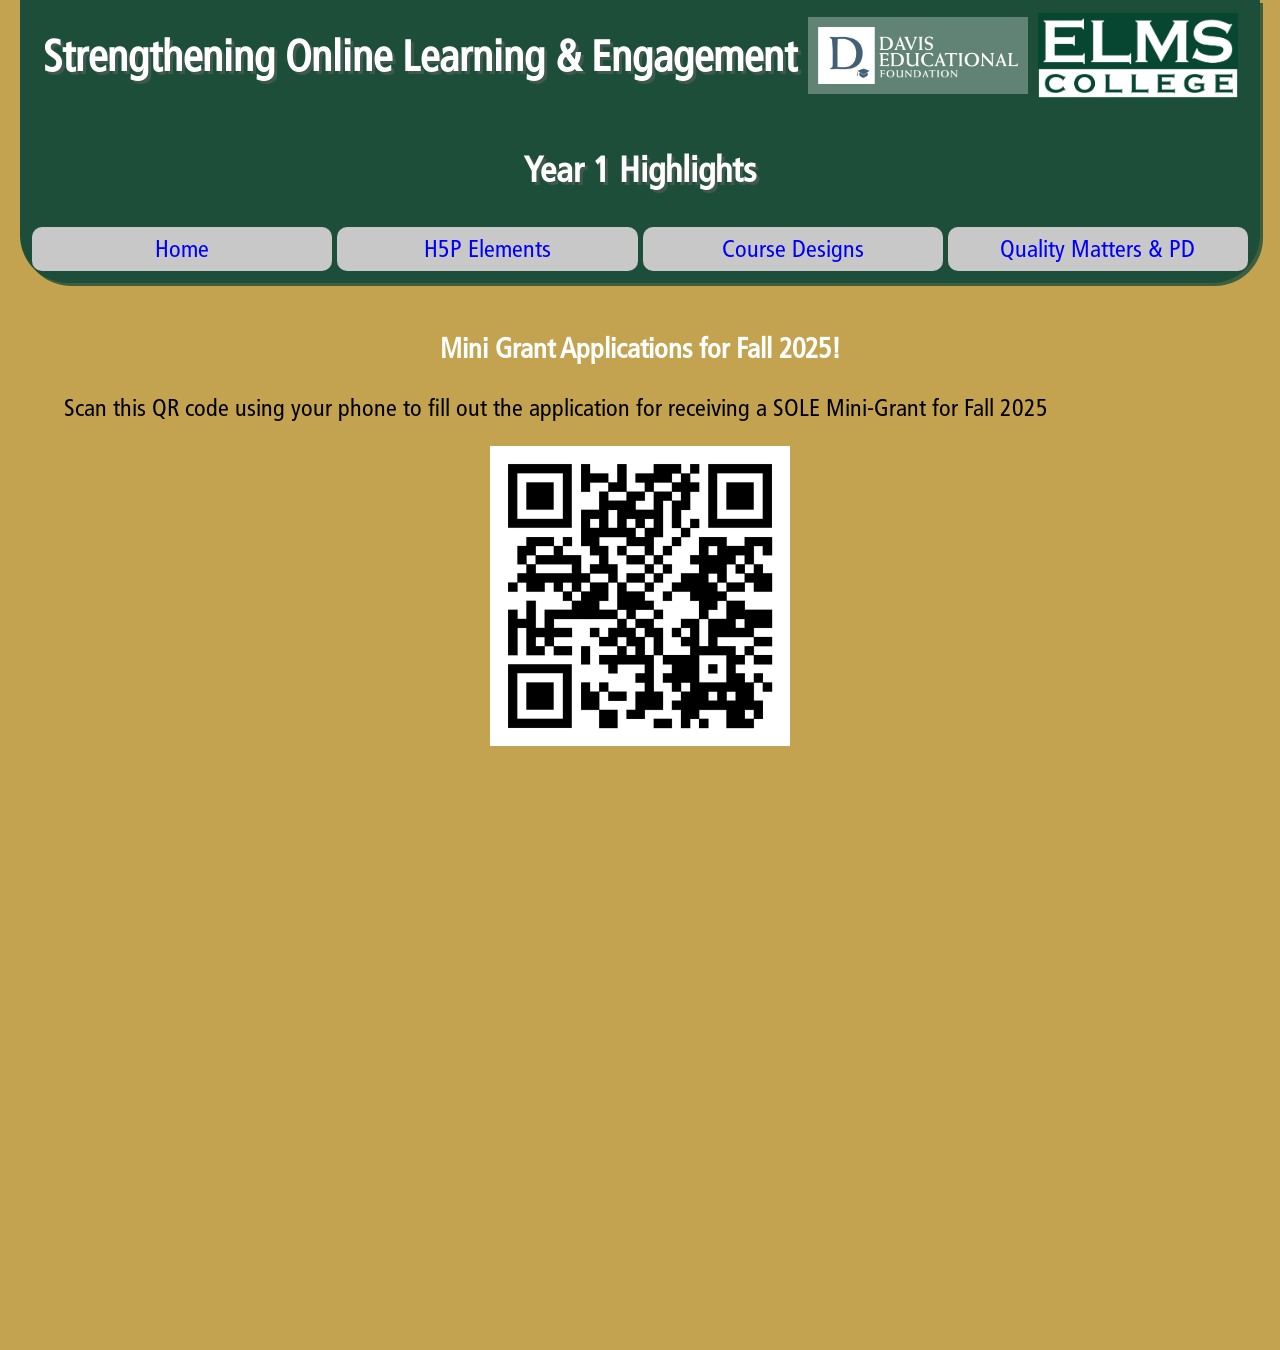
<file: index.html>
<!DOCTYPE html>
<html>
    <head>
        <link rel="stylesheet" type = "text/css" href = "style.css"
        <meta charset = "utf-8">
        <meta name = "viewport" content = "width=device-width, initial-scale = 1.0">
    </head>
    <body>
        <header>
            <h1>Strengthening Online Learning & Engagement</h1> 
            <div>
                <img src = "assets/defLogo.png" style = "background-color: rgba(250,250,250,0.3)" alt = "Davis Educational Foundation Logo" />
                <img src = "assets/elms logo.jpg"  alt = "Elms College Logo" />
              </div>
            <h3>Year 1 Highlights</h3>
            <nav>
                <a href = "index.html" >Home</a>
                <a href = "H5P.html" >H5P Elements</a>
                <a href = "coursedesigns.html">Course Designs</a>
                <a href = "qualitymatters.html">Quality Matters & PD</a>
            </nav>
        </header>

        <div class = "content-pages">
            <section style = "display:block; width: 90vw; margin: 0 auto">
                <h3 style = "text-align: center; color: white">Mini Grant Applications for Fall 2025!</h3>
                <p>Scan this QR code using your phone to fill out the application for receiving a SOLE Mini-Grant for Fall 2025</p>
            <img src = "assets/qrCodeminigrant.jpg" style = "display: block; margin: 0 auto; max-width: 300px; height: auto;"/>
            </section>
        </div>
        
    </body>
</html>
</file>
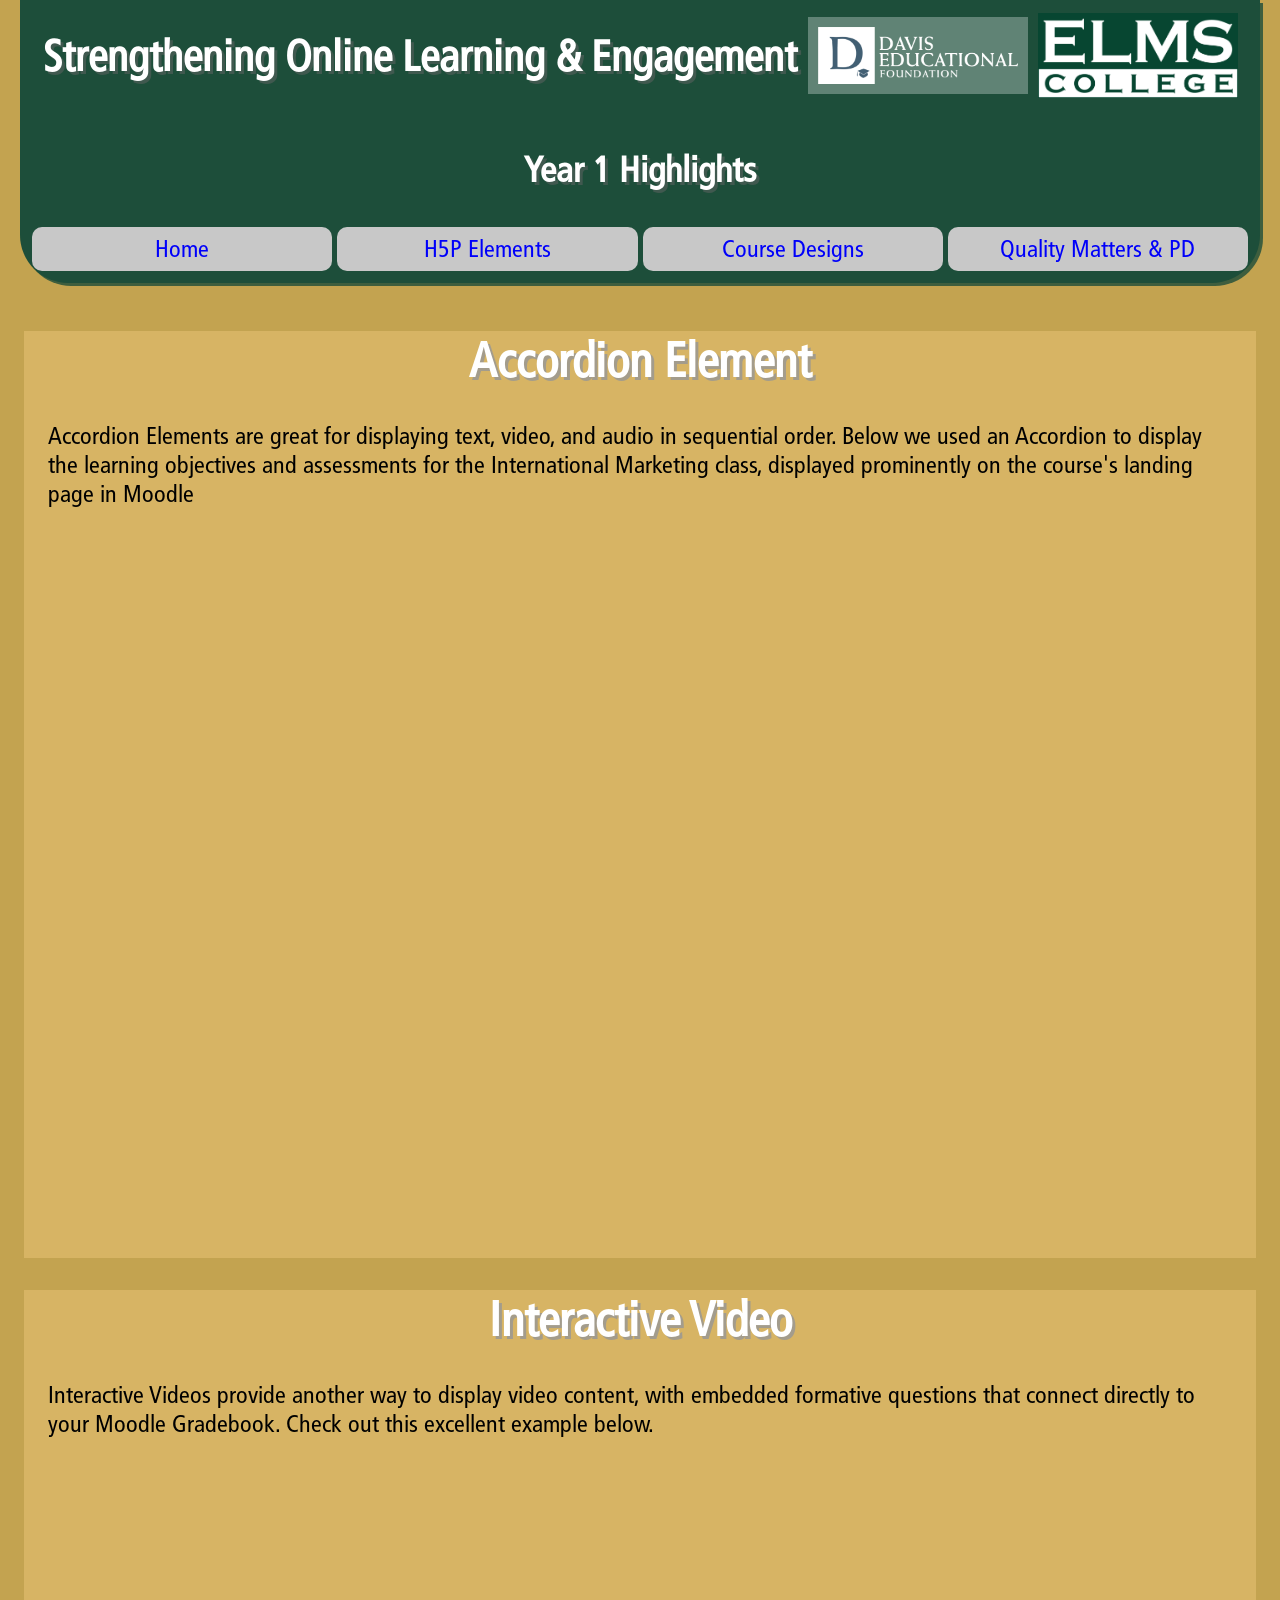
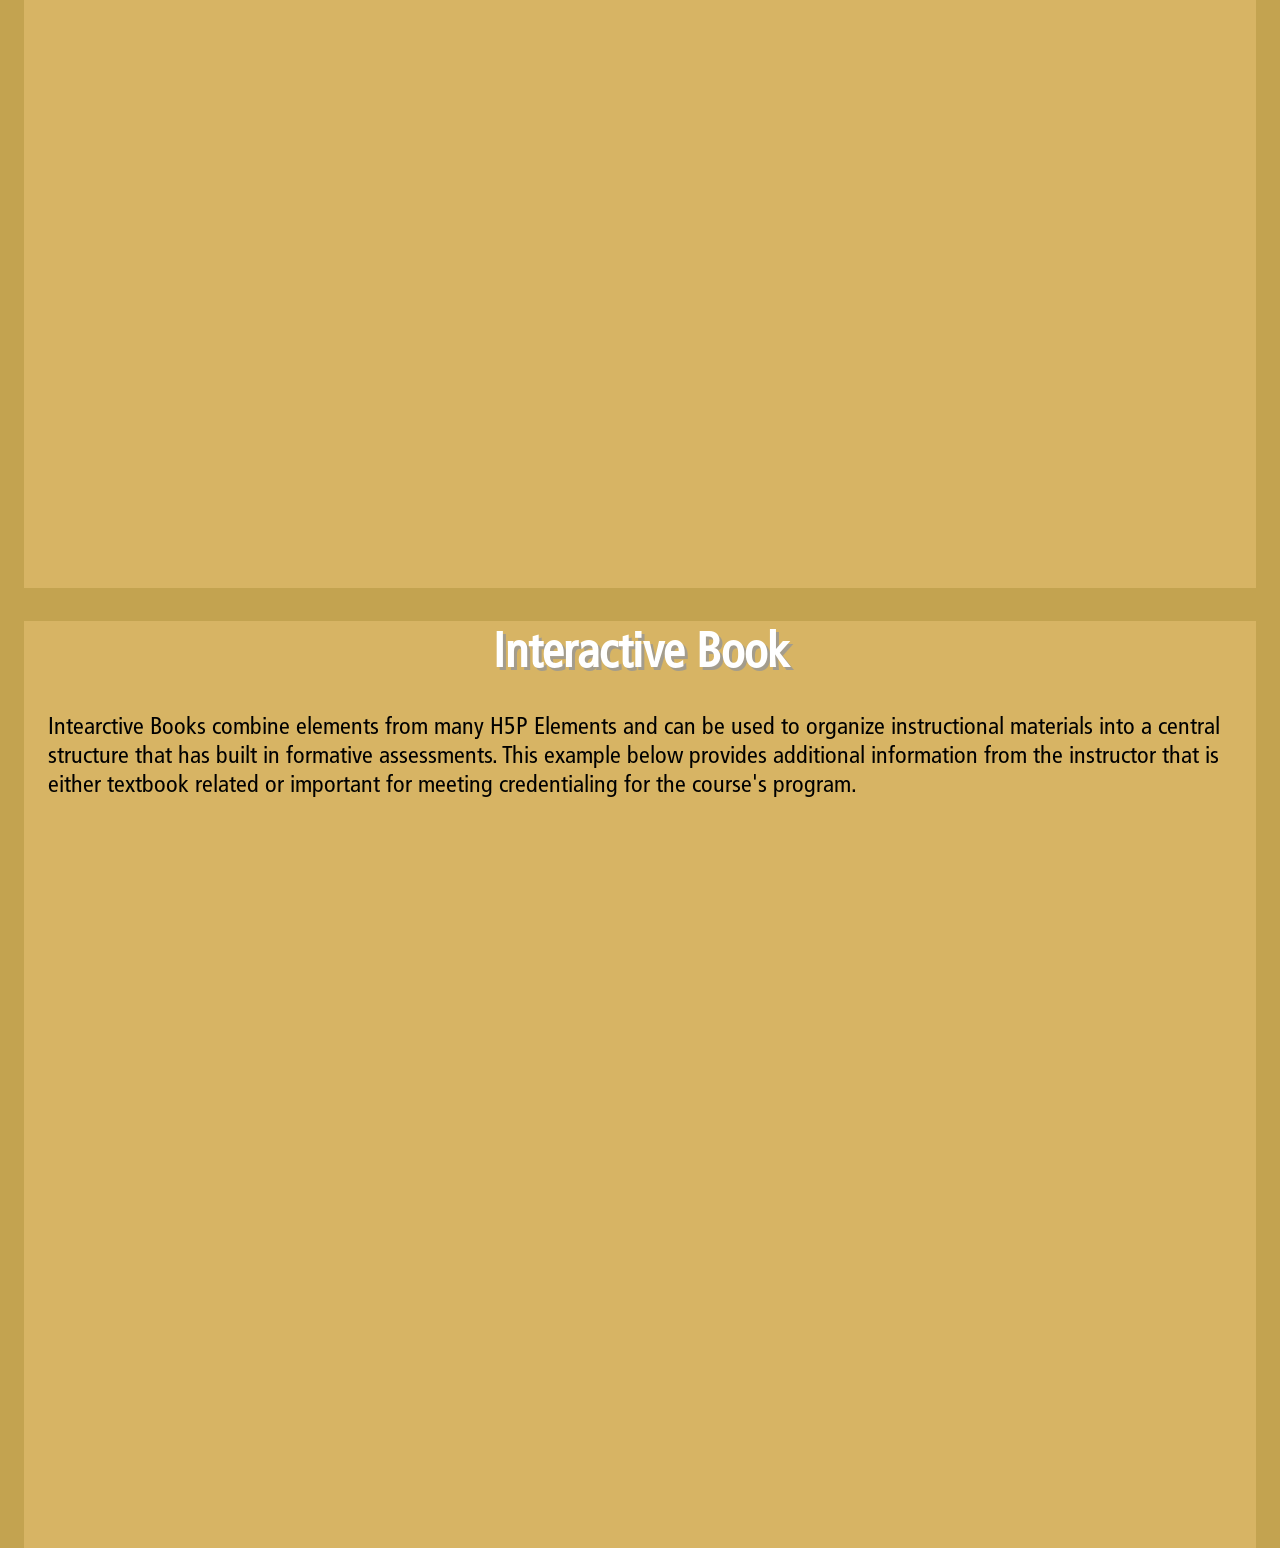
<file: H5P.html>
<!DOCTYPE html>
<html>
    <head>
        <link rel="stylesheet" type = "text/css" href = "style.css"
        <meta charset = "utf-8">
        <meta name = "viewport" content = "width=device-width, initial-scale = 1.0">
    </head>
    <body>
        <header>
            <h1>Strengthening Online Learning & Engagement</h1> 
            <div>
                <img src = "assets/defLogo.png" style = "background-color: rgba(250,250,250,0.3)" alt = "Davis Educational Foundation Logo" />
                <img src = "assets/elms logo.jpg"  alt = "Elms College Logo" />
              </div>
            <h3>Year 1 Highlights</h3>
            <nav>
                <a href = "index.html" >Home</a>
                <a href = "H5P.html" >H5P Elements</a>
                <a href = "coursedesigns.html">Course Designs</a>
                <a href = "qualitymatters.html">Quality Matters & PD</a>
            </nav>
        </header>
        <div class = "content-pages">
            <div style = "display: block; background-color: rgba(215, 180, 100, 1); margin: 2rem 0 1 rem 0">
            <h1 style = "text-align: center">Accordion Element</h1>
            <p style = "padding: 0 1rem 0 1rem;">Accordion Elements are great for displaying text, video, and audio in sequential order. Below we used an Accordion to display the learning objectives and assessments for the International Marketing class, displayed prominently on the course's landing page in Moodle</p>
            <iframe src="https://app.lumi.education/api/v1/run/gKcfvX/embed" width="1088" height="720" frameborder="0" allowfullscreen="allowfullscreen" allow="geolocation *; microphone *; camera *; midi *; encrypted-media *"></iframe><script src="https://app.Lumi.education/api/v1/h5p/core/js/h5p-resizer.js" charset="UTF-8"></script>
            </div>   
            
            <div style = "display: block; background-color: rgba(215, 180, 100, 1); margin: 2rem 0 1 rem 0">            
            <h1 style = "text-align: center">Interactive Video</h1>
            <p style = "padding: 0 1rem 0 1rem">Interactive Videos provide another way to display video content, with embedded formative questions that connect directly to your Moodle Gradebook. Check out this excellent example below.</p>
            <iframe src="https://app.lumi.education/api/v1/run/yO-QXt/embed" width="1088" height="720" frameborder="0" allowfullscreen="allowfullscreen" allow="geolocation *; microphone *; camera *; midi *; encrypted-media *"></iframe><script src="https://app.Lumi.education/api/v1/h5p/core/js/h5p-resizer.js" charset="UTF-8"></script>
            </div>

            <div style = "display: block; background-color: rgba(215, 180, 100, 1); margin: 2rem 0 1 rem 0">            
                <h1 style = "text-align: center">Interactive Book</h1>
                <p style = "padding: 0 1rem 0 1rem">Intearctive Books combine elements from many H5P Elements and can be used to organize instructional materials into a central structure that has built in formative assessments. This example below provides additional information from the instructor that is either textbook related or important for meeting credentialing for the course's program. </p>
                <iframe src="https://app.lumi.education/api/v1/run/y01LvH/embed" width="1088" height="720" frameborder="0" allowfullscreen="allowfullscreen" allow="geolocation *; microphone *; camera *; midi *; encrypted-media *"></iframe><script src="https://app.Lumi.education/api/v1/h5p/core/js/h5p-resizer.js" charset="UTF-8"></script>
                </div>
        </div>
        
    </body>
</html>
</file>
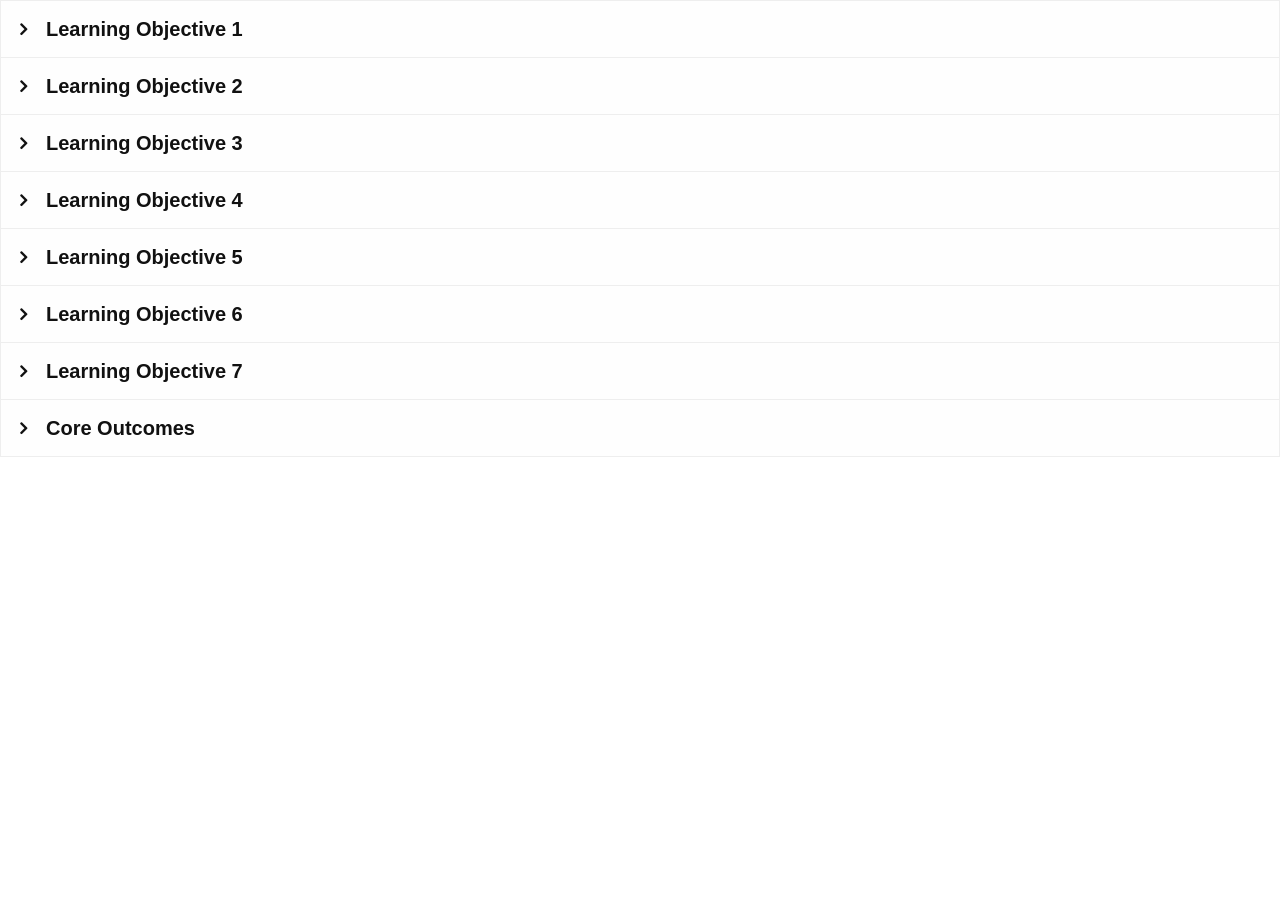
<file: Learning Objectives.html>
<!doctype html>
<html class="h5p-iframe">
    <head>
        <meta charset="utf-8">                    
        <script>H5PIntegration = {"ajax":{"setFinished":"","contentUserData":""},"ajaxPath":"undefinedundefined/api/v1/h5p/ajax?action=","contents":{"cid-68138c8b1f40073472bf9736":{"displayOptions":{"copy":false,"copyright":false,"embed":false,"export":false,"frame":false,"icon":false},"fullScreen":"0","jsonContent":"{\"panels\":[{\"content\":{\"params\":{\"text\":\"<p><strong>Outcome</strong>: Students will be able to compare, contrast and discuss the driving and restraining forces affecting global integration today.</p><p><strong>Assessment</strong><em>:</em> Reflection document on reading. Research article and case study.</p>\"},\"library\":\"H5P.AdvancedText 1.1\",\"subContentId\":\"7e8ff01c-68da-4bbf-971c-9dc42a68d20c\",\"metadata\":{\"contentType\":\"Text\",\"license\":\"U\",\"title\":\"Untitled Text\",\"authors\":[],\"changes\":[]}},\"title\":\"Learning Objective 1\"},{\"content\":{\"params\":{\"text\":\"<p><br /><strong>Outcome</strong>: Students will compare and contrast the four main categories of preferential trade agreements and then explain the issue for international marketers wishing to expand in their nation of choice.</p><p><strong>Assessment</strong><em>: </em>Written assignments, group activities, selected related article</p>\"},\"library\":\"H5P.AdvancedText 1.1\",\"subContentId\":\"36a51b71-1f50-4e40-8825-ad4a53ce2586\",\"metadata\":{\"contentType\":\"Text\",\"license\":\"U\",\"title\":\"Untitled Text\",\"authors\":[],\"changes\":[]}},\"title\":\"Learning Objective 2\"},{\"content\":{\"params\":{\"text\":\"<p><strong>Outcome</strong>: Students will identify and explain the major changes in the world economy and discuss the significance of these changes as they pertain to their semester project.</p><p><strong>Assessment</strong><em>:</em> In-class discussion, written segment on selected nation, Discussion Questions</p>\"},\"library\":\"H5P.AdvancedText 1.1\",\"subContentId\":\"8bdd468c-0016-466c-8fb7-b0520c0cd736\",\"metadata\":{\"contentType\":\"Text\",\"license\":\"U\",\"title\":\"Untitled Text\",\"authors\":[],\"changes\":[]}},\"title\":\"Learning Objective 3\"},{\"content\":{\"params\":{\"text\":\"<p><strong>Outcome</strong>: Students will become familiar with the principles of high-and low-context cultures in relation to their own learning, development and behavior.</p><p><strong>Assessment</strong><em>:</em>  Case study,  Heritage paper</p>\"},\"library\":\"H5P.AdvancedText 1.1\",\"subContentId\":\"c9ece4e5-f897-4130-9820-fce4c3561421\",\"metadata\":{\"contentType\":\"Text\",\"license\":\"U\",\"title\":\"Untitled Text\",\"authors\":[],\"changes\":[]}},\"title\":\"Learning Objective 4\"},{\"content\":{\"params\":{\"text\":\"<p><strong>Outcome</strong>: Students will be able to recognize the key elements of a country’s political environment that can impact global marketing and relate the components to their semester project.</p><p><strong>Assessment</strong><em>:</em> Semester project, research of articles, Discussion Questions</p>\"},\"library\":\"H5P.AdvancedText 1.1\",\"subContentId\":\"0ed24e13-c981-43a6-91b0-da6c51758813\",\"metadata\":{\"contentType\":\"Text\",\"license\":\"U\",\"title\":\"Untitled Text\",\"authors\":[],\"changes\":[]}},\"title\":\"Learning Objective 5\"},{\"content\":{\"params\":{\"text\":\"<p><strong>Outcome</strong>: Students will become familiar with how global marketers use a product-market grid to make targeting decisions and apply that model to their semester project.</p><p><strong>Assessment</strong><em>:</em> Chapter review, online discussions, Semester project</p>\"},\"library\":\"H5P.AdvancedText 1.1\",\"subContentId\":\"75fcc6a1-976c-4319-ae99-cf706a62a15c\",\"metadata\":{\"contentType\":\"Text\",\"license\":\"U\",\"title\":\"Untitled Text\",\"authors\":[],\"changes\":[]}},\"title\":\"Learning Objective 6\"},{\"content\":{\"params\":{\"text\":\"<p><strong>Outcome</strong>: Students will use the market expansion strategies matrix to explain the strategies used by the world’s biggest global companies and apply the concept to their particular nation/project.</p><p><strong>Assessment</strong><em>: </em>Posted presentation, application and comparisons of matrix to her/his project, evaluation of projected outcome as a result of using the matrix</p>\"},\"library\":\"H5P.AdvancedText 1.1\",\"subContentId\":\"58bc6763-dc40-4e43-8272-fcb92ecad3ab\",\"metadata\":{\"contentType\":\"Text\",\"license\":\"U\",\"title\":\"Untitled Text\",\"authors\":[],\"changes\":[]}},\"title\":\"Learning Objective 7\"},{\"content\":{\"params\":{\"text\":\"<p><strong>Core Outcome 1.  Critical Thinking and Communication</strong></p><p>Think critically and creatively. Students will be able to analyze and evaluate situations.  </p><p><strong>Assessment</strong><em>:</em> Students will participate in class discussions on specific international marketing practices including economies, cultures, politics, trends and competition.</p><hr /><p><strong>Core Outcome 2. Global Awareness and Cultural Understanding</strong></p><p>Develop knowledge of and respect for various International Marketing practices and contexts by acquiring an understanding of International Marketing methods and theories.</p><p>Students will be able to describe different theories and practices, their impact on business’ success, and how their personal learning and decision-making were impacted by and impacts, today, the actions they recommend for their semester project.</p><p><strong>Assessment</strong><em>:</em> Students will gain self-awareness of their attitudes, knowledge and practices in developing an International Marketing plan. In comprehensive projects and papers, students will explore their own cultural heritage, family upbringing, and viewpoints.</p>\"},\"library\":\"H5P.AdvancedText 1.1\",\"subContentId\":\"39a47851-9388-4ca5-ad29-d948022019d1\",\"metadata\":{\"contentType\":\"Text\",\"license\":\"U\",\"title\":\"Untitled Text\",\"authors\":[],\"changes\":[]}},\"title\":\"Core Outcomes\"}],\"hTag\":\"h2\"}","library":"H5P.Accordion 1.0","contentUrl":".","metadata":{"license":"U","title":"International Marketing Learning Objectives","defaultLanguage":"und"},"scripts":["undefined/libraries/H5P.AdvancedText-1.1/text.js?version=1.1.14","undefined/libraries/H5P.Accordion-1.0/h5p-accordion.js?version=1.0.33"],"styles":["undefined/libraries/H5P.AdvancedText-1.1/text.css?version=1.1.14","undefined/libraries/FontAwesome-4.5/h5p-font-awesome.min.css?version=4.5.4","undefined/libraries/H5P.Accordion-1.0/h5p-accordion.css?version=1.0.33"],"url":".","exportUrl":"undefined/download/68138c8b1f40073472bf9736"}},"core":{"scripts":["undefined/core/js/jquery.js?version=1.27","undefined/core/js/h5p.js?version=1.27","undefined/core/js/h5p-event-dispatcher.js?version=1.27","undefined/core/js/h5p-x-api-event.js?version=1.27","undefined/core/js/h5p-x-api.js?version=1.27","undefined/core/js/h5p-content-type.js?version=1.27","undefined/core/js/h5p-confirmation-dialog.js?version=1.27","undefined/core/js/h5p-action-bar.js?version=1.27","undefined/core/js/request-queue.js?version=1.27"],"styles":["undefined/core/styles/h5p.css?version=1.27","undefined/core/styles/h5p-confirmation-dialog.css?version=1.27","undefined/core/styles/h5p-core-button.css?version=1.27"]},"l10n":{"H5P":{"fullscreen":"Fullscreen","disableFullscreen":"Disable fullscreen","download":"Download","copyrights":"Rights of use","embed":"Embed","size":"Size","showAdvanced":"Show advanced","hideAdvanced":"Hide advanced","advancedHelp":"Include this script on your website if you want dynamic sizing of the embedded content:","copyrightInformation":"Rights of use","close":"Close","title":"Title","author":"Author","year":"Year","source":"Source","license":"License","thumbnail":"Thumbnail","noCopyrights":"No copyright information available for this content.","reuse":"Reuse","reuseContent":"Reuse Content","reuseDescription":"Reuse this content.","downloadDescription":"Download this content as a H5P file.","copyrightsDescription":"View copyright information for this content.","embedDescription":"View the embed code for this content.","h5pDescription":"Visit H5P.org to check out more cool content.","contentChanged":"This content has changed since you last used it.","startingOver":"You'll be starting over.","by":"by","showMore":"Show more","showLess":"Show less","subLevel":"Sublevel","confirmDialogHeader":"Confirm action","confirmDialogBody":"Please confirm that you wish to proceed. This action is not reversible.","cancelLabel":"Cancel","confirmLabel":"Confirm","licenseU":"Undisclosed","licenseCCBY":"Attribution","licenseCCBYSA":"Attribution-ShareAlike","licenseCCBYND":"Attribution-NoDerivs","licenseCCBYNC":"Attribution-NonCommercial","licenseCCBYNCSA":"Attribution-NonCommercial-ShareAlike","licenseCCBYNCND":"Attribution-NonCommercial-NoDerivs","licenseCC40":"4.0 International","licenseCC30":"3.0 Unported","licenseCC25":"2.5 Generic","licenseCC20":"2.0 Generic","licenseCC10":"1.0 Generic","licenseGPL":"General Public License","licenseV3":"Version 3","licenseV2":"Version 2","licenseV1":"Version 1","licensePD":"Public Domain","licenseCC010":"CC0 1.0 Universal (CC0 1.0) Public Domain Dedication","licensePDM":"Public Domain Mark","licenseC":"Copyright","contentType":"Content Type","licenseExtras":"License Extras","changes":"Changelog","contentCopied":"Content is copied to the clipboard","connectionLost":"Connection lost. Results will be stored and sent when you regain connection.","connectionReestablished":"Connection reestablished.","resubmitScores":"Attempting to submit stored results.","offlineDialogHeader":"Your connection to the server was lost","offlineDialogBody":"We were unable to send information about your completion of this task. Please check your internet connection.","offlineDialogRetryMessage":"Retrying in :num....","offlineDialogRetryButtonLabel":"Retry now","offlineSuccessfulSubmit":"Successfully submitted results.","mainTitle":"Sharing <strong>:title</strong>","editInfoTitle":"Edit info for <strong>:title</strong>","cancel":"Cancel","back":"Back","next":"Next","reviewInfo":"Review info","share":"Share","saveChanges":"Save changes","registerOnHub":"Register on the H5P Hub","updateRegistrationOnHub":"Save account settings","requiredInfo":"Required Info","optionalInfo":"Optional Info","reviewAndShare":"Review & Share","reviewAndSave":"Review & Save","shared":"Shared","currentStep":"Step :step of :total","sharingNote":"All content details can be edited after sharing","licenseDescription":"Select a license for your content","licenseVersion":"License Version","licenseVersionDescription":"Select a license version","disciplineLabel":"Disciplines","disciplineDescription":"You can select multiple disciplines","disciplineLimitReachedMessage":"You can select up to :numDisciplines disciplines","discipline":{"searchPlaceholder":"Type to search for disciplines","in":"in","dropdownButton":"Dropdown button"},"removeChip":"Remove :chip from the list","keywordsPlaceholder":"Add keywords","keywords":"Keywords","keywordsDescription":"You can add multiple keywords separated by commas. Press \"Enter\" or \"Add\" to confirm keywords","altText":"Alt text","reviewMessage":"Please review the info below before you share","subContentWarning":"Sub-content (images, questions etc.) will be shared under :license unless otherwise specified in the authoring tool","disciplines":"Disciplines","shortDescription":"Short description","longDescription":"Long description","icon":"Icon","screenshots":"Screenshots","helpChoosingLicense":"Help me choose a license","shareFailed":"Share failed.","editingFailed":"Editing failed.","shareTryAgain":"Something went wrong, please try to share again.","pleaseWait":"Please wait...","language":"Language","level":"Level","shortDescriptionPlaceholder":"Short description of your content","longDescriptionPlaceholder":"Long description of your content","description":"Description","iconDescription":"640x480px. If not selected content will use category icon","screenshotsDescription":"Add up to five screenshots of your content","submitted":"Submitted!","isNowSubmitted":"Is now submitted to H5P Hub","changeHasBeenSubmitted":"A change has been submited for","contentAvailable":"Your content will normally be available in the Hub within one business day.","contentUpdateSoon":"Your content will update soon","contentLicenseTitle":"Content License Info","licenseDialogDescription":"Click on a specific license to get info about proper usage","publisherFieldTitle":"Publisher","publisherFieldDescription":"This will display as the \"Publisher name\" on shared content","emailAddress":"Email Address","publisherDescription":"Publisher description","publisherDescriptionText":"This will be displayed under \"Publisher info\" on shared content","contactPerson":"Contact Person","phone":"Phone","address":"Address","city":"City","zip":"Zip","country":"Country","logoUploadText":"Organization logo or avatar","acceptTerms":"I accept the <a href=':url' target='_blank'>terms of use</a>","successfullyRegistred":"You have successfully registered an account on the H5P Hub","successfullyRegistredDescription":"You account details can be changed","successfullyUpdated":"Your H5P Hub account settings have successfully been changed","accountDetailsLinkText":"here","registrationTitle":"H5P Hub Registration","registrationFailed":"An error occurred","registrationFailedDescription":"We were not able to create an account at this point. Something went wrong. Try again later.","maxLength":":length is the maximum number of characters","keywordExists":"Keyword already exists!","licenseDetails":"License details","remove":"Remove","removeImage":"Remove image","cancelPublishConfirmationDialogTitle":"Cancel sharing","cancelPublishConfirmationDialogDescription":"Are you sure you want to cancel the sharing process?","cancelPublishConfirmationDialogCancelButtonText":"No","cancelPublishConfirmationDialogConfirmButtonText":"Yes","add":"Add","age":"Typical age","ageDescription":"The target audience of this content. Possible input formats separated by commas: \"1,34-45,-50,59-\".","invalidAge":"Invalid input format for Typical age. Possible input formats separated by commas: \"1, 34-45, -50, -59-\".","contactPersonDescription":"H5P will reach out to the contact person in case there are any issues with the content shared by the publisher. The contact person\"s name or other information will not be published or shared with third parties","emailAddressDescription":"The email address will be used by H5P to reach out to the publisher in case of any issues with the content or in case the publisher needs to recover their account. It will not be published or shared with any third parties","copyrightWarning":"Copyrighted material cannot be shared in the H5P Content Hub. If the content is licensed with a OER friendly license like Creative Commons, please choose the appropriate license. If not this content cannot be shared.","keywordsExits":"Keywords already exists!","someKeywordsExits":"Some of these keywords already exist"}},"postUserStatistics":true,"saveFreq":false,"url":".","hubIsEnabled":true,"fullscreenDisabled":0,"user":{"name":"name","mail":"undefined@users.lumi.education"},"baseUrl":".","libraryUrl":""};
        /*!@license js/jquery.js by Joubel and other contributors, licensed under GNU GENERAL PUBLIC LICENSE Version 3*/
!function(e,t){"use strict";"object"==typeof module&&"object"==typeof module.exports?module.exports=e.document?t(e,!0):function(e){if(e.document)return t(e);throw new Error("jQuery requires a window with a document")}:t(e)}("undefined"!=typeof window?window:this,function(H,O){"use strict";function y(e){return"function"==typeof e&&"number"!=typeof e.nodeType}function g(e){return null!=e&&e===e.window}var t=[],F=Object.getPrototypeOf,s=t.slice,R=t.flat?function(e){return t.flat.call(e)}:function(e){return t.concat.apply([],e)},M=t.push,B=t.indexOf,z={},Q=z.toString,$=z.hasOwnProperty,U=$.toString,W=U.call(Object),m={},w=H.document,V={type:!0,src:!0,nonce:!0,noModule:!0};function X(e,t,n){var i,r,o=(n=n||w).createElement("script");if(o.text=e,t)for(i in V)(r=t[i]||t.getAttribute&&t.getAttribute(i))&&o.setAttribute(i,r);n.head.appendChild(o).parentNode.removeChild(o)}function h(e){return null==e?e+"":"object"==typeof e||"function"==typeof e?z[Q.call(e)]||"object":typeof e}var e="3.5.1",C=function(e,t){return new C.fn.init(e,t)};function _(e){var t=!!e&&"length"in e&&e.length,n=h(e);return!y(e)&&!g(e)&&("array"===n||0===t||"number"==typeof t&&0<t&&t-1 in e)}C.fn=C.prototype={jquery:e,constructor:C,length:0,toArray:function(){return s.call(this)},get:function(e){return null==e?s.call(this):e<0?this[e+this.length]:this[e]},pushStack:function(e){e=C.merge(this.constructor(),e);return e.prevObject=this,e},each:function(e){return C.each(this,e)},map:function(n){return this.pushStack(C.map(this,function(e,t){return n.call(e,t,e)}))},slice:function(){return this.pushStack(s.apply(this,arguments))},first:function(){return this.eq(0)},last:function(){return this.eq(-1)},even:function(){return this.pushStack(C.grep(this,function(e,t){return(t+1)%2}))},odd:function(){return this.pushStack(C.grep(this,function(e,t){return t%2}))},eq:function(e){var t=this.length,e=+e+(e<0?t:0);return this.pushStack(0<=e&&e<t?[this[e]]:[])},end:function(){return this.prevObject||this.constructor()},push:M,sort:t.sort,splice:t.splice},C.extend=C.fn.extend=function(){var e,t,n,i,r,o=arguments[0]||{},a=1,s=arguments.length,c=!1;for("boolean"==typeof o&&(c=o,o=arguments[a]||{},a++),"object"==typeof o||y(o)||(o={}),a===s&&(o=this,a--);a<s;a++)if(null!=(e=arguments[a]))for(t in e)n=e[t],"__proto__"!==t&&o!==n&&(c&&n&&(C.isPlainObject(n)||(i=Array.isArray(n)))?(r=o[t],r=i&&!Array.isArray(r)?[]:i||C.isPlainObject(r)?r:{},i=!1,o[t]=C.extend(c,r,n)):void 0!==n&&(o[t]=n));return o},C.extend({expando:"jQuery"+(e+Math.random()).replace(/\D/g,""),isReady:!0,error:function(e){throw new Error(e)},noop:function(){},isPlainObject:function(e){return!(!e||"[object Object]"!==Q.call(e)||(e=F(e))&&("function"!=typeof(e=$.call(e,"constructor")&&e.constructor)||U.call(e)!==W))},isEmptyObject:function(e){for(var t in e)return!1;return!0},globalEval:function(e,t,n){X(e,{nonce:t&&t.nonce},n)},each:function(e,t){var n,i=0;if(_(e))for(n=e.length;i<n&&!1!==t.call(e[i],i,e[i]);i++);else for(i in e)if(!1===t.call(e[i],i,e[i]))break;return e},makeArray:function(e,t){t=t||[];return null!=e&&(_(Object(e))?C.merge(t,"string"==typeof e?[e]:e):M.call(t,e)),t},inArray:function(e,t,n){return null==t?-1:B.call(t,e,n)},merge:function(e,t){for(var n=+t.length,i=0,r=e.length;i<n;i++)e[r++]=t[i];return e.length=r,e},grep:function(e,t,n){for(var i=[],r=0,o=e.length,a=!n;r<o;r++)!t(e[r],r)!=a&&i.push(e[r]);return i},map:function(e,t,n){var i,r,o=0,a=[];if(_(e))for(i=e.length;o<i;o++)null!=(r=t(e[o],o,n))&&a.push(r);else for(o in e)null!=(r=t(e[o],o,n))&&a.push(r);return R(a)},guid:1,support:m}),"function"==typeof Symbol&&(C.fn[Symbol.iterator]=t[Symbol.iterator]),C.each("Boolean Number String Function Array Date RegExp Object Error Symbol".split(" "),function(e,t){z["[object "+t+"]"]=t.toLowerCase()});function i(e,t,n){for(var i=[],r=void 0!==n;(e=e[t])&&9!==e.nodeType;)if(1===e.nodeType){if(r&&C(e).is(n))break;i.push(e)}return i}function Y(e,t){for(var n=[];e;e=e.nextSibling)1===e.nodeType&&e!==t&&n.push(e);return n}var e=function(O){function d(e,t){return e="0x"+e.slice(1)-65536,t||(e<0?String.fromCharCode(65536+e):String.fromCharCode(e>>10|55296,1023&e|56320))}function F(e,t){return t?"\0"===e?"�":e.slice(0,-1)+"\\"+e.charCodeAt(e.length-1).toString(16)+" ":"\\"+e}function R(){H()}var e,f,P,o,M,p,B,z,x,c,l,H,w,n,C,h,i,r,g,T="sizzle"+ +new Date,u=O.document,E=0,Q=0,$=A(),U=A(),W=A(),m=A(),V=function(e,t){return e===t&&(l=!0),0},X={}.hasOwnProperty,t=[],_=t.pop,Y=t.push,S=t.push,G=t.slice,y=function(e,t){for(var n=0,i=e.length;n<i;n++)if(e[n]===t)return n;return-1},J="checked|selected|async|autofocus|autoplay|controls|defer|disabled|hidden|ismap|loop|multiple|open|readonly|required|scoped",a="[\\x20\\t\\r\\n\\f]",s="(?:\\\\[\\da-fA-F]{1,6}"+a+"?|\\\\[^\\r\\n\\f]|[\\w-]|[^\0-\\x7f])+",K="\\["+a+"*("+s+")(?:"+a+"*([*^$|!~]?=)"+a+"*(?:'((?:\\\\.|[^\\\\'])*)'|\"((?:\\\\.|[^\\\\\"])*)\"|("+s+"))|)"+a+"*\\]",Z=":("+s+")(?:\\((('((?:\\\\.|[^\\\\'])*)'|\"((?:\\\\.|[^\\\\\"])*)\")|((?:\\\\.|[^\\\\()[\\]]|"+K+")*)|.*)\\)|)",ee=new RegExp(a+"+","g"),v=new RegExp("^"+a+"+|((?:^|[^\\\\])(?:\\\\.)*)"+a+"+$","g"),te=new RegExp("^"+a+"*,"+a+"*"),ne=new RegExp("^"+a+"*([>+~]|"+a+")"+a+"*"),ie=new RegExp(a+"|>"),re=new RegExp(Z),oe=new RegExp("^"+s+"$"),b={ID:new RegExp("^#("+s+")"),CLASS:new RegExp("^\\.("+s+")"),TAG:new RegExp("^("+s+"|[*])"),ATTR:new RegExp("^"+K),PSEUDO:new RegExp("^"+Z),CHILD:new RegExp("^:(only|first|last|nth|nth-last)-(child|of-type)(?:\\("+a+"*(even|odd|(([+-]|)(\\d*)n|)"+a+"*(?:([+-]|)"+a+"*(\\d+)|))"+a+"*\\)|)","i"),bool:new RegExp("^(?:"+J+")$","i"),needsContext:new RegExp("^"+a+"*[>+~]|:(even|odd|eq|gt|lt|nth|first|last)(?:\\("+a+"*((?:-\\d)?\\d*)"+a+"*\\)|)(?=[^-]|$)","i")},ae=/HTML$/i,se=/^(?:input|select|textarea|button)$/i,ce=/^h\d$/i,k=/^[^{]+\{\s*\[native \w/,le=/^(?:#([\w-]+)|(\w+)|\.([\w-]+))$/,ue=/[+~]/,I=new RegExp("\\\\[\\da-fA-F]{1,6}"+a+"?|\\\\([^\\r\\n\\f])","g"),de=/([\0-\x1f\x7f]|^-?\d)|^-$|[^\0-\x1f\x7f-\uFFFF\w-]/g,fe=ye(function(e){return!0===e.disabled&&"fieldset"===e.nodeName.toLowerCase()},{dir:"parentNode",next:"legend"});try{S.apply(t=G.call(u.childNodes),u.childNodes),t[u.childNodes.length].nodeType}catch(e){S={apply:t.length?function(e,t){Y.apply(e,G.call(t))}:function(e,t){for(var n=e.length,i=0;e[n++]=t[i++];);e.length=n-1}}}function D(e,t,n,i){var r,o,a,s,c,l,u=t&&t.ownerDocument,d=t?t.nodeType:9;if(n=n||[],"string"!=typeof e||!e||1!==d&&9!==d&&11!==d)return n;if(!i&&(H(t),t=t||w,C)){if(11!==d&&(s=le.exec(e)))if(r=s[1]){if(9===d){if(!(l=t.getElementById(r)))return n;if(l.id===r)return n.push(l),n}else if(u&&(l=u.getElementById(r))&&g(t,l)&&l.id===r)return n.push(l),n}else{if(s[2])return S.apply(n,t.getElementsByTagName(e)),n;if((r=s[3])&&f.getElementsByClassName&&t.getElementsByClassName)return S.apply(n,t.getElementsByClassName(r)),n}if(f.qsa&&!m[e+" "]&&(!h||!h.test(e))&&(1!==d||"object"!==t.nodeName.toLowerCase())){if(l=e,u=t,1===d&&(ie.test(e)||ne.test(e))){for((u=ue.test(e)&&me(t.parentNode)||t)===t&&f.scope||((a=t.getAttribute("id"))?a=a.replace(de,F):t.setAttribute("id",a=T)),o=(c=p(e)).length;o--;)c[o]=(a?"#"+a:":scope")+" "+q(c[o]);l=c.join(",")}try{return S.apply(n,u.querySelectorAll(l)),n}catch(t){m(e,!0)}finally{a===T&&t.removeAttribute("id")}}}return z(e.replace(v,"$1"),t,n,i)}function A(){var i=[];return function e(t,n){return i.push(t+" ")>P.cacheLength&&delete e[i.shift()],e[t+" "]=n}}function j(e){return e[T]=!0,e}function L(e){var t=w.createElement("fieldset");try{return!!e(t)}catch(e){return!1}finally{t.parentNode&&t.parentNode.removeChild(t)}}function pe(e,t){for(var n=e.split("|"),i=n.length;i--;)P.attrHandle[n[i]]=t}function he(e,t){var n=t&&e,i=n&&1===e.nodeType&&1===t.nodeType&&e.sourceIndex-t.sourceIndex;if(i)return i;if(n)for(;n=n.nextSibling;)if(n===t)return-1;return e?1:-1}function ge(t){return function(e){return"form"in e?e.parentNode&&!1===e.disabled?"label"in e?"label"in e.parentNode?e.parentNode.disabled===t:e.disabled===t:e.isDisabled===t||e.isDisabled!==!t&&fe(e)===t:e.disabled===t:"label"in e&&e.disabled===t}}function N(a){return j(function(o){return o=+o,j(function(e,t){for(var n,i=a([],e.length,o),r=i.length;r--;)e[n=i[r]]&&(e[n]=!(t[n]=e[n]))})})}function me(e){return e&&void 0!==e.getElementsByTagName&&e}for(e in f=D.support={},M=D.isXML=function(e){var t=e.namespaceURI,e=(e.ownerDocument||e).documentElement;return!ae.test(t||e&&e.nodeName||"HTML")},H=D.setDocument=function(e){var e=e?e.ownerDocument||e:u;return e!=w&&9===e.nodeType&&e.documentElement&&(n=(w=e).documentElement,C=!M(w),u!=w&&(e=w.defaultView)&&e.top!==e&&(e.addEventListener?e.addEventListener("unload",R,!1):e.attachEvent&&e.attachEvent("onunload",R)),f.scope=L(function(e){return n.appendChild(e).appendChild(w.createElement("div")),void 0!==e.querySelectorAll&&!e.querySelectorAll(":scope fieldset div").length}),f.attributes=L(function(e){return e.className="i",!e.getAttribute("className")}),f.getElementsByTagName=L(function(e){return e.appendChild(w.createComment("")),!e.getElementsByTagName("*").length}),f.getElementsByClassName=k.test(w.getElementsByClassName),f.getById=L(function(e){return n.appendChild(e).id=T,!w.getElementsByName||!w.getElementsByName(T).length}),f.getById?(P.filter.ID=function(e){var t=e.replace(I,d);return function(e){return e.getAttribute("id")===t}},P.find.ID=function(e,t){if(void 0!==t.getElementById&&C)return(t=t.getElementById(e))?[t]:[]}):(P.filter.ID=function(e){var t=e.replace(I,d);return function(e){e=void 0!==e.getAttributeNode&&e.getAttributeNode("id");return e&&e.value===t}},P.find.ID=function(e,t){if(void 0!==t.getElementById&&C){var n,i,r,o=t.getElementById(e);if(o){if((n=o.getAttributeNode("id"))&&n.value===e)return[o];for(r=t.getElementsByName(e),i=0;o=r[i++];)if((n=o.getAttributeNode("id"))&&n.value===e)return[o]}return[]}}),P.find.TAG=f.getElementsByTagName?function(e,t){return void 0!==t.getElementsByTagName?t.getElementsByTagName(e):f.qsa?t.querySelectorAll(e):void 0}:function(e,t){var n,i=[],r=0,o=t.getElementsByTagName(e);if("*"!==e)return o;for(;n=o[r++];)1===n.nodeType&&i.push(n);return i},P.find.CLASS=f.getElementsByClassName&&function(e,t){if(void 0!==t.getElementsByClassName&&C)return t.getElementsByClassName(e)},i=[],h=[],(f.qsa=k.test(w.querySelectorAll))&&(L(function(e){var t;n.appendChild(e).innerHTML="<a id='"+T+"'></a><select id='"+T+"-\r\\' msallowcapture=''><option selected=''></option></select>",e.querySelectorAll("[msallowcapture^='']").length&&h.push("[*^$]="+a+"*(?:''|\"\")"),e.querySelectorAll("[selected]").length||h.push("\\["+a+"*(?:value|"+J+")"),e.querySelectorAll("[id~="+T+"-]").length||h.push("~="),(t=w.createElement("input")).setAttribute("name",""),e.appendChild(t),e.querySelectorAll("[name='']").length||h.push("\\["+a+"*name"+a+"*="+a+"*(?:''|\"\")"),e.querySelectorAll(":checked").length||h.push(":checked"),e.querySelectorAll("a#"+T+"+*").length||h.push(".#.+[+~]"),e.querySelectorAll("\\\f"),h.push("[\\r\\n\\f]")}),L(function(e){e.innerHTML="<a href='' disabled='disabled'></a><select disabled='disabled'><option/></select>";var t=w.createElement("input");t.setAttribute("type","hidden"),e.appendChild(t).setAttribute("name","D"),e.querySelectorAll("[name=d]").length&&h.push("name"+a+"*[*^$|!~]?="),2!==e.querySelectorAll(":enabled").length&&h.push(":enabled",":disabled"),n.appendChild(e).disabled=!0,2!==e.querySelectorAll(":disabled").length&&h.push(":enabled",":disabled"),e.querySelectorAll("*,:x"),h.push(",.*:")})),(f.matchesSelector=k.test(r=n.matches||n.webkitMatchesSelector||n.mozMatchesSelector||n.oMatchesSelector||n.msMatchesSelector))&&L(function(e){f.disconnectedMatch=r.call(e,"*"),r.call(e,"[s!='']:x"),i.push("!=",Z)}),h=h.length&&new RegExp(h.join("|")),i=i.length&&new RegExp(i.join("|")),e=k.test(n.compareDocumentPosition),g=e||k.test(n.contains)?function(e,t){var n=9===e.nodeType?e.documentElement:e,t=t&&t.parentNode;return e===t||!(!t||1!==t.nodeType||!(n.contains?n.contains(t):e.compareDocumentPosition&&16&e.compareDocumentPosition(t)))}:function(e,t){if(t)for(;t=t.parentNode;)if(t===e)return!0;return!1},V=e?function(e,t){var n;return e===t?(l=!0,0):!e.compareDocumentPosition-!t.compareDocumentPosition||(1&(n=(e.ownerDocument||e)==(t.ownerDocument||t)?e.compareDocumentPosition(t):1)||!f.sortDetached&&t.compareDocumentPosition(e)===n?e==w||e.ownerDocument==u&&g(u,e)?-1:t==w||t.ownerDocument==u&&g(u,t)?1:c?y(c,e)-y(c,t):0:4&n?-1:1)}:function(e,t){if(e===t)return l=!0,0;var n,i=0,r=e.parentNode,o=t.parentNode,a=[e],s=[t];if(!r||!o)return e==w?-1:t==w?1:r?-1:o?1:c?y(c,e)-y(c,t):0;if(r===o)return he(e,t);for(n=e;n=n.parentNode;)a.unshift(n);for(n=t;n=n.parentNode;)s.unshift(n);for(;a[i]===s[i];)i++;return i?he(a[i],s[i]):a[i]==u?-1:s[i]==u?1:0}),w},D.matches=function(e,t){return D(e,null,null,t)},D.matchesSelector=function(e,t){if(H(e),f.matchesSelector&&C&&!m[t+" "]&&(!i||!i.test(t))&&(!h||!h.test(t)))try{var n=r.call(e,t);if(n||f.disconnectedMatch||e.document&&11!==e.document.nodeType)return n}catch(e){m(t,!0)}return 0<D(t,w,null,[e]).length},D.contains=function(e,t){return(e.ownerDocument||e)!=w&&H(e),g(e,t)},D.attr=function(e,t){(e.ownerDocument||e)!=w&&H(e);var n=P.attrHandle[t.toLowerCase()],n=n&&X.call(P.attrHandle,t.toLowerCase())?n(e,t,!C):void 0;return void 0!==n?n:f.attributes||!C?e.getAttribute(t):(n=e.getAttributeNode(t))&&n.specified?n.value:null},D.escape=function(e){return(e+"").replace(de,F)},D.error=function(e){throw new Error("Syntax error, unrecognized expression: "+e)},D.uniqueSort=function(e){var t,n=[],i=0,r=0;if(l=!f.detectDuplicates,c=!f.sortStable&&e.slice(0),e.sort(V),l){for(;t=e[r++];)t===e[r]&&(i=n.push(r));for(;i--;)e.splice(n[i],1)}return c=null,e},o=D.getText=function(e){var t,n="",i=0,r=e.nodeType;if(r){if(1===r||9===r||11===r){if("string"==typeof e.textContent)return e.textContent;for(e=e.firstChild;e;e=e.nextSibling)n+=o(e)}else if(3===r||4===r)return e.nodeValue}else for(;t=e[i++];)n+=o(t);return n},(P=D.selectors={cacheLength:50,createPseudo:j,match:b,attrHandle:{},find:{},relative:{">":{dir:"parentNode",first:!0}," ":{dir:"parentNode"},"+":{dir:"previousSibling",first:!0},"~":{dir:"previousSibling"}},preFilter:{ATTR:function(e){return e[1]=e[1].replace(I,d),e[3]=(e[3]||e[4]||e[5]||"").replace(I,d),"~="===e[2]&&(e[3]=" "+e[3]+" "),e.slice(0,4)},CHILD:function(e){return e[1]=e[1].toLowerCase(),"nth"===e[1].slice(0,3)?(e[3]||D.error(e[0]),e[4]=+(e[4]?e[5]+(e[6]||1):2*("even"===e[3]||"odd"===e[3])),e[5]=+(e[7]+e[8]||"odd"===e[3])):e[3]&&D.error(e[0]),e},PSEUDO:function(e){var t,n=!e[6]&&e[2];return b.CHILD.test(e[0])?null:(e[3]?e[2]=e[4]||e[5]||"":n&&re.test(n)&&(t=(t=p(n,!0))&&n.indexOf(")",n.length-t)-n.length)&&(e[0]=e[0].slice(0,t),e[2]=n.slice(0,t)),e.slice(0,3))}},filter:{TAG:function(e){var t=e.replace(I,d).toLowerCase();return"*"===e?function(){return!0}:function(e){return e.nodeName&&e.nodeName.toLowerCase()===t}},CLASS:function(e){var t=$[e+" "];return t||(t=new RegExp("(^|"+a+")"+e+"("+a+"|$)"))&&$(e,function(e){return t.test("string"==typeof e.className&&e.className||void 0!==e.getAttribute&&e.getAttribute("class")||"")})},ATTR:function(t,n,i){return function(e){e=D.attr(e,t);return null==e?"!="===n:!n||(e+="","="===n?e===i:"!="===n?e!==i:"^="===n?i&&0===e.indexOf(i):"*="===n?i&&-1<e.indexOf(i):"$="===n?i&&e.slice(-i.length)===i:"~="===n?-1<(" "+e.replace(ee," ")+" ").indexOf(i):"|="===n&&(e===i||e.slice(0,i.length+1)===i+"-"))}},CHILD:function(h,e,t,g,m){var v="nth"!==h.slice(0,3),y="last"!==h.slice(-4),b="of-type"===e;return 1===g&&0===m?function(e){return!!e.parentNode}:function(e,t,n){var i,r,o,a,s,c,l=v!=y?"nextSibling":"previousSibling",u=e.parentNode,d=b&&e.nodeName.toLowerCase(),f=!n&&!b,p=!1;if(u){if(v){for(;l;){for(a=e;a=a[l];)if(b?a.nodeName.toLowerCase()===d:1===a.nodeType)return!1;c=l="only"===h&&!c&&"nextSibling"}return!0}if(c=[y?u.firstChild:u.lastChild],y&&f){for(p=(s=(i=(r=(o=(a=u)[T]||(a[T]={}))[a.uniqueID]||(o[a.uniqueID]={}))[h]||[])[0]===E&&i[1])&&i[2],a=s&&u.childNodes[s];a=++s&&a&&a[l]||(p=s=0,c.pop());)if(1===a.nodeType&&++p&&a===e){r[h]=[E,s,p];break}}else if(!1===(p=f?s=(i=(r=(o=(a=e)[T]||(a[T]={}))[a.uniqueID]||(o[a.uniqueID]={}))[h]||[])[0]===E&&i[1]:p))for(;(a=++s&&a&&a[l]||(p=s=0,c.pop()))&&((b?a.nodeName.toLowerCase()!==d:1!==a.nodeType)||!++p||(f&&((r=(o=a[T]||(a[T]={}))[a.uniqueID]||(o[a.uniqueID]={}))[h]=[E,p]),a!==e)););return(p-=m)===g||p%g==0&&0<=p/g}}},PSEUDO:function(e,o){var t,a=P.pseudos[e]||P.setFilters[e.toLowerCase()]||D.error("unsupported pseudo: "+e);return a[T]?a(o):1<a.length?(t=[e,e,"",o],P.setFilters.hasOwnProperty(e.toLowerCase())?j(function(e,t){for(var n,i=a(e,o),r=i.length;r--;)e[n=y(e,i[r])]=!(t[n]=i[r])}):function(e){return a(e,0,t)}):a}},pseudos:{not:j(function(e){var i=[],r=[],s=B(e.replace(v,"$1"));return s[T]?j(function(e,t,n,i){for(var r,o=s(e,null,i,[]),a=e.length;a--;)(r=o[a])&&(e[a]=!(t[a]=r))}):function(e,t,n){return i[0]=e,s(i,null,n,r),i[0]=null,!r.pop()}}),has:j(function(t){return function(e){return 0<D(t,e).length}}),contains:j(function(t){return t=t.replace(I,d),function(e){return-1<(e.textContent||o(e)).indexOf(t)}}),lang:j(function(n){return oe.test(n||"")||D.error("unsupported lang: "+n),n=n.replace(I,d).toLowerCase(),function(e){var t;do{if(t=C?e.lang:e.getAttribute("xml:lang")||e.getAttribute("lang"))return(t=t.toLowerCase())===n||0===t.indexOf(n+"-")}while((e=e.parentNode)&&1===e.nodeType);return!1}}),target:function(e){var t=O.location&&O.location.hash;return t&&t.slice(1)===e.id},root:function(e){return e===n},focus:function(e){return e===w.activeElement&&(!w.hasFocus||w.hasFocus())&&!!(e.type||e.href||~e.tabIndex)},enabled:ge(!1),disabled:ge(!0),checked:function(e){var t=e.nodeName.toLowerCase();return"input"===t&&!!e.checked||"option"===t&&!!e.selected},selected:function(e){return e.parentNode&&e.parentNode.selectedIndex,!0===e.selected},empty:function(e){for(e=e.firstChild;e;e=e.nextSibling)if(e.nodeType<6)return!1;return!0},parent:function(e){return!P.pseudos.empty(e)},header:function(e){return ce.test(e.nodeName)},input:function(e){return se.test(e.nodeName)},button:function(e){var t=e.nodeName.toLowerCase();return"input"===t&&"button"===e.type||"button"===t},text:function(e){return"input"===e.nodeName.toLowerCase()&&"text"===e.type&&(null==(e=e.getAttribute("type"))||"text"===e.toLowerCase())},first:N(function(){return[0]}),last:N(function(e,t){return[t-1]}),eq:N(function(e,t,n){return[n<0?n+t:n]}),even:N(function(e,t){for(var n=0;n<t;n+=2)e.push(n);return e}),odd:N(function(e,t){for(var n=1;n<t;n+=2)e.push(n);return e}),lt:N(function(e,t,n){for(var i=n<0?n+t:t<n?t:n;0<=--i;)e.push(i);return e}),gt:N(function(e,t,n){for(var i=n<0?n+t:n;++i<t;)e.push(i);return e})}}).pseudos.nth=P.pseudos.eq,{radio:!0,checkbox:!0,file:!0,password:!0,image:!0})P.pseudos[e]=function(t){return function(e){return"input"===e.nodeName.toLowerCase()&&e.type===t}}(e);for(e in{submit:!0,reset:!0})P.pseudos[e]=function(n){return function(e){var t=e.nodeName.toLowerCase();return("input"===t||"button"===t)&&e.type===n}}(e);function ve(){}function q(e){for(var t=0,n=e.length,i="";t<n;t++)i+=e[t].value;return i}function ye(a,e,t){var s=e.dir,c=e.next,l=c||s,u=t&&"parentNode"===l,d=Q++;return e.first?function(e,t,n){for(;e=e[s];)if(1===e.nodeType||u)return a(e,t,n);return!1}:function(e,t,n){var i,r,o=[E,d];if(n){for(;e=e[s];)if((1===e.nodeType||u)&&a(e,t,n))return!0}else for(;e=e[s];)if(1===e.nodeType||u)if(r=(r=e[T]||(e[T]={}))[e.uniqueID]||(r[e.uniqueID]={}),c&&c===e.nodeName.toLowerCase())e=e[s]||e;else{if((i=r[l])&&i[0]===E&&i[1]===d)return o[2]=i[2];if((r[l]=o)[2]=a(e,t,n))return!0}return!1}}function be(r){return 1<r.length?function(e,t,n){for(var i=r.length;i--;)if(!r[i](e,t,n))return!1;return!0}:r[0]}function Pe(e,t,n,i,r){for(var o,a=[],s=0,c=e.length,l=null!=t;s<c;s++)!(o=e[s])||n&&!n(o,i,r)||(a.push(o),l&&t.push(s));return a}function xe(e){for(var i,t,n,r=e.length,o=P.relative[e[0].type],a=o||P.relative[" "],s=o?1:0,c=ye(function(e){return e===i},a,!0),l=ye(function(e){return-1<y(i,e)},a,!0),u=[function(e,t,n){e=!o&&(n||t!==x)||((i=t).nodeType?c:l)(e,t,n);return i=null,e}];s<r;s++)if(t=P.relative[e[s].type])u=[ye(be(u),t)];else{if((t=P.filter[e[s].type].apply(null,e[s].matches))[T]){for(n=++s;n<r&&!P.relative[e[n].type];n++);return function e(p,h,g,m,v,t){return m&&!m[T]&&(m=e(m)),v&&!v[T]&&(v=e(v,t)),j(function(e,t,n,i){var r,o,a,s=[],c=[],l=t.length,u=e||function(e,t,n){for(var i=0,r=t.length;i<r;i++)D(e,t[i],n);return n}(h||"*",n.nodeType?[n]:n,[]),d=!p||!e&&h?u:Pe(u,s,p,n,i),f=g?v||(e?p:l||m)?[]:t:d;if(g&&g(d,f,n,i),m)for(r=Pe(f,c),m(r,[],n,i),o=r.length;o--;)(a=r[o])&&(f[c[o]]=!(d[c[o]]=a));if(e){if(v||p){if(v){for(r=[],o=f.length;o--;)(a=f[o])&&r.push(d[o]=a);v(null,f=[],r,i)}for(o=f.length;o--;)(a=f[o])&&-1<(r=v?y(e,a):s[o])&&(e[r]=!(t[r]=a))}}else f=Pe(f===t?f.splice(l,f.length):f),v?v(null,t,f,i):S.apply(t,f)})}(1<s&&be(u),1<s&&q(e.slice(0,s-1).concat({value:" "===e[s-2].type?"*":""})).replace(v,"$1"),t,s<n&&xe(e.slice(s,n)),n<r&&xe(e=e.slice(n)),n<r&&q(e))}u.push(t)}return be(u)}return ve.prototype=P.filters=P.pseudos,P.setFilters=new ve,p=D.tokenize=function(e,t){var n,i,r,o,a,s,c,l=U[e+" "];if(l)return t?0:l.slice(0);for(a=e,s=[],c=P.preFilter;a;){for(o in n&&!(i=te.exec(a))||(i&&(a=a.slice(i[0].length)||a),s.push(r=[])),n=!1,(i=ne.exec(a))&&(n=i.shift(),r.push({value:n,type:i[0].replace(v," ")}),a=a.slice(n.length)),P.filter)!(i=b[o].exec(a))||c[o]&&!(i=c[o](i))||(n=i.shift(),r.push({value:n,type:o,matches:i}),a=a.slice(n.length));if(!n)break}return t?a.length:a?D.error(e):U(e,s).slice(0)},B=D.compile=function(e,t){var n,m,v,y,b,i,r=[],o=[],a=W[e+" "];if(!a){for(n=(t=t||p(e)).length;n--;)((a=xe(t[n]))[T]?r:o).push(a);(a=W(e,(y=0<(v=r).length,b=0<(m=o).length,i=function(e,t,n,i,r){var o,a,s,c=0,l="0",u=e&&[],d=[],f=x,p=e||b&&P.find.TAG("*",r),h=E+=null==f?1:Math.random()||.1,g=p.length;for(r&&(x=t==w||t||r);l!==g&&null!=(o=p[l]);l++){if(b&&o){for(a=0,t||o.ownerDocument==w||(H(o),n=!C);s=m[a++];)if(s(o,t||w,n)){i.push(o);break}r&&(E=h)}y&&((o=!s&&o)&&c--,e)&&u.push(o)}if(c+=l,y&&l!==c){for(a=0;s=v[a++];)s(u,d,t,n);if(e){if(0<c)for(;l--;)u[l]||d[l]||(d[l]=_.call(i));d=Pe(d)}S.apply(i,d),r&&!e&&0<d.length&&1<c+v.length&&D.uniqueSort(i)}return r&&(E=h,x=f),u},y?j(i):i))).selector=e}return a},z=D.select=function(e,t,n,i){var r,o,a,s,c,l="function"==typeof e&&e,u=!i&&p(e=l.selector||e);if(n=n||[],1===u.length){if(2<(o=u[0]=u[0].slice(0)).length&&"ID"===(a=o[0]).type&&9===t.nodeType&&C&&P.relative[o[1].type]){if(!(t=(P.find.ID(a.matches[0].replace(I,d),t)||[])[0]))return n;l&&(t=t.parentNode),e=e.slice(o.shift().value.length)}for(r=b.needsContext.test(e)?0:o.length;r--&&(a=o[r],!P.relative[s=a.type]);)if((c=P.find[s])&&(i=c(a.matches[0].replace(I,d),ue.test(o[0].type)&&me(t.parentNode)||t))){if(o.splice(r,1),e=i.length&&q(o))break;return S.apply(n,i),n}}return(l||B(e,u))(i,t,!C,n,!t||ue.test(e)&&me(t.parentNode)||t),n},f.sortStable=T.split("").sort(V).join("")===T,f.detectDuplicates=!!l,H(),f.sortDetached=L(function(e){return 1&e.compareDocumentPosition(w.createElement("fieldset"))}),L(function(e){return e.innerHTML="<a href='#'></a>","#"===e.firstChild.getAttribute("href")})||pe("type|href|height|width",function(e,t,n){if(!n)return e.getAttribute(t,"type"===t.toLowerCase()?1:2)}),f.attributes&&L(function(e){return e.innerHTML="<input/>",e.firstChild.setAttribute("value",""),""===e.firstChild.getAttribute("value")})||pe("value",function(e,t,n){if(!n&&"input"===e.nodeName.toLowerCase())return e.defaultValue}),L(function(e){return null==e.getAttribute("disabled")})||pe(J,function(e,t,n){if(!n)return!0===e[t]?t.toLowerCase():(n=e.getAttributeNode(t))&&n.specified?n.value:null}),D}(H),G=(C.find=e,C.expr=e.selectors,C.expr[":"]=C.expr.pseudos,C.uniqueSort=C.unique=e.uniqueSort,C.text=e.getText,C.isXMLDoc=e.isXML,C.contains=e.contains,C.escapeSelector=e.escape,C.expr.match.needsContext);function c(e,t){return e.nodeName&&e.nodeName.toLowerCase()===t.toLowerCase()}var J=/^<([a-z][^\/\0>:\x20\t\r\n\f]*)[\x20\t\r\n\f]*\/?>(?:<\/\1>|)$/i;function K(e,n,i){return y(n)?C.grep(e,function(e,t){return!!n.call(e,t,e)!==i}):n.nodeType?C.grep(e,function(e){return e===n!==i}):"string"!=typeof n?C.grep(e,function(e){return-1<B.call(n,e)!==i}):C.filter(n,e,i)}C.filter=function(e,t,n){var i=t[0];return n&&(e=":not("+e+")"),1===t.length&&1===i.nodeType?C.find.matchesSelector(i,e)?[i]:[]:C.find.matches(e,C.grep(t,function(e){return 1===e.nodeType}))},C.fn.extend({find:function(e){var t,n,i=this.length,r=this;if("string"!=typeof e)return this.pushStack(C(e).filter(function(){for(t=0;t<i;t++)if(C.contains(r[t],this))return!0}));for(n=this.pushStack([]),t=0;t<i;t++)C.find(e,r[t],n);return 1<i?C.uniqueSort(n):n},filter:function(e){return this.pushStack(K(this,e||[],!1))},not:function(e){return this.pushStack(K(this,e||[],!0))},is:function(e){return!!K(this,"string"==typeof e&&G.test(e)?C(e):e||[],!1).length}});var Z,ee=/^(?:\s*(<[\w\W]+>)[^>]*|#([\w-]+))$/,te=((C.fn.init=function(e,t,n){if(e){if(n=n||Z,"string"!=typeof e)return e.nodeType?(this[0]=e,this.length=1,this):y(e)?void 0!==n.ready?n.ready(e):e(C):C.makeArray(e,this);if(!(i="<"===e[0]&&">"===e[e.length-1]&&3<=e.length?[null,e,null]:ee.exec(e))||!i[1]&&t)return(!t||t.jquery?t||n:this.constructor(t)).find(e);if(i[1]){if(t=t instanceof C?t[0]:t,C.merge(this,C.parseHTML(i[1],t&&t.nodeType?t.ownerDocument||t:w,!0)),J.test(i[1])&&C.isPlainObject(t))for(var i in t)y(this[i])?this[i](t[i]):this.attr(i,t[i])}else(n=w.getElementById(i[2]))&&(this[0]=n,this.length=1)}return this}).prototype=C.fn,Z=C(w),/^(?:parents|prev(?:Until|All))/),ne={children:!0,contents:!0,next:!0,prev:!0};function ie(e,t){for(;(e=e[t])&&1!==e.nodeType;);return e}C.fn.extend({has:function(e){var t=C(e,this),n=t.length;return this.filter(function(){for(var e=0;e<n;e++)if(C.contains(this,t[e]))return!0})},closest:function(e,t){var n,i=0,r=this.length,o=[],a="string"!=typeof e&&C(e);if(!G.test(e))for(;i<r;i++)for(n=this[i];n&&n!==t;n=n.parentNode)if(n.nodeType<11&&(a?-1<a.index(n):1===n.nodeType&&C.find.matchesSelector(n,e))){o.push(n);break}return this.pushStack(1<o.length?C.uniqueSort(o):o)},index:function(e){return e?"string"==typeof e?B.call(C(e),this[0]):B.call(this,e.jquery?e[0]:e):this[0]&&this[0].parentNode?this.first().prevAll().length:-1},add:function(e,t){return this.pushStack(C.uniqueSort(C.merge(this.get(),C(e,t))))},addBack:function(e){return this.add(null==e?this.prevObject:this.prevObject.filter(e))}}),C.each({parent:function(e){e=e.parentNode;return e&&11!==e.nodeType?e:null},parents:function(e){return i(e,"parentNode")},parentsUntil:function(e,t,n){return i(e,"parentNode",n)},next:function(e){return ie(e,"nextSibling")},prev:function(e){return ie(e,"previousSibling")},nextAll:function(e){return i(e,"nextSibling")},prevAll:function(e){return i(e,"previousSibling")},nextUntil:function(e,t,n){return i(e,"nextSibling",n)},prevUntil:function(e,t,n){return i(e,"previousSibling",n)},siblings:function(e){return Y((e.parentNode||{}).firstChild,e)},children:function(e){return Y(e.firstChild)},contents:function(e){return null!=e.contentDocument&&F(e.contentDocument)?e.contentDocument:(c(e,"template")&&(e=e.content||e),C.merge([],e.childNodes))}},function(i,r){C.fn[i]=function(e,t){var n=C.map(this,r,e);return(t="Until"!==i.slice(-5)?e:t)&&"string"==typeof t&&(n=C.filter(t,n)),1<this.length&&(ne[i]||C.uniqueSort(n),te.test(i))&&n.reverse(),this.pushStack(n)}});var T=/[^\x20\t\r\n\f]+/g;function u(e){return e}function re(e){throw e}function oe(e,t,n,i){var r;try{e&&y(r=e.promise)?r.call(e).done(t).fail(n):e&&y(r=e.then)?r.call(e,t,n):t.apply(void 0,[e].slice(i))}catch(e){n.apply(void 0,[e])}}C.Callbacks=function(i){var e,n;i="string"==typeof i?(e=i,n={},C.each(e.match(T)||[],function(e,t){n[t]=!0}),n):C.extend({},i);function r(){for(s=s||i.once,a=o=!0;l.length;u=-1)for(t=l.shift();++u<c.length;)!1===c[u].apply(t[0],t[1])&&i.stopOnFalse&&(u=c.length,t=!1);i.memory||(t=!1),o=!1,s&&(c=t?[]:"")}var o,t,a,s,c=[],l=[],u=-1,d={add:function(){return c&&(t&&!o&&(u=c.length-1,l.push(t)),function n(e){C.each(e,function(e,t){y(t)?i.unique&&d.has(t)||c.push(t):t&&t.length&&"string"!==h(t)&&n(t)})}(arguments),t)&&!o&&r(),this},remove:function(){return C.each(arguments,function(e,t){for(var n;-1<(n=C.inArray(t,c,n));)c.splice(n,1),n<=u&&u--}),this},has:function(e){return e?-1<C.inArray(e,c):0<c.length},empty:function(){return c=c&&[],this},disable:function(){return s=l=[],c=t="",this},disabled:function(){return!c},lock:function(){return s=l=[],t||o||(c=t=""),this},locked:function(){return!!s},fireWith:function(e,t){return s||(t=[e,(t=t||[]).slice?t.slice():t],l.push(t),o)||r(),this},fire:function(){return d.fireWith(this,arguments),this},fired:function(){return!!a}};return d},C.extend({Deferred:function(e){var o=[["notify","progress",C.Callbacks("memory"),C.Callbacks("memory"),2],["resolve","done",C.Callbacks("once memory"),C.Callbacks("once memory"),0,"resolved"],["reject","fail",C.Callbacks("once memory"),C.Callbacks("once memory"),1,"rejected"]],r="pending",a={state:function(){return r},always:function(){return s.done(arguments).fail(arguments),this},catch:function(e){return a.then(null,e)},pipe:function(){var r=arguments;return C.Deferred(function(i){C.each(o,function(e,t){var n=y(r[t[4]])&&r[t[4]];s[t[1]](function(){var e=n&&n.apply(this,arguments);e&&y(e.promise)?e.promise().progress(i.notify).done(i.resolve).fail(i.reject):i[t[0]+"With"](this,n?[e]:arguments)})}),r=null}).promise()},then:function(t,n,i){var c=0;function l(r,o,a,s){return function(){function e(){var e,t;if(!(r<c)){if((e=a.apply(n,i))===o.promise())throw new TypeError("Thenable self-resolution");t=e&&("object"==typeof e||"function"==typeof e)&&e.then,y(t)?s?t.call(e,l(c,o,u,s),l(c,o,re,s)):(c++,t.call(e,l(c,o,u,s),l(c,o,re,s),l(c,o,u,o.notifyWith))):(a!==u&&(n=void 0,i=[e]),(s||o.resolveWith)(n,i))}}var n=this,i=arguments,t=s?e:function(){try{e()}catch(e){C.Deferred.exceptionHook&&C.Deferred.exceptionHook(e,t.stackTrace),c<=r+1&&(a!==re&&(n=void 0,i=[e]),o.rejectWith(n,i))}};r?t():(C.Deferred.getStackHook&&(t.stackTrace=C.Deferred.getStackHook()),H.setTimeout(t))}}return C.Deferred(function(e){o[0][3].add(l(0,e,y(i)?i:u,e.notifyWith)),o[1][3].add(l(0,e,y(t)?t:u)),o[2][3].add(l(0,e,y(n)?n:re))}).promise()},promise:function(e){return null!=e?C.extend(e,a):a}},s={};return C.each(o,function(e,t){var n=t[2],i=t[5];a[t[1]]=n.add,i&&n.add(function(){r=i},o[3-e][2].disable,o[3-e][3].disable,o[0][2].lock,o[0][3].lock),n.add(t[3].fire),s[t[0]]=function(){return s[t[0]+"With"](this===s?void 0:this,arguments),this},s[t[0]+"With"]=n.fireWith}),a.promise(s),e&&e.call(s,s),s},when:function(e){function t(t){return function(e){r[t]=this,o[t]=1<arguments.length?s.call(arguments):e,--n||a.resolveWith(r,o)}}var n=arguments.length,i=n,r=Array(i),o=s.call(arguments),a=C.Deferred();if(n<=1&&(oe(e,a.done(t(i)).resolve,a.reject,!n),"pending"===a.state()||y(o[i]&&o[i].then)))return a.then();for(;i--;)oe(o[i],t(i),a.reject);return a.promise()}});var ae=/^(Eval|Internal|Range|Reference|Syntax|Type|URI)Error$/,se=(C.Deferred.exceptionHook=function(e,t){H.console&&H.console.warn&&e&&ae.test(e.name)&&H.console.warn("jQuery.Deferred exception: "+e.message,e.stack,t)},C.readyException=function(e){H.setTimeout(function(){throw e})},C.Deferred());function ce(){w.removeEventListener("DOMContentLoaded",ce),H.removeEventListener("load",ce),C.ready()}C.fn.ready=function(e){return se.then(e).catch(function(e){C.readyException(e)}),this},C.extend({isReady:!1,readyWait:1,ready:function(e){(!0===e?--C.readyWait:C.isReady)||(C.isReady=!0)!==e&&0<--C.readyWait||se.resolveWith(w,[C])}}),C.ready.then=se.then,"complete"===w.readyState||"loading"!==w.readyState&&!w.documentElement.doScroll?H.setTimeout(C.ready):(w.addEventListener("DOMContentLoaded",ce),H.addEventListener("load",ce));function d(e,t,n,i,r,o,a){var s=0,c=e.length,l=null==n;if("object"===h(n))for(s in r=!0,n)d(e,t,s,n[s],!0,o,a);else if(void 0!==i&&(r=!0,y(i)||(a=!0),t=l?a?(t.call(e,i),null):(l=t,function(e,t,n){return l.call(C(e),n)}):t))for(;s<c;s++)t(e[s],n,a?i:i.call(e[s],s,t(e[s],n)));return r?e:l?t.call(e):c?t(e[0],n):o}var le=/^-ms-/,ue=/-([a-z])/g;function de(e,t){return t.toUpperCase()}function b(e){return e.replace(le,"ms-").replace(ue,de)}function v(e){return 1===e.nodeType||9===e.nodeType||!+e.nodeType}function fe(){this.expando=C.expando+fe.uid++}fe.uid=1,fe.prototype={cache:function(e){var t=e[this.expando];return t||(t={},v(e)&&(e.nodeType?e[this.expando]=t:Object.defineProperty(e,this.expando,{value:t,configurable:!0}))),t},set:function(e,t,n){var i,r=this.cache(e);if("string"==typeof t)r[b(t)]=n;else for(i in t)r[b(i)]=t[i];return r},get:function(e,t){return void 0===t?this.cache(e):e[this.expando]&&e[this.expando][b(t)]},access:function(e,t,n){return void 0===t||t&&"string"==typeof t&&void 0===n?this.get(e,t):(this.set(e,t,n),void 0!==n?n:t)},remove:function(e,t){var n,i=e[this.expando];if(void 0!==i){if(void 0!==t){n=(t=Array.isArray(t)?t.map(b):(t=b(t))in i?[t]:t.match(T)||[]).length;for(;n--;)delete i[t[n]]}void 0!==t&&!C.isEmptyObject(i)||(e.nodeType?e[this.expando]=void 0:delete e[this.expando])}},hasData:function(e){e=e[this.expando];return void 0!==e&&!C.isEmptyObject(e)}};var P=new fe,l=new fe,pe=/^(?:\{[\w\W]*\}|\[[\w\W]*\])$/,he=/[A-Z]/g;function ge(e,t,n){var i,r;if(void 0===n&&1===e.nodeType)if(i="data-"+t.replace(he,"-$&").toLowerCase(),"string"==typeof(n=e.getAttribute(i))){try{n="true"===(r=n)||"false"!==r&&("null"===r?null:r===+r+""?+r:pe.test(r)?JSON.parse(r):r)}catch(e){}l.set(e,t,n)}else n=void 0;return n}C.extend({hasData:function(e){return l.hasData(e)||P.hasData(e)},data:function(e,t,n){return l.access(e,t,n)},removeData:function(e,t){l.remove(e,t)},_data:function(e,t,n){return P.access(e,t,n)},_removeData:function(e,t){P.remove(e,t)}}),C.fn.extend({data:function(n,e){var t,i,r,o=this[0],a=o&&o.attributes;if(void 0!==n)return"object"==typeof n?this.each(function(){l.set(this,n)}):d(this,function(e){var t;if(o&&void 0===e)return void 0!==(t=l.get(o,n))||void 0!==(t=ge(o,n))?t:void 0;this.each(function(){l.set(this,n,e)})},null,e,1<arguments.length,null,!0);if(this.length&&(r=l.get(o),1===o.nodeType)&&!P.get(o,"hasDataAttrs")){for(t=a.length;t--;)a[t]&&0===(i=a[t].name).indexOf("data-")&&(i=b(i.slice(5)),ge(o,i,r[i]));P.set(o,"hasDataAttrs",!0)}return r},removeData:function(e){return this.each(function(){l.remove(this,e)})}}),C.extend({queue:function(e,t,n){var i;if(e)return i=P.get(e,t=(t||"fx")+"queue"),n&&(!i||Array.isArray(n)?i=P.access(e,t,C.makeArray(n)):i.push(n)),i||[]},dequeue:function(e,t){t=t||"fx";var n=C.queue(e,t),i=n.length,r=n.shift(),o=C._queueHooks(e,t);"inprogress"===r&&(r=n.shift(),i--),r&&("fx"===t&&n.unshift("inprogress"),delete o.stop,r.call(e,function(){C.dequeue(e,t)},o)),!i&&o&&o.empty.fire()},_queueHooks:function(e,t){var n=t+"queueHooks";return P.get(e,n)||P.access(e,n,{empty:C.Callbacks("once memory").add(function(){P.remove(e,[t+"queue",n])})})}}),C.fn.extend({queue:function(t,n){var e=2;return"string"!=typeof t&&(n=t,t="fx",e--),arguments.length<e?C.queue(this[0],t):void 0===n?this:this.each(function(){var e=C.queue(this,t,n);C._queueHooks(this,t),"fx"===t&&"inprogress"!==e[0]&&C.dequeue(this,t)})},dequeue:function(e){return this.each(function(){C.dequeue(this,e)})},clearQueue:function(e){return this.queue(e||"fx",[])},promise:function(e,t){function n(){--r||o.resolveWith(a,[a])}var i,r=1,o=C.Deferred(),a=this,s=this.length;for("string"!=typeof e&&(t=e,e=void 0),e=e||"fx";s--;)(i=P.get(a[s],e+"queueHooks"))&&i.empty&&(r++,i.empty.add(n));return n(),o.promise(t)}});function me(e,t){return"none"===(e=t||e).style.display||""===e.style.display&&E(e)&&"none"===C.css(e,"display")}var e=/[+-]?(?:\d*\.|)\d+(?:[eE][+-]?\d+|)/.source,ve=new RegExp("^(?:([+-])=|)("+e+")([a-z%]*)$","i"),f=["Top","Right","Bottom","Left"],x=w.documentElement,E=function(e){return C.contains(e.ownerDocument,e)},ye={composed:!0};x.getRootNode&&(E=function(e){return C.contains(e.ownerDocument,e)||e.getRootNode(ye)===e.ownerDocument});function be(e,t,n,i){var r,o,a=20,s=i?function(){return i.cur()}:function(){return C.css(e,t,"")},c=s(),l=n&&n[3]||(C.cssNumber[t]?"":"px"),u=e.nodeType&&(C.cssNumber[t]||"px"!==l&&+c)&&ve.exec(C.css(e,t));if(u&&u[3]!==l){for(l=l||u[3],u=+(c/=2)||1;a--;)C.style(e,t,u+l),(1-o)*(1-(o=s()/c||.5))<=0&&(a=0),u/=o;C.style(e,t,(u*=2)+l),n=n||[]}return n&&(u=+u||+c||0,r=n[1]?u+(n[1]+1)*n[2]:+n[2],i)&&(i.unit=l,i.start=u,i.end=r),r}var Pe={};function S(e,t){for(var n,i,r,o,a,s,c=[],l=0,u=e.length;l<u;l++)(i=e[l]).style&&(n=i.style.display,t?("none"===n&&(c[l]=P.get(i,"display")||null,c[l]||(i.style.display="")),""===i.style.display&&me(i)&&(c[l]=(s=o=r=void 0,o=i.ownerDocument,a=i.nodeName,(s=Pe[a])||(r=o.body.appendChild(o.createElement(a)),s=C.css(r,"display"),r.parentNode.removeChild(r),Pe[a]=s="none"===s?"block":s)))):"none"!==n&&(c[l]="none",P.set(i,"display",n)));for(l=0;l<u;l++)null!=c[l]&&(e[l].style.display=c[l]);return e}C.fn.extend({show:function(){return S(this,!0)},hide:function(){return S(this)},toggle:function(e){return"boolean"==typeof e?e?this.show():this.hide():this.each(function(){me(this)?C(this).show():C(this).hide()})}});var xe=/^(?:checkbox|radio)$/i,He=/<([a-z][^\/\0>\x20\t\r\n\f]*)/i,we=/^$|^module$|\/(?:java|ecma)script/i,n=w.createDocumentFragment().appendChild(w.createElement("div")),k=((j=w.createElement("input")).setAttribute("type","radio"),j.setAttribute("checked","checked"),j.setAttribute("name","t"),n.appendChild(j),m.checkClone=n.cloneNode(!0).cloneNode(!0).lastChild.checked,n.innerHTML="<textarea>x</textarea>",m.noCloneChecked=!!n.cloneNode(!0).lastChild.defaultValue,n.innerHTML="<option></option>",m.option=!!n.lastChild,{thead:[1,"<table>","</table>"],col:[2,"<table><colgroup>","</colgroup></table>"],tr:[2,"<table><tbody>","</tbody></table>"],td:[3,"<table><tbody><tr>","</tr></tbody></table>"],_default:[0,"",""]});function I(e,t){var n=void 0!==e.getElementsByTagName?e.getElementsByTagName(t||"*"):void 0!==e.querySelectorAll?e.querySelectorAll(t||"*"):[];return void 0===t||t&&c(e,t)?C.merge([e],n):n}function Ce(e,t){for(var n=0,i=e.length;n<i;n++)P.set(e[n],"globalEval",!t||P.get(t[n],"globalEval"))}k.tbody=k.tfoot=k.colgroup=k.caption=k.thead,k.th=k.td,m.option||(k.optgroup=k.option=[1,"<select multiple='multiple'>","</select>"]);var Te=/<|&#?\w+;/;function Ee(e,t,n,i,r){for(var o,a,s,c,l,u=t.createDocumentFragment(),d=[],f=0,p=e.length;f<p;f++)if((o=e[f])||0===o)if("object"===h(o))C.merge(d,o.nodeType?[o]:o);else if(Te.test(o)){for(a=a||u.appendChild(t.createElement("div")),s=(He.exec(o)||["",""])[1].toLowerCase(),s=k[s]||k._default,a.innerHTML=s[1]+C.htmlPrefilter(o)+s[2],l=s[0];l--;)a=a.lastChild;C.merge(d,a.childNodes),(a=u.firstChild).textContent=""}else d.push(t.createTextNode(o));for(u.textContent="",f=0;o=d[f++];)if(i&&-1<C.inArray(o,i))r&&r.push(o);else if(c=E(o),a=I(u.appendChild(o),"script"),c&&Ce(a),n)for(l=0;o=a[l++];)we.test(o.type||"")&&n.push(o);return u}var Se=/^key/,ke=/^(?:mouse|pointer|contextmenu|drag|drop)|click/,Ie=/^([^.]*)(?:\.(.+)|)/;function a(){return!0}function p(){return!1}function De(e,t){return e===function(){try{return w.activeElement}catch(e){}}()==("focus"===t)}function Ae(e,t,n,i,r,o){var a,s;if("object"==typeof t){for(s in"string"!=typeof n&&(i=i||n,n=void 0),t)Ae(e,s,n,i,t[s],o);return e}if(null==i&&null==r?(r=n,i=n=void 0):null==r&&("string"==typeof n?(r=i,i=void 0):(r=i,i=n,n=void 0)),!1===r)r=p;else if(!r)return e;return 1===o&&(a=r,(r=function(e){return C().off(e),a.apply(this,arguments)}).guid=a.guid||(a.guid=C.guid++)),e.each(function(){C.event.add(this,t,r,i,n)})}function je(e,r,o){o?(P.set(e,r,!1),C.event.add(e,r,{namespace:!1,handler:function(e){var t,n,i=P.get(this,r);if(1&e.isTrigger&&this[r]){if(i.length)(C.event.special[r]||{}).delegateType&&e.stopPropagation();else if(i=s.call(arguments),P.set(this,r,i),t=o(this,r),this[r](),i!==(n=P.get(this,r))||t?P.set(this,r,!1):n={},i!==n)return e.stopImmediatePropagation(),e.preventDefault(),n.value}else i.length&&(P.set(this,r,{value:C.event.trigger(C.extend(i[0],C.Event.prototype),i.slice(1),this)}),e.stopImmediatePropagation())}})):void 0===P.get(e,r)&&C.event.add(e,r,a)}C.event={global:{},add:function(t,e,n,i,r){var o,a,s,c,l,u,d,f,p,h=P.get(t);if(v(t))for(n.handler&&(n=(o=n).handler,r=o.selector),r&&C.find.matchesSelector(x,r),n.guid||(n.guid=C.guid++),s=(s=h.events)||(h.events=Object.create(null)),a=(a=h.handle)||(h.handle=function(e){return void 0!==C&&C.event.triggered!==e.type?C.event.dispatch.apply(t,arguments):void 0}),c=(e=(e||"").match(T)||[""]).length;c--;)d=p=(f=Ie.exec(e[c])||[])[1],f=(f[2]||"").split(".").sort(),d&&(l=C.event.special[d]||{},d=(r?l.delegateType:l.bindType)||d,l=C.event.special[d]||{},p=C.extend({type:d,origType:p,data:i,handler:n,guid:n.guid,selector:r,needsContext:r&&C.expr.match.needsContext.test(r),namespace:f.join(".")},o),(u=s[d])||((u=s[d]=[]).delegateCount=0,l.setup&&!1!==l.setup.call(t,i,f,a))||t.addEventListener&&t.addEventListener(d,a),l.add&&(l.add.call(t,p),p.handler.guid||(p.handler.guid=n.guid)),r?u.splice(u.delegateCount++,0,p):u.push(p),C.event.global[d]=!0)},remove:function(e,t,n,i,r){var o,a,s,c,l,u,d,f,p,h,g,m=P.hasData(e)&&P.get(e);if(m&&(c=m.events)){for(l=(t=(t||"").match(T)||[""]).length;l--;)if(p=g=(s=Ie.exec(t[l])||[])[1],h=(s[2]||"").split(".").sort(),p){for(d=C.event.special[p]||{},f=c[p=(i?d.delegateType:d.bindType)||p]||[],s=s[2]&&new RegExp("(^|\\.)"+h.join("\\.(?:.*\\.|)")+"(\\.|$)"),a=o=f.length;o--;)u=f[o],!r&&g!==u.origType||n&&n.guid!==u.guid||s&&!s.test(u.namespace)||i&&i!==u.selector&&("**"!==i||!u.selector)||(f.splice(o,1),u.selector&&f.delegateCount--,d.remove&&d.remove.call(e,u));a&&!f.length&&(d.teardown&&!1!==d.teardown.call(e,h,m.handle)||C.removeEvent(e,p,m.handle),delete c[p])}else for(p in c)C.event.remove(e,p+t[l],n,i,!0);C.isEmptyObject(c)&&P.remove(e,"handle events")}},dispatch:function(e){var t,n,i,r,o,a=new Array(arguments.length),s=C.event.fix(e),e=(P.get(this,"events")||Object.create(null))[s.type]||[],c=C.event.special[s.type]||{};for(a[0]=s,t=1;t<arguments.length;t++)a[t]=arguments[t];if(s.delegateTarget=this,!c.preDispatch||!1!==c.preDispatch.call(this,s)){for(o=C.event.handlers.call(this,s,e),t=0;(i=o[t++])&&!s.isPropagationStopped();)for(s.currentTarget=i.elem,n=0;(r=i.handlers[n++])&&!s.isImmediatePropagationStopped();)s.rnamespace&&!1!==r.namespace&&!s.rnamespace.test(r.namespace)||(s.handleObj=r,s.data=r.data,void 0!==(r=((C.event.special[r.origType]||{}).handle||r.handler).apply(i.elem,a))&&!1===(s.result=r)&&(s.preventDefault(),s.stopPropagation()));return c.postDispatch&&c.postDispatch.call(this,s),s.result}},handlers:function(e,t){var n,i,r,o,a,s=[],c=t.delegateCount,l=e.target;if(c&&l.nodeType&&!("click"===e.type&&1<=e.button))for(;l!==this;l=l.parentNode||this)if(1===l.nodeType&&("click"!==e.type||!0!==l.disabled)){for(o=[],a={},n=0;n<c;n++)void 0===a[r=(i=t[n]).selector+" "]&&(a[r]=i.needsContext?-1<C(r,this).index(l):C.find(r,this,null,[l]).length),a[r]&&o.push(i);o.length&&s.push({elem:l,handlers:o})}return l=this,c<t.length&&s.push({elem:l,handlers:t.slice(c)}),s},addProp:function(t,e){Object.defineProperty(C.Event.prototype,t,{enumerable:!0,configurable:!0,get:y(e)?function(){if(this.originalEvent)return e(this.originalEvent)}:function(){if(this.originalEvent)return this.originalEvent[t]},set:function(e){Object.defineProperty(this,t,{enumerable:!0,configurable:!0,writable:!0,value:e})}})},fix:function(e){return e[C.expando]?e:new C.Event(e)},special:{load:{noBubble:!0},click:{setup:function(e){e=this||e;return xe.test(e.type)&&e.click&&c(e,"input")&&je(e,"click",a),!1},trigger:function(e){e=this||e;return xe.test(e.type)&&e.click&&c(e,"input")&&je(e,"click"),!0},_default:function(e){e=e.target;return xe.test(e.type)&&e.click&&c(e,"input")&&P.get(e,"click")||c(e,"a")}},beforeunload:{postDispatch:function(e){void 0!==e.result&&e.originalEvent&&(e.originalEvent.returnValue=e.result)}}}},C.removeEvent=function(e,t,n){e.removeEventListener&&e.removeEventListener(t,n)},C.Event=function(e,t){if(!(this instanceof C.Event))return new C.Event(e,t);e&&e.type?(this.originalEvent=e,this.type=e.type,this.isDefaultPrevented=e.defaultPrevented||void 0===e.defaultPrevented&&!1===e.returnValue?a:p,this.target=e.target&&3===e.target.nodeType?e.target.parentNode:e.target,this.currentTarget=e.currentTarget,this.relatedTarget=e.relatedTarget):this.type=e,t&&C.extend(this,t),this.timeStamp=e&&e.timeStamp||Date.now(),this[C.expando]=!0},C.Event.prototype={constructor:C.Event,isDefaultPrevented:p,isPropagationStopped:p,isImmediatePropagationStopped:p,isSimulated:!1,preventDefault:function(){var e=this.originalEvent;this.isDefaultPrevented=a,e&&!this.isSimulated&&e.preventDefault()},stopPropagation:function(){var e=this.originalEvent;this.isPropagationStopped=a,e&&!this.isSimulated&&e.stopPropagation()},stopImmediatePropagation:function(){var e=this.originalEvent;this.isImmediatePropagationStopped=a,e&&!this.isSimulated&&e.stopImmediatePropagation(),this.stopPropagation()}},C.each({altKey:!0,bubbles:!0,cancelable:!0,changedTouches:!0,ctrlKey:!0,detail:!0,eventPhase:!0,metaKey:!0,pageX:!0,pageY:!0,shiftKey:!0,view:!0,char:!0,code:!0,charCode:!0,key:!0,keyCode:!0,button:!0,buttons:!0,clientX:!0,clientY:!0,offsetX:!0,offsetY:!0,pointerId:!0,pointerType:!0,screenX:!0,screenY:!0,targetTouches:!0,toElement:!0,touches:!0,which:function(e){var t=e.button;return null==e.which&&Se.test(e.type)?null!=e.charCode?e.charCode:e.keyCode:!e.which&&void 0!==t&&ke.test(e.type)?1&t?1:2&t?3:4&t?2:0:e.which}},C.event.addProp),C.each({focus:"focusin",blur:"focusout"},function(e,t){C.event.special[e]={setup:function(){return je(this,e,De),!1},trigger:function(){return je(this,e),!0},delegateType:t}}),C.each({mouseenter:"mouseover",mouseleave:"mouseout",pointerenter:"pointerover",pointerleave:"pointerout"},function(e,r){C.event.special[e]={delegateType:r,bindType:r,handle:function(e){var t,n=e.relatedTarget,i=e.handleObj;return n&&(n===this||C.contains(this,n))||(e.type=i.origType,t=i.handler.apply(this,arguments),e.type=r),t}}}),C.fn.extend({on:function(e,t,n,i){return Ae(this,e,t,n,i)},one:function(e,t,n,i){return Ae(this,e,t,n,i,1)},off:function(e,t,n){var i,r;if(e&&e.preventDefault&&e.handleObj)i=e.handleObj,C(e.delegateTarget).off(i.namespace?i.origType+"."+i.namespace:i.origType,i.selector,i.handler);else{if("object"!=typeof e)return!1!==t&&"function"!=typeof t||(n=t,t=void 0),!1===n&&(n=p),this.each(function(){C.event.remove(this,e,n,t)});for(r in e)this.off(r,t,e[r])}return this}});var Le=/<script|<style|<link/i,Ne=/checked\s*(?:[^=]|=\s*.checked.)/i,qe=/^\s*<!(?:\[CDATA\[|--)|(?:\]\]|--)>\s*$/g;function Oe(e,t){return c(e,"table")&&c(11!==t.nodeType?t:t.firstChild,"tr")&&C(e).children("tbody")[0]||e}function Fe(e){return e.type=(null!==e.getAttribute("type"))+"/"+e.type,e}function Re(e){return"true/"===(e.type||"").slice(0,5)?e.type=e.type.slice(5):e.removeAttribute("type"),e}function Me(e,t){var n,i,r,o;if(1===t.nodeType){if(P.hasData(e)&&(o=P.get(e).events))for(r in P.remove(t,"handle events"),o)for(n=0,i=o[r].length;n<i;n++)C.event.add(t,r,o[r][n]);l.hasData(e)&&(e=l.access(e),e=C.extend({},e),l.set(t,e))}}function D(n,i,r,o){i=R(i);var e,t,a,s,c,l,u=0,d=n.length,f=d-1,p=i[0],h=y(p);if(h||1<d&&"string"==typeof p&&!m.checkClone&&Ne.test(p))return n.each(function(e){var t=n.eq(e);h&&(i[0]=p.call(this,e,t.html())),D(t,i,r,o)});if(d&&(t=(e=Ee(i,n[0].ownerDocument,!1,n,o)).firstChild,1===e.childNodes.length&&(e=t),t||o)){for(s=(a=C.map(I(e,"script"),Fe)).length;u<d;u++)c=e,u!==f&&(c=C.clone(c,!0,!0),s)&&C.merge(a,I(c,"script")),r.call(n[u],c,u);if(s)for(l=a[a.length-1].ownerDocument,C.map(a,Re),u=0;u<s;u++)c=a[u],we.test(c.type||"")&&!P.access(c,"globalEval")&&C.contains(l,c)&&(c.src&&"module"!==(c.type||"").toLowerCase()?C._evalUrl&&!c.noModule&&C._evalUrl(c.src,{nonce:c.nonce||c.getAttribute("nonce")},l):X(c.textContent.replace(qe,""),c,l))}return n}function Be(e,t,n){for(var i,r=t?C.filter(t,e):e,o=0;null!=(i=r[o]);o++)n||1!==i.nodeType||C.cleanData(I(i)),i.parentNode&&(n&&E(i)&&Ce(I(i,"script")),i.parentNode.removeChild(i));return e}C.extend({htmlPrefilter:function(e){return e},clone:function(e,t,n){var i,r,o,a,s,c,l,u=e.cloneNode(!0),d=E(e);if(!(m.noCloneChecked||1!==e.nodeType&&11!==e.nodeType||C.isXMLDoc(e)))for(a=I(u),i=0,r=(o=I(e)).length;i<r;i++)s=o[i],"input"===(l=(c=a[i]).nodeName.toLowerCase())&&xe.test(s.type)?c.checked=s.checked:"input"!==l&&"textarea"!==l||(c.defaultValue=s.defaultValue);if(t)if(n)for(o=o||I(e),a=a||I(u),i=0,r=o.length;i<r;i++)Me(o[i],a[i]);else Me(e,u);return 0<(a=I(u,"script")).length&&Ce(a,!d&&I(e,"script")),u},cleanData:function(e){for(var t,n,i,r=C.event.special,o=0;void 0!==(n=e[o]);o++)if(v(n)){if(t=n[P.expando]){if(t.events)for(i in t.events)r[i]?C.event.remove(n,i):C.removeEvent(n,i,t.handle);n[P.expando]=void 0}n[l.expando]&&(n[l.expando]=void 0)}}}),C.fn.extend({detach:function(e){return Be(this,e,!0)},remove:function(e){return Be(this,e)},text:function(e){return d(this,function(e){return void 0===e?C.text(this):this.empty().each(function(){1!==this.nodeType&&11!==this.nodeType&&9!==this.nodeType||(this.textContent=e)})},null,e,arguments.length)},append:function(){return D(this,arguments,function(e){1!==this.nodeType&&11!==this.nodeType&&9!==this.nodeType||Oe(this,e).appendChild(e)})},prepend:function(){return D(this,arguments,function(e){var t;1!==this.nodeType&&11!==this.nodeType&&9!==this.nodeType||(t=Oe(this,e)).insertBefore(e,t.firstChild)})},before:function(){return D(this,arguments,function(e){this.parentNode&&this.parentNode.insertBefore(e,this)})},after:function(){return D(this,arguments,function(e){this.parentNode&&this.parentNode.insertBefore(e,this.nextSibling)})},empty:function(){for(var e,t=0;null!=(e=this[t]);t++)1===e.nodeType&&(C.cleanData(I(e,!1)),e.textContent="");return this},clone:function(e,t){return e=null!=e&&e,t=null==t?e:t,this.map(function(){return C.clone(this,e,t)})},html:function(e){return d(this,function(e){var t=this[0]||{},n=0,i=this.length;if(void 0===e&&1===t.nodeType)return t.innerHTML;if("string"==typeof e&&!Le.test(e)&&!k[(He.exec(e)||["",""])[1].toLowerCase()]){e=C.htmlPrefilter(e);try{for(;n<i;n++)1===(t=this[n]||{}).nodeType&&(C.cleanData(I(t,!1)),t.innerHTML=e);t=0}catch(e){}}t&&this.empty().append(e)},null,e,arguments.length)},replaceWith:function(){var n=[];return D(this,arguments,function(e){var t=this.parentNode;C.inArray(this,n)<0&&(C.cleanData(I(this)),t)&&t.replaceChild(e,this)},n)}}),C.each({appendTo:"append",prependTo:"prepend",insertBefore:"before",insertAfter:"after",replaceAll:"replaceWith"},function(e,a){C.fn[e]=function(e){for(var t,n=[],i=C(e),r=i.length-1,o=0;o<=r;o++)t=o===r?this:this.clone(!0),C(i[o])[a](t),M.apply(n,t.get());return this.pushStack(n)}});function ze(e){var t=e.ownerDocument.defaultView;return(t=t&&t.opener?t:H).getComputedStyle(e)}function Qe(e,t,n){var i,r={};for(i in t)r[i]=e.style[i],e.style[i]=t[i];for(i in n=n.call(e),t)e.style[i]=r[i];return n}var $e,Ue,We,Ve,Xe,_e,Ye,r,Ge=new RegExp("^("+e+")(?!px)[a-z%]+$","i"),Je=new RegExp(f.join("|"),"i");function Ke(e,t,n){var i,r,o=e.style;return(n=n||ze(e))&&(""!==(r=n.getPropertyValue(t)||n[t])||E(e)||(r=C.style(e,t)),!m.pixelBoxStyles())&&Ge.test(r)&&Je.test(t)&&(e=o.width,t=o.minWidth,i=o.maxWidth,o.minWidth=o.maxWidth=o.width=r,r=n.width,o.width=e,o.minWidth=t,o.maxWidth=i),void 0!==r?r+"":r}function Ze(e,t){return{get:function(){if(!e())return(this.get=t).apply(this,arguments);delete this.get}}}function et(){var e;r&&(Ye.style.cssText="position:absolute;left:-11111px;width:60px;margin-top:1px;padding:0;border:0",r.style.cssText="position:relative;display:block;box-sizing:border-box;overflow:scroll;margin:auto;border:1px;padding:1px;width:60%;top:1%",x.appendChild(Ye).appendChild(r),e=H.getComputedStyle(r),$e="1%"!==e.top,_e=12===tt(e.marginLeft),r.style.right="60%",Ve=36===tt(e.right),Ue=36===tt(e.width),r.style.position="absolute",We=12===tt(r.offsetWidth/3),x.removeChild(Ye),r=null)}function tt(e){return Math.round(parseFloat(e))}Ye=w.createElement("div"),(r=w.createElement("div")).style&&(r.style.backgroundClip="content-box",r.cloneNode(!0).style.backgroundClip="",m.clearCloneStyle="content-box"===r.style.backgroundClip,C.extend(m,{boxSizingReliable:function(){return et(),Ue},pixelBoxStyles:function(){return et(),Ve},pixelPosition:function(){return et(),$e},reliableMarginLeft:function(){return et(),_e},scrollboxSize:function(){return et(),We},reliableTrDimensions:function(){var e,t,n;return null==Xe&&(e=w.createElement("table"),t=w.createElement("tr"),n=w.createElement("div"),e.style.cssText="position:absolute;left:-11111px",t.style.height="1px",n.style.height="9px",x.appendChild(e).appendChild(t).appendChild(n),n=H.getComputedStyle(t),Xe=3<parseInt(n.height),x.removeChild(e)),Xe}}));var nt=["Webkit","Moz","ms"],it=w.createElement("div").style,rt={};function ot(e){return C.cssProps[e]||rt[e]||(e in it?e:rt[e]=function(e){for(var t=e[0].toUpperCase()+e.slice(1),n=nt.length;n--;)if((e=nt[n]+t)in it)return e}(e)||e)}var at=/^(none|table(?!-c[ea]).+)/,st=/^--/,ct={position:"absolute",visibility:"hidden",display:"block"},lt={letterSpacing:"0",fontWeight:"400"};function ut(e,t,n){var i=ve.exec(t);return i?Math.max(0,i[2]-(n||0))+(i[3]||"px"):t}function dt(e,t,n,i,r,o){var a="width"===t?1:0,s=0,c=0;if(n===(i?"border":"content"))return 0;for(;a<4;a+=2)"margin"===n&&(c+=C.css(e,n+f[a],!0,r)),i?("content"===n&&(c-=C.css(e,"padding"+f[a],!0,r)),"margin"!==n&&(c-=C.css(e,"border"+f[a]+"Width",!0,r))):(c+=C.css(e,"padding"+f[a],!0,r),"padding"!==n?c+=C.css(e,"border"+f[a]+"Width",!0,r):s+=C.css(e,"border"+f[a]+"Width",!0,r));return!i&&0<=o&&(c+=Math.max(0,Math.ceil(e["offset"+t[0].toUpperCase()+t.slice(1)]-o-c-s-.5))||0),c}function ft(e,t,n){var i=ze(e),r=(!m.boxSizingReliable()||n)&&"border-box"===C.css(e,"boxSizing",!1,i),o=r,a=Ke(e,t,i),s="offset"+t[0].toUpperCase()+t.slice(1);if(Ge.test(a)){if(!n)return a;a="auto"}return(!m.boxSizingReliable()&&r||!m.reliableTrDimensions()&&c(e,"tr")||"auto"===a||!parseFloat(a)&&"inline"===C.css(e,"display",!1,i))&&e.getClientRects().length&&(r="border-box"===C.css(e,"boxSizing",!1,i),o=s in e)&&(a=e[s]),(a=parseFloat(a)||0)+dt(e,t,n||(r?"border":"content"),o,i,a)+"px"}function o(e,t,n,i,r){return new o.prototype.init(e,t,n,i,r)}C.extend({cssHooks:{opacity:{get:function(e,t){if(t)return""===(t=Ke(e,"opacity"))?"1":t}}},cssNumber:{animationIterationCount:!0,columnCount:!0,fillOpacity:!0,flexGrow:!0,flexShrink:!0,fontWeight:!0,gridArea:!0,gridColumn:!0,gridColumnEnd:!0,gridColumnStart:!0,gridRow:!0,gridRowEnd:!0,gridRowStart:!0,lineHeight:!0,opacity:!0,order:!0,orphans:!0,widows:!0,zIndex:!0,zoom:!0},cssProps:{},style:function(e,t,n,i){if(e&&3!==e.nodeType&&8!==e.nodeType&&e.style){var r,o,a,s=b(t),c=st.test(t),l=e.style;if(c||(t=ot(s)),a=C.cssHooks[t]||C.cssHooks[s],void 0===n)return a&&"get"in a&&void 0!==(r=a.get(e,!1,i))?r:l[t];"string"==(o=typeof n)&&(r=ve.exec(n))&&r[1]&&(n=be(e,t,r),o="number"),null!=n&&n==n&&("number"!==o||c||(n+=r&&r[3]||(C.cssNumber[s]?"":"px")),m.clearCloneStyle||""!==n||0!==t.indexOf("background")||(l[t]="inherit"),a&&"set"in a&&void 0===(n=a.set(e,n,i))||(c?l.setProperty(t,n):l[t]=n))}},css:function(e,t,n,i){var r,o=b(t);return st.test(t)||(t=ot(o)),"normal"===(r=void 0===(r=(o=C.cssHooks[t]||C.cssHooks[o])&&"get"in o?o.get(e,!0,n):r)?Ke(e,t,i):r)&&t in lt&&(r=lt[t]),(""===n||n)&&(o=parseFloat(r),!0===n||isFinite(o))?o||0:r}}),C.each(["height","width"],function(e,a){C.cssHooks[a]={get:function(e,t,n){if(t)return!at.test(C.css(e,"display"))||e.getClientRects().length&&e.getBoundingClientRect().width?ft(e,a,n):Qe(e,ct,function(){return ft(e,a,n)})},set:function(e,t,n){var i=ze(e),r=!m.scrollboxSize()&&"absolute"===i.position,o=(r||n)&&"border-box"===C.css(e,"boxSizing",!1,i),n=n?dt(e,a,n,o,i):0;return o&&r&&(n-=Math.ceil(e["offset"+a[0].toUpperCase()+a.slice(1)]-parseFloat(i[a])-dt(e,a,"border",!1,i)-.5)),n&&(o=ve.exec(t))&&"px"!==(o[3]||"px")&&(e.style[a]=t,t=C.css(e,a)),ut(0,t,n)}}}),C.cssHooks.marginLeft=Ze(m.reliableMarginLeft,function(e,t){if(t)return(parseFloat(Ke(e,"marginLeft"))||e.getBoundingClientRect().left-Qe(e,{marginLeft:0},function(){return e.getBoundingClientRect().left}))+"px"}),C.each({margin:"",padding:"",border:"Width"},function(r,o){C.cssHooks[r+o]={expand:function(e){for(var t=0,n={},i="string"==typeof e?e.split(" "):[e];t<4;t++)n[r+f[t]+o]=i[t]||i[t-2]||i[0];return n}},"margin"!==r&&(C.cssHooks[r+o].set=ut)}),C.fn.extend({css:function(e,t){return d(this,function(e,t,n){var i,r,o={},a=0;if(Array.isArray(t)){for(i=ze(e),r=t.length;a<r;a++)o[t[a]]=C.css(e,t[a],!1,i);return o}return void 0!==n?C.style(e,t,n):C.css(e,t)},e,t,1<arguments.length)}}),((C.Tween=o).prototype={constructor:o,init:function(e,t,n,i,r,o){this.elem=e,this.prop=n,this.easing=r||C.easing._default,this.options=t,this.start=this.now=this.cur(),this.end=i,this.unit=o||(C.cssNumber[n]?"":"px")},cur:function(){var e=o.propHooks[this.prop];return(e&&e.get?e:o.propHooks._default).get(this)},run:function(e){var t,n=o.propHooks[this.prop];return this.options.duration?this.pos=t=C.easing[this.easing](e,this.options.duration*e,0,1,this.options.duration):this.pos=t=e,this.now=(this.end-this.start)*t+this.start,this.options.step&&this.options.step.call(this.elem,this.now,this),(n&&n.set?n:o.propHooks._default).set(this),this}}).init.prototype=o.prototype,(o.propHooks={_default:{get:function(e){return 1!==e.elem.nodeType||null!=e.elem[e.prop]&&null==e.elem.style[e.prop]?e.elem[e.prop]:(e=C.css(e.elem,e.prop,""))&&"auto"!==e?e:0},set:function(e){C.fx.step[e.prop]?C.fx.step[e.prop](e):1!==e.elem.nodeType||!C.cssHooks[e.prop]&&null==e.elem.style[ot(e.prop)]?e.elem[e.prop]=e.now:C.style(e.elem,e.prop,e.now+e.unit)}}}).scrollTop=o.propHooks.scrollLeft={set:function(e){e.elem.nodeType&&e.elem.parentNode&&(e.elem[e.prop]=e.now)}},C.easing={linear:function(e){return e},swing:function(e){return.5-Math.cos(e*Math.PI)/2},_default:"swing"},C.fx=o.prototype.init,C.fx.step={};var A,pt,j,ht=/^(?:toggle|show|hide)$/,gt=/queueHooks$/;function mt(){pt&&(!1===w.hidden&&H.requestAnimationFrame?H.requestAnimationFrame(mt):H.setTimeout(mt,C.fx.interval),C.fx.tick())}function vt(){return H.setTimeout(function(){A=void 0}),A=Date.now()}function yt(e,t){var n,i=0,r={height:e};for(t=t?1:0;i<4;i+=2-t)r["margin"+(n=f[i])]=r["padding"+n]=e;return t&&(r.opacity=r.width=e),r}function bt(e,t,n){for(var i,r=(L.tweeners[t]||[]).concat(L.tweeners["*"]),o=0,a=r.length;o<a;o++)if(i=r[o].call(n,t,e))return i}function L(r,e,t){var n,o,i,a,s,c,l,u=0,d=L.prefilters.length,f=C.Deferred().always(function(){delete p.elem}),p=function(){if(o)return!1;for(var e=A||vt(),e=Math.max(0,h.startTime+h.duration-e),t=1-(e/h.duration||0),n=0,i=h.tweens.length;n<i;n++)h.tweens[n].run(t);return f.notifyWith(r,[h,t,e]),t<1&&i?e:(i||f.notifyWith(r,[h,1,0]),f.resolveWith(r,[h]),!1)},h=f.promise({elem:r,props:C.extend({},e),opts:C.extend(!0,{specialEasing:{},easing:C.easing._default},t),originalProperties:e,originalOptions:t,startTime:A||vt(),duration:t.duration,tweens:[],createTween:function(e,t){t=C.Tween(r,h.opts,e,t,h.opts.specialEasing[e]||h.opts.easing);return h.tweens.push(t),t},stop:function(e){var t=0,n=e?h.tweens.length:0;if(!o){for(o=!0;t<n;t++)h.tweens[t].run(1);e?(f.notifyWith(r,[h,1,0]),f.resolveWith(r,[h,e])):f.rejectWith(r,[h,e])}return this}}),g=h.props,m=g,v=h.opts.specialEasing;for(i in m)if(s=v[a=b(i)],c=m[i],Array.isArray(c)&&(s=c[1],c=m[i]=c[0]),i!==a&&(m[a]=c,delete m[i]),(l=C.cssHooks[a])&&"expand"in l)for(i in c=l.expand(c),delete m[a],c)i in m||(m[i]=c[i],v[i]=s);else v[a]=s;for(;u<d;u++)if(n=L.prefilters[u].call(h,r,g,h.opts))return y(n.stop)&&(C._queueHooks(h.elem,h.opts.queue).stop=n.stop.bind(n)),n;return C.map(g,bt,h),y(h.opts.start)&&h.opts.start.call(r,h),h.progress(h.opts.progress).done(h.opts.done,h.opts.complete).fail(h.opts.fail).always(h.opts.always),C.fx.timer(C.extend(p,{elem:r,anim:h,queue:h.opts.queue})),h}C.Animation=C.extend(L,{tweeners:{"*":[function(e,t){var n=this.createTween(e,t);return be(n.elem,e,ve.exec(t),n),n}]},tweener:function(e,t){for(var n,i=0,r=(e=y(e)?(t=e,["*"]):e.match(T)).length;i<r;i++)n=e[i],L.tweeners[n]=L.tweeners[n]||[],L.tweeners[n].unshift(t)},prefilters:[function(e,t,n){var i,r,o,a,s,c,l,u="width"in t||"height"in t,d=this,f={},p=e.style,h=e.nodeType&&me(e),g=P.get(e,"fxshow");for(i in n.queue||(null==(a=C._queueHooks(e,"fx")).unqueued&&(a.unqueued=0,s=a.empty.fire,a.empty.fire=function(){a.unqueued||s()}),a.unqueued++,d.always(function(){d.always(function(){a.unqueued--,C.queue(e,"fx").length||a.empty.fire()})})),t)if(r=t[i],ht.test(r)){if(delete t[i],o=o||"toggle"===r,r===(h?"hide":"show")){if("show"!==r||!g||void 0===g[i])continue;h=!0}f[i]=g&&g[i]||C.style(e,i)}if((c=!C.isEmptyObject(t))||!C.isEmptyObject(f))for(i in u&&1===e.nodeType&&(n.overflow=[p.overflow,p.overflowX,p.overflowY],null==(l=g&&g.display)&&(l=P.get(e,"display")),"none"===(u=C.css(e,"display"))&&(l?u=l:(S([e],!0),l=e.style.display||l,u=C.css(e,"display"),S([e]))),"inline"===u||"inline-block"===u&&null!=l)&&"none"===C.css(e,"float")&&(c||(d.done(function(){p.display=l}),null==l&&(u=p.display,l="none"===u?"":u)),p.display="inline-block"),n.overflow&&(p.overflow="hidden",d.always(function(){p.overflow=n.overflow[0],p.overflowX=n.overflow[1],p.overflowY=n.overflow[2]})),c=!1,f)c||(g?"hidden"in g&&(h=g.hidden):g=P.access(e,"fxshow",{display:l}),o&&(g.hidden=!h),h&&S([e],!0),d.done(function(){for(i in h||S([e]),P.remove(e,"fxshow"),f)C.style(e,i,f[i])})),c=bt(h?g[i]:0,i,d),i in g||(g[i]=c.start,h&&(c.end=c.start,c.start=0))}],prefilter:function(e,t){t?L.prefilters.unshift(e):L.prefilters.push(e)}}),C.speed=function(e,t,n){var i=e&&"object"==typeof e?C.extend({},e):{complete:n||!n&&t||y(e)&&e,duration:e,easing:n&&t||t&&!y(t)&&t};return C.fx.off?i.duration=0:"number"!=typeof i.duration&&(i.duration in C.fx.speeds?i.duration=C.fx.speeds[i.duration]:i.duration=C.fx.speeds._default),null!=i.queue&&!0!==i.queue||(i.queue="fx"),i.old=i.complete,i.complete=function(){y(i.old)&&i.old.call(this),i.queue&&C.dequeue(this,i.queue)},i},C.fn.extend({fadeTo:function(e,t,n,i){return this.filter(me).css("opacity",0).show().end().animate({opacity:t},e,n,i)},animate:function(t,e,n,i){function r(){var e=L(this,C.extend({},t),a);(o||P.get(this,"finish"))&&e.stop(!0)}var o=C.isEmptyObject(t),a=C.speed(e,n,i);return r.finish=r,o||!1===a.queue?this.each(r):this.queue(a.queue,r)},stop:function(r,e,o){function a(e){var t=e.stop;delete e.stop,t(o)}return"string"!=typeof r&&(o=e,e=r,r=void 0),e&&this.queue(r||"fx",[]),this.each(function(){var e=!0,t=null!=r&&r+"queueHooks",n=C.timers,i=P.get(this);if(t)i[t]&&i[t].stop&&a(i[t]);else for(t in i)i[t]&&i[t].stop&&gt.test(t)&&a(i[t]);for(t=n.length;t--;)n[t].elem!==this||null!=r&&n[t].queue!==r||(n[t].anim.stop(o),e=!1,n.splice(t,1));!e&&o||C.dequeue(this,r)})},finish:function(a){return!1!==a&&(a=a||"fx"),this.each(function(){var e,t=P.get(this),n=t[a+"queue"],i=t[a+"queueHooks"],r=C.timers,o=n?n.length:0;for(t.finish=!0,C.queue(this,a,[]),i&&i.stop&&i.stop.call(this,!0),e=r.length;e--;)r[e].elem===this&&r[e].queue===a&&(r[e].anim.stop(!0),r.splice(e,1));for(e=0;e<o;e++)n[e]&&n[e].finish&&n[e].finish.call(this);delete t.finish})}}),C.each(["toggle","show","hide"],function(e,i){var r=C.fn[i];C.fn[i]=function(e,t,n){return null==e||"boolean"==typeof e?r.apply(this,arguments):this.animate(yt(i,!0),e,t,n)}}),C.each({slideDown:yt("show"),slideUp:yt("hide"),slideToggle:yt("toggle"),fadeIn:{opacity:"show"},fadeOut:{opacity:"hide"},fadeToggle:{opacity:"toggle"}},function(e,i){C.fn[e]=function(e,t,n){return this.animate(i,e,t,n)}}),C.timers=[],C.fx.tick=function(){var e,t=0,n=C.timers;for(A=Date.now();t<n.length;t++)(e=n[t])()||n[t]!==e||n.splice(t--,1);n.length||C.fx.stop(),A=void 0},C.fx.timer=function(e){C.timers.push(e),C.fx.start()},C.fx.interval=13,C.fx.start=function(){pt||(pt=!0,mt())},C.fx.stop=function(){pt=null},C.fx.speeds={slow:600,fast:200,_default:400},C.fn.delay=function(i,e){return i=C.fx&&C.fx.speeds[i]||i,this.queue(e=e||"fx",function(e,t){var n=H.setTimeout(e,i);t.stop=function(){H.clearTimeout(n)}})},j=w.createElement("input"),n=w.createElement("select").appendChild(w.createElement("option")),j.type="checkbox",m.checkOn=""!==j.value,m.optSelected=n.selected,(j=w.createElement("input")).value="t",j.type="radio",m.radioValue="t"===j.value;var Pt,xt=C.expr.attrHandle,Ht=(C.fn.extend({attr:function(e,t){return d(this,C.attr,e,t,1<arguments.length)},removeAttr:function(e){return this.each(function(){C.removeAttr(this,e)})}}),C.extend({attr:function(e,t,n){var i,r,o=e.nodeType;if(3!==o&&8!==o&&2!==o)return void 0===e.getAttribute?C.prop(e,t,n):(1===o&&C.isXMLDoc(e)||(r=C.attrHooks[t.toLowerCase()]||(C.expr.match.bool.test(t)?Pt:void 0)),void 0!==n?null===n?void C.removeAttr(e,t):r&&"set"in r&&void 0!==(i=r.set(e,n,t))?i:(e.setAttribute(t,n+""),n):!(r&&"get"in r&&null!==(i=r.get(e,t)))&&null==(i=C.find.attr(e,t))?void 0:i)},attrHooks:{type:{set:function(e,t){var n;if(!m.radioValue&&"radio"===t&&c(e,"input"))return n=e.value,e.setAttribute("type",t),n&&(e.value=n),t}}},removeAttr:function(e,t){var n,i=0,r=t&&t.match(T);if(r&&1===e.nodeType)for(;n=r[i++];)e.removeAttribute(n)}}),Pt={set:function(e,t,n){return!1===t?C.removeAttr(e,n):e.setAttribute(n,n),n}},C.each(C.expr.match.bool.source.match(/\w+/g),function(e,t){var a=xt[t]||C.find.attr;xt[t]=function(e,t,n){var i,r,o=t.toLowerCase();return n||(r=xt[o],xt[o]=i,i=null!=a(e,t,n)?o:null,xt[o]=r),i}}),/^(?:input|select|textarea|button)$/i),wt=/^(?:a|area)$/i;function N(e){return(e.match(T)||[]).join(" ")}function q(e){return e.getAttribute&&e.getAttribute("class")||""}function Ct(e){return Array.isArray(e)?e:"string"==typeof e&&e.match(T)||[]}C.fn.extend({prop:function(e,t){return d(this,C.prop,e,t,1<arguments.length)},removeProp:function(e){return this.each(function(){delete this[C.propFix[e]||e]})}}),C.extend({prop:function(e,t,n){var i,r,o=e.nodeType;if(3!==o&&8!==o&&2!==o)return 1===o&&C.isXMLDoc(e)||(t=C.propFix[t]||t,r=C.propHooks[t]),void 0!==n?r&&"set"in r&&void 0!==(i=r.set(e,n,t))?i:e[t]=n:r&&"get"in r&&null!==(i=r.get(e,t))?i:e[t]},propHooks:{tabIndex:{get:function(e){var t=C.find.attr(e,"tabindex");return t?parseInt(t,10):Ht.test(e.nodeName)||wt.test(e.nodeName)&&e.href?0:-1}}},propFix:{for:"htmlFor",class:"className"}}),m.optSelected||(C.propHooks.selected={get:function(e){e=e.parentNode;return e&&e.parentNode&&e.parentNode.selectedIndex,null},set:function(e){e=e.parentNode;e&&(e.selectedIndex,e.parentNode)&&e.parentNode.selectedIndex}}),C.each(["tabIndex","readOnly","maxLength","cellSpacing","cellPadding","rowSpan","colSpan","useMap","frameBorder","contentEditable"],function(){C.propFix[this.toLowerCase()]=this}),C.fn.extend({addClass:function(t){var e,n,i,r,o,a,s=0;if(y(t))return this.each(function(e){C(this).addClass(t.call(this,e,q(this)))});if((e=Ct(t)).length)for(;n=this[s++];)if(a=q(n),i=1===n.nodeType&&" "+N(a)+" "){for(o=0;r=e[o++];)i.indexOf(" "+r+" ")<0&&(i+=r+" ");a!==(a=N(i))&&n.setAttribute("class",a)}return this},removeClass:function(t){var e,n,i,r,o,a,s=0;if(y(t))return this.each(function(e){C(this).removeClass(t.call(this,e,q(this)))});if(!arguments.length)return this.attr("class","");if((e=Ct(t)).length)for(;n=this[s++];)if(a=q(n),i=1===n.nodeType&&" "+N(a)+" "){for(o=0;r=e[o++];)for(;-1<i.indexOf(" "+r+" ");)i=i.replace(" "+r+" "," ");a!==(a=N(i))&&n.setAttribute("class",a)}return this},toggleClass:function(r,t){var o=typeof r,a="string"==o||Array.isArray(r);return"boolean"==typeof t&&a?t?this.addClass(r):this.removeClass(r):y(r)?this.each(function(e){C(this).toggleClass(r.call(this,e,q(this),t),t)}):this.each(function(){var e,t,n,i;if(a)for(t=0,n=C(this),i=Ct(r);e=i[t++];)n.hasClass(e)?n.removeClass(e):n.addClass(e);else void 0!==r&&"boolean"!=o||((e=q(this))&&P.set(this,"__className__",e),this.setAttribute&&this.setAttribute("class",!e&&!1!==r&&P.get(this,"__className__")||""))})},hasClass:function(e){for(var t,n=0,i=" "+e+" ";t=this[n++];)if(1===t.nodeType&&-1<(" "+N(q(t))+" ").indexOf(i))return!0;return!1}});function Tt(e){e.stopPropagation()}var Et=/\r/g,St=(C.fn.extend({val:function(t){var n,e,i,r=this[0];return arguments.length?(i=y(t),this.each(function(e){1===this.nodeType&&(null==(e=i?t.call(this,e,C(this).val()):t)?e="":"number"==typeof e?e+="":Array.isArray(e)&&(e=C.map(e,function(e){return null==e?"":e+""})),(n=C.valHooks[this.type]||C.valHooks[this.nodeName.toLowerCase()])&&"set"in n&&void 0!==n.set(this,e,"value")||(this.value=e))})):r?(n=C.valHooks[r.type]||C.valHooks[r.nodeName.toLowerCase()])&&"get"in n&&void 0!==(e=n.get(r,"value"))?e:"string"==typeof(e=r.value)?e.replace(Et,""):null==e?"":e:void 0}}),C.extend({valHooks:{option:{get:function(e){var t=C.find.attr(e,"value");return null!=t?t:N(C.text(e))}},select:{get:function(e){for(var t,n=e.options,i=e.selectedIndex,r="select-one"===e.type,o=r?null:[],a=r?i+1:n.length,s=i<0?a:r?i:0;s<a;s++)if(((t=n[s]).selected||s===i)&&!t.disabled&&(!t.parentNode.disabled||!c(t.parentNode,"optgroup"))){if(t=C(t).val(),r)return t;o.push(t)}return o},set:function(e,t){for(var n,i,r=e.options,o=C.makeArray(t),a=r.length;a--;)((i=r[a]).selected=-1<C.inArray(C.valHooks.option.get(i),o))&&(n=!0);return n||(e.selectedIndex=-1),o}}}}),C.each(["radio","checkbox"],function(){C.valHooks[this]={set:function(e,t){if(Array.isArray(t))return e.checked=-1<C.inArray(C(e).val(),t)}},m.checkOn||(C.valHooks[this].get=function(e){return null===e.getAttribute("value")?"on":e.value})}),m.focusin="onfocusin"in H,/^(?:focusinfocus|focusoutblur)$/),kt=(C.extend(C.event,{trigger:function(e,t,n,i){var r,o,a,s,c,l,u,d=[n||w],f=$.call(e,"type")?e.type:e,p=$.call(e,"namespace")?e.namespace.split("."):[],h=u=o=n=n||w;if(3!==n.nodeType&&8!==n.nodeType&&!St.test(f+C.event.triggered)&&(-1<f.indexOf(".")&&(f=(p=f.split(".")).shift(),p.sort()),s=f.indexOf(":")<0&&"on"+f,(e=e[C.expando]?e:new C.Event(f,"object"==typeof e&&e)).isTrigger=i?2:3,e.namespace=p.join("."),e.rnamespace=e.namespace?new RegExp("(^|\\.)"+p.join("\\.(?:.*\\.|)")+"(\\.|$)"):null,e.result=void 0,e.target||(e.target=n),t=null==t?[e]:C.makeArray(t,[e]),l=C.event.special[f]||{},i||!l.trigger||!1!==l.trigger.apply(n,t))){if(!i&&!l.noBubble&&!g(n)){for(a=l.delegateType||f,St.test(a+f)||(h=h.parentNode);h;h=h.parentNode)d.push(h),o=h;o===(n.ownerDocument||w)&&d.push(o.defaultView||o.parentWindow||H)}for(r=0;(h=d[r++])&&!e.isPropagationStopped();)u=h,e.type=1<r?a:l.bindType||f,(c=(P.get(h,"events")||Object.create(null))[e.type]&&P.get(h,"handle"))&&c.apply(h,t),(c=s&&h[s])&&c.apply&&v(h)&&(e.result=c.apply(h,t),!1===e.result)&&e.preventDefault();return e.type=f,i||e.isDefaultPrevented()||l._default&&!1!==l._default.apply(d.pop(),t)||!v(n)||s&&y(n[f])&&!g(n)&&((o=n[s])&&(n[s]=null),C.event.triggered=f,e.isPropagationStopped()&&u.addEventListener(f,Tt),n[f](),e.isPropagationStopped()&&u.removeEventListener(f,Tt),C.event.triggered=void 0,o)&&(n[s]=o),e.result}},simulate:function(e,t,n){n=C.extend(new C.Event,n,{type:e,isSimulated:!0});C.event.trigger(n,null,t)}}),C.fn.extend({trigger:function(e,t){return this.each(function(){C.event.trigger(e,t,this)})},triggerHandler:function(e,t){var n=this[0];if(n)return C.event.trigger(e,t,n,!0)}}),m.focusin||C.each({focus:"focusin",blur:"focusout"},function(n,i){function r(e){C.event.simulate(i,e.target,C.event.fix(e))}C.event.special[i]={setup:function(){var e=this.ownerDocument||this.document||this,t=P.access(e,i);t||e.addEventListener(n,r,!0),P.access(e,i,(t||0)+1)},teardown:function(){var e=this.ownerDocument||this.document||this,t=P.access(e,i)-1;t?P.access(e,i,t):(e.removeEventListener(n,r,!0),P.remove(e,i))}}}),H.location),It={guid:Date.now()},Dt=/\?/,At=(C.parseXML=function(e){var t;if(!e||"string"!=typeof e)return null;try{t=(new H.DOMParser).parseFromString(e,"text/xml")}catch(e){t=void 0}return t&&!t.getElementsByTagName("parsererror").length||C.error("Invalid XML: "+e),t},/\[\]$/),jt=/\r?\n/g,Lt=/^(?:submit|button|image|reset|file)$/i,Nt=/^(?:input|select|textarea|keygen)/i;C.param=function(e,t){function n(e,t){t=y(t)?t():t,r[r.length]=encodeURIComponent(e)+"="+encodeURIComponent(null==t?"":t)}var i,r=[];if(null==e)return"";if(Array.isArray(e)||e.jquery&&!C.isPlainObject(e))C.each(e,function(){n(this.name,this.value)});else for(i in e)!function n(i,e,r,o){if(Array.isArray(e))C.each(e,function(e,t){r||At.test(i)?o(i,t):n(i+"["+("object"==typeof t&&null!=t?e:"")+"]",t,r,o)});else if(r||"object"!==h(e))o(i,e);else for(var t in e)n(i+"["+t+"]",e[t],r,o)}(i,e[i],t,n);return r.join("&")},C.fn.extend({serialize:function(){return C.param(this.serializeArray())},serializeArray:function(){return this.map(function(){var e=C.prop(this,"elements");return e?C.makeArray(e):this}).filter(function(){var e=this.type;return this.name&&!C(this).is(":disabled")&&Nt.test(this.nodeName)&&!Lt.test(e)&&(this.checked||!xe.test(e))}).map(function(e,t){var n=C(this).val();return null==n?null:Array.isArray(n)?C.map(n,function(e){return{name:t.name,value:e.replace(jt,"\r\n")}}):{name:t.name,value:n.replace(jt,"\r\n")}}).get()}});var qt=/%20/g,Ot=/#.*$/,Ft=/([?&])_=[^&]*/,Rt=/^(.*?):[ \t]*([^\r\n]*)$/gm,Mt=/^(?:GET|HEAD)$/,Bt=/^\/\//,zt={},Qt={},$t="*/".concat("*"),Ut=w.createElement("a");function Wt(o){return function(e,t){"string"!=typeof e&&(t=e,e="*");var n,i=0,r=e.toLowerCase().match(T)||[];if(y(t))for(;n=r[i++];)"+"===n[0]?(n=n.slice(1)||"*",(o[n]=o[n]||[]).unshift(t)):(o[n]=o[n]||[]).push(t)}}function Vt(t,i,r,o){var a={},s=t===Qt;function c(e){var n;return a[e]=!0,C.each(t[e]||[],function(e,t){t=t(i,r,o);return"string"!=typeof t||s||a[t]?s?!(n=t):void 0:(i.dataTypes.unshift(t),c(t),!1)}),n}return c(i.dataTypes[0])||!a["*"]&&c("*")}function Xt(e,t){var n,i,r=C.ajaxSettings.flatOptions||{};for(n in t)void 0!==t[n]&&((r[n]?e:i=i||{})[n]=t[n]);return i&&C.extend(!0,e,i),e}Ut.href=kt.href,C.extend({active:0,lastModified:{},etag:{},ajaxSettings:{url:kt.href,type:"GET",isLocal:/^(?:about|app|app-storage|.+-extension|file|res|widget):$/.test(kt.protocol),global:!0,processData:!0,async:!0,contentType:"application/x-www-form-urlencoded; charset=UTF-8",accepts:{"*":$t,text:"text/plain",html:"text/html",xml:"application/xml, text/xml",json:"application/json, text/javascript"},contents:{xml:/\bxml\b/,html:/\bhtml/,json:/\bjson\b/},responseFields:{xml:"responseXML",text:"responseText",json:"responseJSON"},converters:{"* text":String,"text html":!0,"text json":JSON.parse,"text xml":C.parseXML},flatOptions:{url:!0,context:!0}},ajaxSetup:function(e,t){return t?Xt(Xt(e,C.ajaxSettings),t):Xt(C.ajaxSettings,e)},ajaxPrefilter:Wt(zt),ajaxTransport:Wt(Qt),ajax:function(e,t){"object"==typeof e&&(t=e,e=void 0);var c,l,u,n,d,f,p,i,r,h=C.ajaxSetup({},t=t||{}),g=h.context||h,m=h.context&&(g.nodeType||g.jquery)?C(g):C.event,v=C.Deferred(),y=C.Callbacks("once memory"),b=h.statusCode||{},o={},a={},s="canceled",P={readyState:0,getResponseHeader:function(e){var t;if(f){if(!n)for(n={};t=Rt.exec(u);)n[t[1].toLowerCase()+" "]=(n[t[1].toLowerCase()+" "]||[]).concat(t[2]);t=n[e.toLowerCase()+" "]}return null==t?null:t.join(", ")},getAllResponseHeaders:function(){return f?u:null},setRequestHeader:function(e,t){return null==f&&(e=a[e.toLowerCase()]=a[e.toLowerCase()]||e,o[e]=t),this},overrideMimeType:function(e){return null==f&&(h.mimeType=e),this},statusCode:function(e){if(e)if(f)P.always(e[P.status]);else for(var t in e)b[t]=[b[t],e[t]];return this},abort:function(e){e=e||s;return c&&c.abort(e),x(0,e),this}};if(v.promise(P),h.url=((e||h.url||kt.href)+"").replace(Bt,kt.protocol+"//"),h.type=t.method||t.type||h.method||h.type,h.dataTypes=(h.dataType||"*").toLowerCase().match(T)||[""],null==h.crossDomain){r=w.createElement("a");try{r.href=h.url,r.href=r.href,h.crossDomain=Ut.protocol+"//"+Ut.host!=r.protocol+"//"+r.host}catch(e){h.crossDomain=!0}}if(h.data&&h.processData&&"string"!=typeof h.data&&(h.data=C.param(h.data,h.traditional)),Vt(zt,h,t,P),!f){for(i in(p=C.event&&h.global)&&0==C.active++&&C.event.trigger("ajaxStart"),h.type=h.type.toUpperCase(),h.hasContent=!Mt.test(h.type),l=h.url.replace(Ot,""),h.hasContent?h.data&&h.processData&&0===(h.contentType||"").indexOf("application/x-www-form-urlencoded")&&(h.data=h.data.replace(qt,"+")):(r=h.url.slice(l.length),h.data&&(h.processData||"string"==typeof h.data)&&(l+=(Dt.test(l)?"&":"?")+h.data,delete h.data),!1===h.cache&&(l=l.replace(Ft,"$1"),r=(Dt.test(l)?"&":"?")+"_="+It.guid+++r),h.url=l+r),h.ifModified&&(C.lastModified[l]&&P.setRequestHeader("If-Modified-Since",C.lastModified[l]),C.etag[l])&&P.setRequestHeader("If-None-Match",C.etag[l]),(h.data&&h.hasContent&&!1!==h.contentType||t.contentType)&&P.setRequestHeader("Content-Type",h.contentType),P.setRequestHeader("Accept",h.dataTypes[0]&&h.accepts[h.dataTypes[0]]?h.accepts[h.dataTypes[0]]+("*"!==h.dataTypes[0]?", "+$t+"; q=0.01":""):h.accepts["*"]),h.headers)P.setRequestHeader(i,h.headers[i]);if(h.beforeSend&&(!1===h.beforeSend.call(g,P,h)||f))return P.abort();if(s="abort",y.add(h.complete),P.done(h.success),P.fail(h.error),c=Vt(Qt,h,t,P)){if(P.readyState=1,p&&m.trigger("ajaxSend",[P,h]),f)return P;h.async&&0<h.timeout&&(d=H.setTimeout(function(){P.abort("timeout")},h.timeout));try{f=!1,c.send(o,x)}catch(e){if(f)throw e;x(-1,e)}}else x(-1,"No Transport")}return P;function x(e,t,n,i){var r,o,a,s=t;f||(f=!0,d&&H.clearTimeout(d),c=void 0,u=i||"",P.readyState=0<e?4:0,i=200<=e&&e<300||304===e,n&&(a=function(e,t,n){for(var i,r,o,a,s=e.contents,c=e.dataTypes;"*"===c[0];)c.shift(),void 0===i&&(i=e.mimeType||t.getResponseHeader("Content-Type"));if(i)for(r in s)if(s[r]&&s[r].test(i)){c.unshift(r);break}if(c[0]in n)o=c[0];else{for(r in n){if(!c[0]||e.converters[r+" "+c[0]]){o=r;break}a=a||r}o=o||a}if(o)return o!==c[0]&&c.unshift(o),n[o]}(h,P,n)),!i&&-1<C.inArray("script",h.dataTypes)&&(h.converters["text script"]=function(){}),a=function(e,t,n,i){var r,o,a,s,c,l={},u=e.dataTypes.slice();if(u[1])for(a in e.converters)l[a.toLowerCase()]=e.converters[a];for(o=u.shift();o;)if(e.responseFields[o]&&(n[e.responseFields[o]]=t),!c&&i&&e.dataFilter&&(t=e.dataFilter(t,e.dataType)),c=o,o=u.shift())if("*"===o)o=c;else if("*"!==c&&c!==o){if(!(a=l[c+" "+o]||l["* "+o]))for(r in l)if((s=r.split(" "))[1]===o&&(a=l[c+" "+s[0]]||l["* "+s[0]])){!0===a?a=l[r]:!0!==l[r]&&(o=s[0],u.unshift(s[1]));break}if(!0!==a)if(a&&e.throws)t=a(t);else try{t=a(t)}catch(e){return{state:"parsererror",error:a?e:"No conversion from "+c+" to "+o}}}return{state:"success",data:t}}(h,a,P,i),i?(h.ifModified&&((n=P.getResponseHeader("Last-Modified"))&&(C.lastModified[l]=n),n=P.getResponseHeader("etag"))&&(C.etag[l]=n),204===e||"HEAD"===h.type?s="nocontent":304===e?s="notmodified":(s=a.state,r=a.data,i=!(o=a.error))):(o=s,!e&&s||(s="error",e<0&&(e=0))),P.status=e,P.statusText=(t||s)+"",i?v.resolveWith(g,[r,s,P]):v.rejectWith(g,[P,s,o]),P.statusCode(b),b=void 0,p&&m.trigger(i?"ajaxSuccess":"ajaxError",[P,h,i?r:o]),y.fireWith(g,[P,s]),p&&(m.trigger("ajaxComplete",[P,h]),--C.active||C.event.trigger("ajaxStop")))}},getJSON:function(e,t,n){return C.get(e,t,n,"json")},getScript:function(e,t){return C.get(e,void 0,t,"script")}}),C.each(["get","post"],function(e,r){C[r]=function(e,t,n,i){return y(t)&&(i=i||n,n=t,t=void 0),C.ajax(C.extend({url:e,type:r,dataType:i,data:t,success:n},C.isPlainObject(e)&&e))}}),C.ajaxPrefilter(function(e){for(var t in e.headers)"content-type"===t.toLowerCase()&&(e.contentType=e.headers[t]||"")}),C._evalUrl=function(e,t,n){return C.ajax({url:e,type:"GET",dataType:"script",cache:!0,async:!1,global:!1,converters:{"text script":function(){}},dataFilter:function(e){C.globalEval(e,t,n)}})},C.fn.extend({wrapAll:function(e){return this[0]&&(y(e)&&(e=e.call(this[0])),e=C(e,this[0].ownerDocument).eq(0).clone(!0),this[0].parentNode&&e.insertBefore(this[0]),e.map(function(){for(var e=this;e.firstElementChild;)e=e.firstElementChild;return e}).append(this)),this},wrapInner:function(n){return y(n)?this.each(function(e){C(this).wrapInner(n.call(this,e))}):this.each(function(){var e=C(this),t=e.contents();t.length?t.wrapAll(n):e.append(n)})},wrap:function(t){var n=y(t);return this.each(function(e){C(this).wrapAll(n?t.call(this,e):t)})},unwrap:function(e){return this.parent(e).not("body").each(function(){C(this).replaceWith(this.childNodes)}),this}}),C.expr.pseudos.hidden=function(e){return!C.expr.pseudos.visible(e)},C.expr.pseudos.visible=function(e){return!!(e.offsetWidth||e.offsetHeight||e.getClientRects().length)},C.ajaxSettings.xhr=function(){try{return new H.XMLHttpRequest}catch(e){}};var _t={0:200,1223:204},Yt=C.ajaxSettings.xhr();m.cors=!!Yt&&"withCredentials"in Yt,m.ajax=Yt=!!Yt,C.ajaxTransport(function(r){var o,a;if(m.cors||Yt&&!r.crossDomain)return{send:function(e,t){var n,i=r.xhr();if(i.open(r.type,r.url,r.async,r.username,r.password),r.xhrFields)for(n in r.xhrFields)i[n]=r.xhrFields[n];for(n in r.mimeType&&i.overrideMimeType&&i.overrideMimeType(r.mimeType),r.crossDomain||e["X-Requested-With"]||(e["X-Requested-With"]="XMLHttpRequest"),e)i.setRequestHeader(n,e[n]);o=function(e){return function(){o&&(o=a=i.onload=i.onerror=i.onabort=i.ontimeout=i.onreadystatechange=null,"abort"===e?i.abort():"error"===e?"number"!=typeof i.status?t(0,"error"):t(i.status,i.statusText):t(_t[i.status]||i.status,i.statusText,"text"!==(i.responseType||"text")||"string"!=typeof i.responseText?{binary:i.response}:{text:i.responseText},i.getAllResponseHeaders()))}},i.onload=o(),a=i.onerror=i.ontimeout=o("error"),void 0!==i.onabort?i.onabort=a:i.onreadystatechange=function(){4===i.readyState&&H.setTimeout(function(){o&&a()})},o=o("abort");try{i.send(r.hasContent&&r.data||null)}catch(e){if(o)throw e}},abort:function(){o&&o()}}}),C.ajaxPrefilter(function(e){e.crossDomain&&(e.contents.script=!1)}),C.ajaxSetup({accepts:{script:"text/javascript, application/javascript, application/ecmascript, application/x-ecmascript"},contents:{script:/\b(?:java|ecma)script\b/},converters:{"text script":function(e){return C.globalEval(e),e}}}),C.ajaxPrefilter("script",function(e){void 0===e.cache&&(e.cache=!1),e.crossDomain&&(e.type="GET")}),C.ajaxTransport("script",function(n){var i,r;if(n.crossDomain||n.scriptAttrs)return{send:function(e,t){i=C("<script>").attr(n.scriptAttrs||{}).prop({charset:n.scriptCharset,src:n.url}).on("load error",r=function(e){i.remove(),r=null,e&&t("error"===e.type?404:200,e.type)}),w.head.appendChild(i[0])},abort:function(){r&&r()}}});var Gt=[],Jt=/(=)\?(?=&|$)|\?\?/,Kt=(C.ajaxSetup({jsonp:"callback",jsonpCallback:function(){var e=Gt.pop()||C.expando+"_"+It.guid++;return this[e]=!0,e}}),C.ajaxPrefilter("json jsonp",function(e,t,n){var i,r,o,a=!1!==e.jsonp&&(Jt.test(e.url)?"url":"string"==typeof e.data&&0===(e.contentType||"").indexOf("application/x-www-form-urlencoded")&&Jt.test(e.data)&&"data");if(a||"jsonp"===e.dataTypes[0])return i=e.jsonpCallback=y(e.jsonpCallback)?e.jsonpCallback():e.jsonpCallback,a?e[a]=e[a].replace(Jt,"$1"+i):!1!==e.jsonp&&(e.url+=(Dt.test(e.url)?"&":"?")+e.jsonp+"="+i),e.converters["script json"]=function(){return o||C.error(i+" was not called"),o[0]},e.dataTypes[0]="json",r=H[i],H[i]=function(){o=arguments},n.always(function(){void 0===r?C(H).removeProp(i):H[i]=r,e[i]&&(e.jsonpCallback=t.jsonpCallback,Gt.push(i)),o&&y(r)&&r(o[0]),o=r=void 0}),"script"}),m.createHTMLDocument=((e=w.implementation.createHTMLDocument("").body).innerHTML="<form></form><form></form>",2===e.childNodes.length),C.parseHTML=function(e,t,n){return"string"!=typeof e?[]:("boolean"==typeof t&&(n=t,t=!1),t||(m.createHTMLDocument?((i=(t=w.implementation.createHTMLDocument("")).createElement("base")).href=w.location.href,t.head.appendChild(i)):t=w),i=!n&&[],(n=J.exec(e))?[t.createElement(n[1])]:(n=Ee([e],t,i),i&&i.length&&C(i).remove(),C.merge([],n.childNodes)));var i},C.fn.load=function(e,t,n){var i,r,o,a=this,s=e.indexOf(" ");return-1<s&&(i=N(e.slice(s)),e=e.slice(0,s)),y(t)?(n=t,t=void 0):t&&"object"==typeof t&&(r="POST"),0<a.length&&C.ajax({url:e,type:r||"GET",dataType:"html",data:t}).done(function(e){o=arguments,a.html(i?C("<div>").append(C.parseHTML(e)).find(i):e)}).always(n&&function(e,t){a.each(function(){n.apply(this,o||[e.responseText,t,e])})}),this},C.expr.pseudos.animated=function(t){return C.grep(C.timers,function(e){return t===e.elem}).length},C.offset={setOffset:function(e,t,n){var i,r,o,a,s=C.css(e,"position"),c=C(e),l={};"static"===s&&(e.style.position="relative"),o=c.offset(),i=C.css(e,"top"),a=C.css(e,"left"),s=("absolute"===s||"fixed"===s)&&-1<(i+a).indexOf("auto")?(r=(s=c.position()).top,s.left):(r=parseFloat(i)||0,parseFloat(a)||0),null!=(t=y(t)?t.call(e,n,C.extend({},o)):t).top&&(l.top=t.top-o.top+r),null!=t.left&&(l.left=t.left-o.left+s),"using"in t?t.using.call(e,l):("number"==typeof l.top&&(l.top+="px"),"number"==typeof l.left&&(l.left+="px"),c.css(l))}},C.fn.extend({offset:function(t){var e,n;return arguments.length?void 0===t?this:this.each(function(e){C.offset.setOffset(this,t,e)}):(n=this[0])?n.getClientRects().length?(e=n.getBoundingClientRect(),n=n.ownerDocument.defaultView,{top:e.top+n.pageYOffset,left:e.left+n.pageXOffset}):{top:0,left:0}:void 0},position:function(){if(this[0]){var e,t,n,i=this[0],r={top:0,left:0};if("fixed"===C.css(i,"position"))t=i.getBoundingClientRect();else{for(t=this.offset(),n=i.ownerDocument,e=i.offsetParent||n.documentElement;e&&(e===n.body||e===n.documentElement)&&"static"===C.css(e,"position");)e=e.parentNode;e&&e!==i&&1===e.nodeType&&((r=C(e).offset()).top+=C.css(e,"borderTopWidth",!0),r.left+=C.css(e,"borderLeftWidth",!0))}return{top:t.top-r.top-C.css(i,"marginTop",!0),left:t.left-r.left-C.css(i,"marginLeft",!0)}}},offsetParent:function(){return this.map(function(){for(var e=this.offsetParent;e&&"static"===C.css(e,"position");)e=e.offsetParent;return e||x})}}),C.each({scrollLeft:"pageXOffset",scrollTop:"pageYOffset"},function(t,r){var o="pageYOffset"===r;C.fn[t]=function(e){return d(this,function(e,t,n){var i;if(g(e)?i=e:9===e.nodeType&&(i=e.defaultView),void 0===n)return i?i[r]:e[t];i?i.scrollTo(o?i.pageXOffset:n,o?n:i.pageYOffset):e[t]=n},t,e,arguments.length)}}),C.each(["top","left"],function(e,n){C.cssHooks[n]=Ze(m.pixelPosition,function(e,t){if(t)return t=Ke(e,n),Ge.test(t)?C(e).position()[n]+"px":t})}),C.each({Height:"height",Width:"width"},function(a,s){C.each({padding:"inner"+a,content:s,"":"outer"+a},function(i,o){C.fn[o]=function(e,t){var n=arguments.length&&(i||"boolean"!=typeof e),r=i||(!0===e||!0===t?"margin":"border");return d(this,function(e,t,n){var i;return g(e)?0===o.indexOf("outer")?e["inner"+a]:e.document.documentElement["client"+a]:9===e.nodeType?(i=e.documentElement,Math.max(e.body["scroll"+a],i["scroll"+a],e.body["offset"+a],i["offset"+a],i["client"+a])):void 0===n?C.css(e,t,r):C.style(e,t,n,r)},s,n?e:void 0,n)}})}),C.each(["ajaxStart","ajaxStop","ajaxComplete","ajaxError","ajaxSuccess","ajaxSend"],function(e,t){C.fn[t]=function(e){return this.on(t,e)}}),C.fn.extend({bind:function(e,t,n){return this.on(e,null,t,n)},unbind:function(e,t){return this.off(e,null,t)},delegate:function(e,t,n,i){return this.on(t,e,n,i)},undelegate:function(e,t,n){return 1===arguments.length?this.off(e,"**"):this.off(t,e||"**",n)},hover:function(e,t){return this.mouseenter(e).mouseleave(t||e)}}),C.each("blur focus focusin focusout resize scroll click dblclick mousedown mouseup mousemove mouseover mouseout mouseenter mouseleave change select submit keydown keypress keyup contextmenu".split(" "),function(e,n){C.fn[n]=function(e,t){return 0<arguments.length?this.on(n,null,e,t):this.trigger(n)}}),/^[\s\uFEFF\xA0]+|[\s\uFEFF\xA0]+$/g),Zt=(C.proxy=function(e,t){var n,i;if("string"==typeof t&&(i=e[t],t=e,e=i),y(e))return n=s.call(arguments,2),(i=function(){return e.apply(t||this,n.concat(s.call(arguments)))}).guid=e.guid=e.guid||C.guid++,i},C.holdReady=function(e){e?C.readyWait++:C.ready(!0)},C.isArray=Array.isArray,C.parseJSON=JSON.parse,C.nodeName=c,C.isFunction=y,C.isWindow=g,C.camelCase=b,C.type=h,C.now=Date.now,C.isNumeric=function(e){var t=C.type(e);return("number"===t||"string"===t)&&!isNaN(e-parseFloat(e))},C.trim=function(e){return null==e?"":(e+"").replace(Kt,"")},"function"==typeof define&&define.amd&&define("jquery",[],function(){return C}),H.jQuery),en=H.$;return C.noConflict=function(e){return H.$===C&&(H.$=en),e&&H.jQuery===C&&(H.jQuery=Zt),C},void 0===O&&(H.jQuery=H.$=C),C});var H5P=window.H5P=window.H5P||{};H5P.jQuery=jQuery.noConflict(!0),H5P.jQuery.fn.__originalLoad=H5P.jQuery.load,H5P.jQuery.fn.load=function(e,t,n){var i;return"function"==typeof e?(console.warn("You are using a deprecated H5P library. Please upgrade!"),(i=Array.prototype.slice.call(arguments)).unshift("load"),H5P.jQuery.fn.on.apply(this,i)):H5P.jQuery.fn.__originalLoad.apply(this,arguments)},(H5P=window.H5P=window.H5P||{}).isFramed=window.self!==window.parent,H5P.$window=H5P.jQuery(window),H5P.instances=[],document.documentElement.requestFullscreen?H5P.fullScreenBrowserPrefix="":document.documentElement.webkitRequestFullScreen?(H5P.safariBrowser=navigator.userAgent.match(/version\/([.\d]+)/i),H5P.safariBrowser=null===H5P.safariBrowser?0:parseInt(H5P.safariBrowser[1]),(0===H5P.safariBrowser||6<H5P.safariBrowser)&&(H5P.fullScreenBrowserPrefix="webkit")):document.documentElement.mozRequestFullScreen?H5P.fullScreenBrowserPrefix="moz":document.documentElement.msRequestFullscreen&&(H5P.fullScreenBrowserPrefix="ms"),H5P.opened={},H5P.init=function(e){void 0===H5P.$body&&(H5P.$body=H5P.jQuery(document.body)),void 0===H5P.fullscreenSupported&&(H5P.fullscreenSupported=!(H5PIntegration.fullscreenDisabled||H5P.fullscreenDisabled||H5P.isFramed&&!1!==H5P.externalEmbed&&!(document.fullscreenEnabled||document.webkitFullscreenEnabled||document.mozFullScreenEnabled))),void 0===H5P.canHasFullScreen&&(H5P.canHasFullScreen=H5P.fullscreenSupported),H5P.jQuery(".h5p-content:not(.h5p-initialized)",e).each(function(){var t=H5P.jQuery(this).addClass("h5p-initialized"),n=H5P.jQuery('<div class="h5p-container"></div>').appendTo(t),r=t.data("content-id"),o=H5PIntegration.contents["cid-"+r];if(void 0===o)return H5P.error("No data for content id "+r+". Perhaps the library is gone?");var e,i,a,s,c,l,u,d={library:o.library,params:JSON.parse(o.jsonContent),metadata:o.metadata},f=(H5P.getUserData(r,"state",function(e,t){var i;t?d.userDatas={state:t}:null===t&&H5PIntegration.saveFreq&&(delete o.contentUserData,i=new H5P.Dialog("content-user-data-reset","Data Reset","<p>"+H5P.t("contentChanged")+"</p><p>"+H5P.t("startingOver")+'</p><div class="h5p-dialog-ok-button" tabIndex="0" role="button">OK</div>',n),H5P.jQuery(i).on("dialog-opened",function(e,t){function n(e){"click"!==e.type&&32!==e.which||(i.close(),H5P.deleteUserData(r,"state",0))}t.find(".h5p-dialog-ok-button").click(n).keypress(n),H5P.trigger(f,"resize")}).on("dialog-closed",function(){H5P.trigger(f,"resize")}),i.open())}),H5P.newRunnable(d,r,n,!0,{standalone:!0})),p=(H5P.offlineRequestQueue=new H5P.OfflineRequestQueue({instance:f}),1==o.fullScreen&&H5P.fullscreenSupported&&H5P.jQuery('<div class="h5p-content-controls"><div role="button" tabindex="0" class="h5p-enable-fullscreen" aria-label="'+H5P.t("fullscreen")+'" title="'+H5P.t("fullscreen")+'"></div></div>').prependTo(n).children().click(function(){H5P.fullScreen(n,f)}).keydown(function(e){if(32===e.which||13===e.which)return H5P.fullScreen(n,f),!1}),o.displayOptions),h=!1;p.frame&&(p.copyright&&!(e=H5P.getCopyrights(f,d.params,r,d.metadata))&&(p.copyright=!1),p=new H5P.ActionBar(p),i=p.getDOMElement(),p.on("reuse",function(){H5P.openReuseDialog(i,o,d,f,r),f.triggerXAPI("accessed-reuse")}),p.on("copyrights",function(){new H5P.Dialog("copyrights",H5P.t("copyrightInformation"),e,n).open(!0),f.triggerXAPI("accessed-copyright")}),p.on("embed",function(){H5P.openEmbedDialog(i,o.embedCode,o.resizeCode,{width:t.width(),height:t.height()},f),f.triggerXAPI("accessed-embed")}),p.hasActions())&&(h=!0,i.insertAfter(n)),t.addClass(h?"h5p-frame":"h5p-no-frame"),H5P.opened[r]=new Date,H5P.on(f,"finish",function(e){void 0!==e.data&&H5P.setFinished(r,e.data.score,e.data.maxScore,e.data.time)}),H5P.on(f,"xAPI",H5P.xAPICompletedListener),!1!==H5PIntegration.saveFreq&&(f.getCurrentState instanceof Function||"function"==typeof f.getCurrentState)&&(s=function(){var e=f.getCurrentState();void 0!==e&&H5P.setUserData(r,"state",e,{deleteOnChange:!0}),H5PIntegration.saveFreq&&(a=setTimeout(s,1e3*H5PIntegration.saveFreq))},H5PIntegration.saveFreq&&(a=setTimeout(s,1e3*H5PIntegration.saveFreq)),H5P.on(f,"xAPI",function(e){e=e.getVerb();"completed"!==e&&"progressed"!==e||(clearTimeout(a),a=setTimeout(s,3e3))})),H5P.isFramed&&(!1===H5P.externalEmbed?(l=window.frameElement,H5P.on(f,"resize",function(){clearTimeout(c),c=setTimeout(function(){var e;window.parent.H5P.isFullscreen||(e=l.parentElement.style.height,l.parentElement.style.height=l.parentElement.clientHeight+"px",l.getBoundingClientRect(),l.style.height="1px",l.style.height=l.contentDocument.body.scrollHeight+"px",l.parentElement.style.height=e)},1)})):H5P.communicator&&(u=!1,H5P.communicator.on("ready",function(){H5P.communicator.send("hello")}),H5P.communicator.on("hello",function(){u=!0,document.body.style.height="auto",document.body.style.overflow="hidden",H5P.trigger(f,"resize")}),H5P.communicator.on("resizePrepared",function(){H5P.communicator.send("resize",{scrollHeight:document.body.scrollHeight})}),H5P.communicator.on("resize",function(){H5P.trigger(f,"resize")}),H5P.on(f,"resize",function(){H5P.isFullscreen||(clearTimeout(c),c=setTimeout(function(){u?H5P.communicator.send("prepareResize",{scrollHeight:document.body.scrollHeight,clientHeight:document.body.clientHeight}):H5P.communicator.send("hello")},0))}))),H5P.isFramed&&!1!==H5P.externalEmbed||H5P.jQuery(window.parent).resize(function(){H5P.trigger(f,"resize")}),H5P.instances.push(f),H5P.trigger(f,"resize"),t.addClass("using-mouse"),t.on("mousedown keydown keyup",function(e){t.toggleClass("using-mouse","mousedown"===e.type)}),H5P.externalDispatcher&&H5P.externalDispatcher.trigger("initialized")}),H5P.jQuery("iframe.h5p-iframe:not(.h5p-initialized)",e).each(function(){const e=this;var t=H5P.jQuery(e);const n=t.data("content-id");var i=H5PIntegration.contents["cid-"+n];const r=i&&i.metadata&&i.metadata.defaultLanguage?i.metadata.defaultLanguage:"en";function o(){e.contentDocument.open(),e.contentDocument.write('<!doctype html><html class="h5p-iframe" lang="'+r+'"><head>'+H5P.getHeadTags(n)+'</head><body><div class="h5p-content" data-content-id="'+n+'"/></body></html>'),e.contentDocument.close()}t.addClass("h5p-initialized"),null===e.contentDocument?(t.on("load",o),t.attr("src","about:blank")):o()})},H5P.getHeadTags=function(e){function t(e){for(var t="",n=0;n<e.length;n++)t+='<link rel="stylesheet" href="'+e[n]+'">';return t}function n(e){for(var t="",n=0;n<e.length;n++)t+='<script src="'+e[n]+'"><\/script>';return t}return'<base target="_parent">'+t(H5PIntegration.core.styles)+t(H5PIntegration.contents["cid-"+e].styles)+n(H5PIntegration.core.scripts)+n(H5PIntegration.contents["cid-"+e].scripts)+"<script>H5PIntegration = window.parent.H5PIntegration; var H5P = H5P || {}; H5P.externalEmbed = false;<\/script>"},H5P.communicator=window.postMessage&&window.addEventListener?new function(){var n={};window.addEventListener("message",function(e){window.parent===e.source&&"h5p"===e.data.context&&void 0!==n[e.data.action]&&n[e.data.action](e.data)},!1),this.on=function(e,t){n[e]=t},this.send=function(e,t){(t=void 0===t?{}:t).context="h5p",t.action=e,window.parent.postMessage(t,"*")}}:void 0,H5P.semiFullScreen=function(e,t,n,i){H5P.fullScreen(e,t,n,i,!0)},H5P.fullScreen=function(e,t,n,i,r){if(void 0===H5P.exitFullScreen)if(H5P.isFramed&&!1===H5P.externalEmbed)window.parent.H5P.fullScreen(e,t,n,H5P.$body.get(),r),H5P.isFullscreen=!0,H5P.exitFullScreen=function(){window.parent.H5P.exitFullScreen()},H5P.on(t,"exitFullScreen",function(){H5P.isFullscreen=!1,H5P.exitFullScreen=void 0});else{function o(e){l.addClass(e),void 0!==u&&u.css("height","")}function a(){H5P.trigger(t,"resize"),H5P.trigger(t,"focus"),H5P.trigger(t,"enterFullScreen")}function s(e){H5P.isFullscreen=!1,l.removeClass(e),H5P.trigger(t,"resize"),H5P.trigger(t,"focus"),(H5P.exitFullScreen=void 0)!==n&&n(),H5P.trigger(t,"exitFullScreen")}var c,l,u,d=e;void 0===i?c=H5P.$body:(l=(c=H5P.jQuery(i)).add(e.get()),i="#h5p-iframe-"+e.parent().data("content-id"),e=(u=H5P.jQuery(i)).parent()),l=e.add(H5P.$body).add(l);if(H5P.isFullscreen=!0,void 0===H5P.fullScreenBrowserPrefix||!0===r){if(!H5P.isFramed){o("h5p-semi-fullscreen");var f,p,h=H5P.jQuery('<div role="button" tabindex="0" class="h5p-disable-fullscreen" title="'+H5P.t("disableFullscreen")+'" aria-label="'+H5P.t("disableFullscreen")+'"></div>').appendTo(d.find(".h5p-content-controls")),g=H5P.exitFullScreen=function(){f?p.content=f:v.removeChild(p),h.remove(),c.unbind("keyup",m),s("h5p-semi-fullscreen")},m=function(e){27===e.keyCode&&g()};h.click(g),c.keyup(m);for(var v,y=document.getElementsByTagName("meta"),b=0;b<y.length;b++)if("viewport"===y[b].name){p=y[b],f=p.content;break}f||((p=document.createElement("meta")).name="viewport"),p.content="width=device-width, initial-scale=1.0, maximum-scale=1.0, user-scalable=0",f||(v=document.getElementsByTagName("head")[0]).appendChild(p),a()}}else{o("h5p-fullscreen");var P,x="ms"===H5P.fullScreenBrowserPrefix?"MSFullscreenChange":H5P.fullScreenBrowserPrefix+"fullscreenchange";document.addEventListener(x,function e(){void 0===P?(P=!1,a()):(s("h5p-fullscreen"),document.removeEventListener(x,e,!1))}),""===H5P.fullScreenBrowserPrefix?e[0].requestFullscreen():(i="ms"===H5P.fullScreenBrowserPrefix?"msRequestFullscreen":H5P.fullScreenBrowserPrefix+"RequestFullScreen",r="webkit"===H5P.fullScreenBrowserPrefix&&0===H5P.safariBrowser?Element.ALLOW_KEYBOARD_INPUT:void 0,e[0][i](r)),H5P.exitFullScreen=function(){""===H5P.fullScreenBrowserPrefix?document.exitFullscreen():"moz"===H5P.fullScreenBrowserPrefix?document.mozCancelFullScreen():document[H5P.fullScreenBrowserPrefix+"ExitFullscreen"]()}}}},function(){H5P.addQueryParameter=function(e,t){let n,i;e=e.split("?");return n=e[1]?(i=e[1].split("#"),e[0]+"?"+i[0]+"&"):(i=e[0].split("#"))[0]+"?",n+=t,i[1]&&(n+="#"+i[1]),n},H5P.setSource=function(e,t,n){let i=t.path;t=H5P.getCrossOrigin(t);t?(e.crossOrigin=t,H5PIntegration.crossoriginCacheBuster&&(i=H5P.addQueryParameter(i,H5PIntegration.crossoriginCacheBuster))):e.removeAttribute("crossorigin"),e.src=H5P.getPath(i,n)};function r(e){return e.match(/^[a-z0-9]+:\/\//i)}H5P.getCrossOrigin=function(e){return"object"!=typeof e?H5PIntegration.crossorigin&&H5PIntegration.crossoriginRegex&&e.match(H5PIntegration.crossoriginRegex)?H5PIntegration.crossorigin:null:H5PIntegration.crossorigin&&!r(e.path)?H5PIntegration.crossorigin:void 0},H5P.getPath=function(e,t){if(r(e))return e;var n,i="#tmp"===e.substr(-4,4);if(void 0===t||i){if(void 0===window.H5PEditor)return;n=H5PEditor.filesPath}else n=(n=void 0!==H5PIntegration.contents&&H5PIntegration.contents["cid-"+t]?H5PIntegration.contents["cid-"+t].contentUrl:n)||H5PIntegration.url+"/content/"+t;return(n=r(n)?n:window.location.protocol+"//"+window.location.host+n)+"/"+e}}(),H5P.getContentPath=function(e){return H5PIntegration.url+"/content/"+e},H5P.classFromName=function(e){e=e.split(".");return this[e[e.length-1]]},H5P.newRunnable=function(t,e,n,i,r){var o,a;try{a=(s=t.library.split(" ",2))[0],o=s[1].split(".",2)}catch(e){return H5P.error("Invalid library string: "+t.library)}if(t.params instanceof Object!=!0||t.params instanceof Array==!0)return H5P.error("Invalid library params for: "+t.library),H5P.error(t.params);try{for(var s=s[0].split("."),c=window,l=0;l<s.length;l++)c=c[s[l]];if("function"!=typeof c)throw null}catch(e){return H5P.error("Unable to find constructor for: "+t.library)}void 0===r&&(r={}),t.subContentId&&(r.subContentId=t.subContentId),t.userDatas&&t.userDatas.state&&H5PIntegration.saveFreq&&(r.previousState=t.userDatas.state),t.metadata&&(r.metadata=t.metadata);var u,d=r.standalone||!1;return c.prototype=H5P.jQuery.extend({},H5P.ContentType(d).prototype,c.prototype),void 0===(u=-1<H5P.jQuery.inArray(t.library,["H5P.CoursePresentation 1.0","H5P.CoursePresentation 1.1","H5P.CoursePresentation 1.2","H5P.CoursePresentation 1.3"])?new c(t.params,e):new c(t.params,e,r)).$&&(u.$=H5P.jQuery(u)),void 0===u.contentId&&(u.contentId=e),void 0===u.subContentId&&t.subContentId&&(u.subContentId=t.subContentId),void 0===u.parent&&r&&r.parent&&(u.parent=r.parent),void 0===u.libraryInfo&&(u.libraryInfo={versionedName:t.library,versionedNameNoSpaces:a+"-"+o[0]+"."+o[1],machineName:a,majorVersion:o[0],minorVersion:o[1]}),void 0!==n&&(n.toggleClass("h5p-standalone",d),u.attach(n),H5P.trigger(u,"domChanged",{$target:n,library:a,key:"newLibrary"},{bubbles:!0,external:!0}),void 0!==i&&i||H5P.trigger(u,"resize")),u},H5P.error=function(e){void 0!==window.console&&void 0!==console.error&&console.error(e.stack||e)},H5P.t=function(e,t,n){if(void 0===n&&(n="H5P"),void 0===H5PIntegration.l10n[n])return'[Missing translation namespace "'+n+'"]';if(void 0===H5PIntegration.l10n[n][e])return'[Missing translation "'+e+'" in "'+n+'"]';var i=H5PIntegration.l10n[n][e];if(void 0!==t)for(var r in t)i=i.replace(r,t[r]);return i},H5P.Dialog=function(e,t,n,i,r){var o=this,a=(this.activeElement=document.activeElement,H5P.jQuery('<div class="h5p-popup-dialog h5p-'+e+'-dialog" aria-labelledby="'+e+'-dialog-header" aria-modal="true" role="dialog" tabindex="-1">                              <div class="h5p-inner">                                <h2 id="'+e+'-dialog-header">'+t+'</h2>                                <div class="h5p-scroll-content">'+n+'</div>                                <div class="h5p-close" role="button" tabindex="0" aria-label="'+H5P.t("close")+'" title="'+H5P.t("close")+'"></div>                              </div>                            </div>').insertAfter(i).click(function(e){e&&e.originalEvent&&e.originalEvent.preventClosing||o.close()}).children(".h5p-inner").click(function(e){e.originalEvent.preventClosing=!0}).find(".h5p-close").click(function(){o.close()}).keypress(function(e){if(13===e.which||32===e.which)return o.close(),!1}).end().find("a").click(function(e){e.stopPropagation()}).end().end());o.open=function(e){e&&a.css("height","100%"),setTimeout(function(){a.addClass("h5p-open"),H5P.jQuery(o).trigger("dialog-opened",[a]),a.focus()},1)},o.close=function(){a.removeClass("h5p-open"),setTimeout(function(){a.remove(),H5P.jQuery(o).trigger("dialog-closed",[a]),i.attr("tabindex","-1"),(r||o.activeElement||i).focus()},200)}},H5P.getCopyrights=function(e,t,n,i){var r;if(void 0!==e.getCopyrights)try{r=e.getCopyrights()}catch(e){}void 0===r&&(r=new H5P.ContentCopyrights,H5P.findCopyrights(r,t,n));t=H5P.buildMetadataCopyrights(i,e.libraryInfo.machineName);return void 0!==t&&r.addMediaInFront(t),r=void 0!==r?r.toString():r},H5P.findCopyrights=function(a,e,t,n){var i,r,o,s;for(r in n&&(n.params=e,c(n,n.machineName,t)),e)e.hasOwnProperty(r)&&("overrideSettings"===r?(console.warn("The semantics field 'overrideSettings' is DEPRECATED and should not be used."),console.warn(e)):((o=e[r])&&o.library&&"string"==typeof o.library?i=o.library.split(" ")[0]:o&&o.library&&"object"==typeof o.library&&(i=o.library.library&&"string"==typeof o.library.library?o.library.library.split(" ")[0]:i),o instanceof Array?H5P.findCopyrights(a,o,t):o instanceof Object&&(c(o,i,t),void 0===o.copyright||void 0===o.copyright.license||void 0===o.path||void 0===o.mime?H5P.findCopyrights(a,o,t):(s=new H5P.MediaCopyright(o.copyright),void 0!==o.width&&void 0!==o.height&&s.setThumbnail(new H5P.Thumbnail(H5P.getPath(o.path,t),o.width,o.height)),a.addMedia(s)))));function c(e,t,n){var i,r,o;e.metadata&&void 0!==(t=H5P.buildMetadataCopyrights(e.metadata,t))&&(e.params&&"Image"===e.params.contentName&&e.params.file&&(i=e.params.file.path,r=e.params.file.width,o=e.params.file.height,t.setThumbnail(new H5P.Thumbnail(H5P.getPath(i,n),r,o,e.params.alt))),a.addMedia(t))}},H5P.buildMetadataCopyrights=function(e){if(e&&void 0!==e.license&&"U"!==e.license)return e={contentType:e.contentType,title:e.title,author:e.authors&&0<e.authors.length?e.authors.map(function(e){return e.role?e.name+" ("+e.role+")":e.name}).join(", "):void 0,source:e.source,year:e.yearFrom?e.yearFrom+(e.yearTo?"-"+e.yearTo:""):void 0,license:e.license,version:e.licenseVersion,licenseExtras:e.licenseExtras,changes:e.changes&&0<e.changes.length?e.changes.map(function(e){return e.log+(e.author?", "+e.author:"")+(e.date?", "+e.date:"")}).join(" / "):void 0},new H5P.MediaCopyright(e)},H5P.openReuseDialog=function(e,n,i,r,o){let t="";n.displayOptions.export&&(t+='<button type="button" class="h5p-big-button h5p-download-button"><div class="h5p-button-title">Download as an .h5p file</div><div class="h5p-button-description">.h5p files may be uploaded to any web-site where H5P content may be created.</div></button>'),n.displayOptions.export&&n.displayOptions.copy&&(t+='<div class="h5p-horizontal-line-text"><span>or</span></div>'),n.displayOptions.copy&&(t+='<button type="button" class="h5p-big-button h5p-copy-button"><div class="h5p-button-title">Copy content</div><div class="h5p-button-description">Copied content may be pasted anywhere this content type is supported on this website.</div></button>');const a=new H5P.Dialog("reuse",H5P.t("reuseContent"),t,e);H5P.jQuery(a).on("dialog-opened",function(e,t){H5P.jQuery('<a href="https://h5p.org/node/442225" target="_blank">More Info</a>').click(function(e){e.stopPropagation()}).appendTo(t.find("h2")),t.find(".h5p-download-button").click(function(){window.location.href=n.exportUrl,r.triggerXAPI("downloaded"),a.close()}),t.find(".h5p-copy-button").click(function(){var e=new H5P.ClipboardItem(i);e.contentId=o,H5P.setClipboard(e),r.triggerXAPI("copied"),a.close(),H5P.attachToastTo(H5P.jQuery(".h5p-content:first")[0],H5P.t("contentCopied"),{position:{horizontal:"centered",vertical:"centered",noOverflowX:!0}})}),H5P.trigger(r,"resize")}).on("dialog-closed",function(){H5P.trigger(r,"resize")}),a.open()},H5P.openEmbedDialog=function(e,t,n,l,u){var d=t+n,t=new H5P.Dialog("embed",H5P.t("embed"),'<textarea class="h5p-embed-code-container" autocorrect="off" autocapitalize="off" spellcheck="false"></textarea>'+H5P.t("size")+': <input aria-label="'+H5P.t("width")+'" type="text" value="'+Math.ceil(l.width)+'" class="h5p-embed-size"/> × <input aria-label="'+H5P.t("width")+'" type="text" value="'+Math.ceil(l.height)+'" class="h5p-embed-size"/> px<br/><div role="button" tabindex="0" class="h5p-expander">'+H5P.t("showAdvanced")+'</div><div class="h5p-expander-content"><p>'+H5P.t("advancedHelp")+'</p><textarea class="h5p-embed-code-container" autocorrect="off" autocapitalize="off" spellcheck="false">'+n+"</textarea></div>",e);H5P.jQuery(t).on("dialog-opened",function(e,n){function i(){H5P.trigger(u,"resize")}function t(e,t){return e=parseFloat(e.val()),isNaN(e)?t:Math.ceil(e)}function r(){n.find(".h5p-embed-code-container:first").val(d.replace(":w",t(s,l.width)).replace(":h",t(c,l.height)))}function o(){var e=H5P.jQuery(this),t=e.next();t.is(":visible")?(e.removeClass("h5p-open").text(H5P.t("showAdvanced")).attr("aria-expanded","true"),t.hide()):(e.addClass("h5p-open").text(H5P.t("hideAdvanced")).attr("aria-expanded","false"),t.show()),n.find(".h5p-embed-code-container").each(function(){H5P.jQuery(this).css("height",this.scrollHeight+"px")}),i()}var a=n.find(".h5p-inner").find(".h5p-scroll-content"),s=(a.outerHeight(),a.innerHeight(),n.find(".h5p-embed-size:eq(0)")),c=n.find(".h5p-embed-size:eq(1)");s.change(r),c.change(r),r(),n.find(".h5p-embed-code-container").each(function(){H5P.jQuery(this).css("height",this.scrollHeight+"px").focus(function(){H5P.jQuery(this).select()})}),n.find(".h5p-embed-code-container").eq(0).select(),i();n.find(".h5p-expander").click(o).keypress(function(e){if(32===e.keyCode)return o.apply(this),!1})}).on("dialog-closed",function(){H5P.trigger(u,"resize")}),t.open()},H5P.attachToastTo=function(t,e,n){if(void 0===t||void 0===e)return;function i(e){-1===r(e).indexOf(t)&&(clearTimeout(c),o())}const r=function(e){var t=e.composedPath&&e.composedPath()||e.path,e=e.target;return null!=t?t.indexOf(window)<0?t.concat(window):t:e===window?[window]:[e].concat(function e(t,n){n=n||[];t=t.parentNode;return t?e(t,n.concat(t)):n}(e),window)},o=function(){document.removeEventListener("click",i),a.parentNode&&a.parentNode.removeChild(a)};(n=n||{}).style=n.style||"h5p-toast",n.duration=n.duration||3e3;const a=document.createElement("div");a.setAttribute("id",n.style),a.classList.add("h5p-toast-disabled"),a.classList.add(n.style);var s=document.createElement("span"),e=(s.innerHTML=e,a.appendChild(s),document.body.appendChild(a),function(e,t,n){(n=n||{}).offsetHorizontal=n.offsetHorizontal||0,n.offsetVertical=n.offsetVertical||0;var i=t.getBoundingClientRect(),r=e.getBoundingClientRect();let o=0,a=0;switch(n.horizontal){case"before":o=r.left-i.width-n.offsetHorizontal;break;case"after":o=r.left+r.width+n.offsetHorizontal;break;case"left":o=r.left+n.offsetHorizontal;break;case"right":o=r.left+r.width-i.width-n.offsetHorizontal;break;default:o=r.left+r.width/2-i.width/2+n.offsetHorizontal}switch(n.vertical){case"above":a=r.top-i.height-n.offsetVertical;break;case"below":a=r.top+r.height+n.offsetVertical;break;case"top":a=r.top+n.offsetVertical;break;case"bottom":a=r.top+r.height-i.height-n.offsetVertical;break;case"centered":a=r.top+r.height/2-i.height/2+n.offsetVertical;break;default:a=r.top+r.height+n.offsetVertical}t=document.body.getBoundingClientRect();return(n.noOverflowLeft||n.noOverflowX)&&o<t.x&&(o=t.x),(n.noOverflowRight||n.noOverflowX)&&o+i.width>t.x+t.width&&(o=t.x+t.width-i.width),(n.noOverflowTop||n.noOverflowY)&&a<t.y&&(a=t.y),{left:o=(n.noOverflowBottom||n.noOverflowY)&&a+i.height>t.y+t.height?t.y+t.height-i.height:o,top:a}}(t,a,n.position));a.style.left=Math.round(e.left)+"px",a.style.top=Math.round(e.top)+"px",a.classList.remove("h5p-toast-disabled");const c=setTimeout(o,n.duration);document.addEventListener("click",i)},H5P.ContentCopyrights=function(){var n,i=[],r=[];this.setLabel=function(e){n=e},this.addMedia=function(e){void 0!==e&&i.push(e)},this.addMediaInFront=function(e){void 0!==e&&i.unshift(e)},this.addContent=function(e){void 0!==e&&r.push(e)},this.toString=function(){for(var e="",t=0;t<i.length;t++)e+=i[t];for(t=0;t<r.length;t++)e+=r[t];return e=""!==e?'<div class="h5p-content-copyrights">'+(e=void 0!==n?"<h3>"+n+"</h3>"+e:e)+"</div>":e}},H5P.MediaCopyright=function(e,t,n,i){function r(e){return void 0===t||void 0===t[e]?H5P.t(e):t[e]}function o(e,t){var n,i,r=H5P.copyrightLicenses[e],o="",r=("PD"===e&&t||(o+=r.hasOwnProperty("label")?r.label:r),(n=r.versions&&(t=!r.versions.default||t&&r.versions[t]?t:r.versions.default)&&r.versions[t]?r.versions[t]:n)&&(o&&(o+=" "),o+=n.hasOwnProperty("label")?n.label:n),r.hasOwnProperty("link")?i=r.link.replace(":version",r.linkVersions?r.linkVersions[t]:t):n&&r.hasOwnProperty("link")&&(i=n.link),i&&(o='<a href="'+i+'" target="_blank">'+o+"</a>"),"");return"PD"!==e&&"C"!==e&&(r+=e),t&&"CC0 1.0"!==t&&(r&&"GNU GPL"!==e&&(r+=" "),r+=t),r&&(o+=" ("+r+")"),"C"===e&&(o+=" &copy;"),o}var a,s=new H5P.DefinitionList;if(void 0!==e){for(var c in i)i.hasOwnProperty(c)&&(e[c]=i[c]);void 0===n&&(n=["contentType","title","license","author","year","source","licenseExtras","changes"]);for(var l=0;l<n.length;l++){var u,d=n[l];void 0!==e[d]&&""!==e[d]&&(u=e[d],"license"===d&&(u=o(e.license,e.version)),"source"===d&&(u=u?'<a href="'+u+'" target="_blank">'+u+"</a>":void 0),s.add(new H5P.Field(r(d),u)))}}this.setThumbnail=function(e){a=e},this.undisclosed=function(){if(1===s.size()){var e=s.get(0);if(e.getLabel()===r("license")&&e.getValue()===o("U"))return!0}return!1},this.toString=function(){var e="";return this.undisclosed()||(void 0!==a&&(e+=a),""!==(e+=s)&&(e='<div class="h5p-media-copyright">'+e+"</div>")),e}},H5P.Thumbnail=function(e,t,n,i){var r;void 0!==t&&(r=Math.round(t/n*100)),this.toString=function(){return'<img src="'+e+'" alt="'+(i||"")+'" class="h5p-thumbnail" height="100"'+(void 0===r?"":' width="'+r+'"')+"/>"}},H5P.Field=function(e,t){this.getLabel=function(){return e},this.getValue=function(){return t}},H5P.DefinitionList=function(){var i=[];this.add=function(e){i.push(e)},this.size=function(){return i.length},this.get=function(e){return i[e]},this.toString=function(){for(var e="",t=0;t<i.length;t++){var n=i[t];e+="<dt>"+n.getLabel()+"</dt><dd>"+n.getValue()+"</dd>"}return""===e?e:'<dl class="h5p-definition-list">'+e+"</dl>"}},H5P.Coords=function(e,t,n,i){return this instanceof H5P.Coords?(this.x=0,this.y=0,this.w=1,this.h=1,"object"==typeof e?(this.x=e.x,this.y=e.y,this.w=e.w,this.h=e.h):(void 0!==e&&(this.x=e),void 0!==t&&(this.y=t),void 0!==n&&(this.w=n),void 0!==i&&(this.h=i)),this):new H5P.Coords(e,t,n,i)},H5P.libraryFromString=function(e){e=/(.+)\s(\d+)\.(\d+)$/g.exec(e);return null!==e&&{machineName:e[1],majorVersion:parseInt(e[2]),minorVersion:parseInt(e[3])}},H5P.getLibraryPath=function(e){return void 0!==H5PIntegration.urlLibraries?H5PIntegration.urlLibraries+"/"+e:H5PIntegration.url+"/libraries/"+e},H5P.cloneObject=function(e,t){var n,i=e instanceof Array?[]:{};for(n in e)e.hasOwnProperty(n)&&(void 0!==t&&t&&"object"==typeof e[n]?i[n]=H5P.cloneObject(e[n],t):i[n]=e[n]);return i},H5P.trim=function(e){return e.replace(/^\s+|\s+$/g,"")},H5P.isEmpty=t=>{if(t||0===t||!1===t)if(Array.isArray(t)){for(let e=0;e<t.length;e++)if(!H5P.isEmpty(t[e]))return!1}else{if("object"!=typeof t)return!1;for(var e in t)if(t.hasOwnProperty(e)&&!H5P.isEmpty(t[e]))return!1}return!0},H5P.jsLoaded=function(e){return H5PIntegration.loadedJs=H5PIntegration.loadedJs||[],-1!==H5P.jQuery.inArray(e,H5PIntegration.loadedJs)},H5P.cssLoaded=function(e){return H5PIntegration.loadedCss=H5PIntegration.loadedCss||[],-1!==H5P.jQuery.inArray(e,H5PIntegration.loadedCss)},H5P.shuffleArray=function(e){if(e instanceof Array){var t,n,i,r=e.length;if(0===r)return!1;for(;--r;)t=Math.floor(Math.random()*(r+1)),n=e[r],i=e[t],e[r]=i,e[t]=n;return e}},H5P.setFinished=function(e,t,n,i){if(("number"==typeof t||t instanceof Number)&&!0===H5PIntegration.postUserStatistics){function r(e){return Math.round(e.getTime()/1e3)}const o={contentId:e,score:t,maxScore:n,opened:r(H5P.opened[e]),finished:r(new Date),time:i};H5P.jQuery.post(H5PIntegration.ajax.setFinished,o).fail(function(){H5P.offlineRequestQueue.add(H5PIntegration.ajax.setFinished,o)})}},Array.prototype.indexOf||(Array.prototype.indexOf=function(e){for(var t=0;t<this.length;t++)if(this[t]===e)return t;return-1}),void 0===String.prototype.trim&&(String.prototype.trim=function(){return H5P.trim(this)}),H5P.trigger=function(e,t,n,i){void 0!==e.trigger?e.trigger(t,n,i):void 0!==e.$&&void 0!==e.$.trigger&&e.$.trigger(t)},H5P.on=function(e,t,n){void 0!==e.on?e.on(t,n):void 0!==e.$&&void 0!==e.$.on&&e.$.on(t,n)},H5P.createUUID=function(){return"xxxxxxxx-xxxx-4xxx-yxxx-xxxxxxxxxxxx".replace(/[xy]/g,function(e){var t=16*Math.random()|0;return("x"===e?t:3&t|8).toString(16)})},H5P.createTitle=function(e,t){if(!e)return"";void 0===t&&(t=60);e=H5P.jQuery("<div></div>").text(e.replace(/(<([^>]+)>)/gi,"")).text();return e=e.length>t?e.substr(0,t-3)+"...":e},function(c){function s(e,t,n,i,r,o,a,s){void 0===H5PIntegration.user?i("Not signed in."):(e={url:H5PIntegration.ajax.contentUserData.replace(":contentId",e).replace(":dataType",t).replace(":subContentId",n||0),dataType:"json",async:void 0===s||s},void 0!==r?(e.type="POST",e.data={data:null===r?0:r,preload:o?1:0,invalidate:a?1:0}):e.type="GET",void 0!==i&&(e.error=function(e,t){i(t)},e.success=function(e){e.success?!1===e.data||void 0===e.data?i():i(void 0,e.data):i(e.message)}),c.ajax(e))}H5P.getUserData=function(e,n,i,r){r=r||0,H5PIntegration.contents=H5PIntegration.contents||{};var o=H5PIntegration.contents["cid-"+e]||{},a=o.contentUserData;if(a&&a[r]&&void 0!==a[r][n])if("RESET"===a[r][n])i(void 0,null);else try{i(void 0,JSON.parse(a[r][n]))}catch(e){i(e)}else s(e,n,r,function(e,t){if(e||void 0===t)i(e,t);else{void 0===o.contentUserData&&(o.contentUserData=a={}),void 0===a[r]&&(a[r]={}),a[r][n]=t;try{i(void 0,JSON.parse(t))}catch(e){i(e)}}})},H5P.setUserData=function(e,t,n,i){var r=H5P.jQuery.extend(!0,{},{subContentId:0,preloaded:!0,deleteOnChange:!1,async:!0},i);try{n=JSON.stringify(n)}catch(e){return void(r.errorCallback&&r.errorCallback(e))}i=H5PIntegration.contents["cid-"+e],(i=void 0===i?H5PIntegration.contents["cid-"+e]={}:i).contentUserData||(i.contentUserData={}),i=i.contentUserData;void 0===i[r.subContentId]&&(i[r.subContentId]={}),n!==i[r.subContentId][t]&&(i[r.subContentId][t]=n,s(e,t,r.subContentId,function(e){r.errorCallback&&e&&r.errorCallback(e)},n,r.preloaded,r.deleteOnChange,r.async))},H5P.deleteUserData=function(e,t,n){n=n||0;var i=H5PIntegration.contents["cid-"+e].contentUserData;i&&i[n]&&i[n][t]&&delete i[n][t],s(e,t,n,void 0,null)},H5P.getContentForInstance=function(e){e="cid-"+e;return H5PIntegration&&H5PIntegration.contents&&H5PIntegration.contents[e]?H5PIntegration.contents[e]:void 0},H5P.ClipboardItem=function(e,t,n){var i=this;t||(t="action",e={action:e}),i.specific=e,t&&e[t]&&(i.generic=t),n&&(i.from=n),window.H5PEditor&&H5PEditor.contentId&&(i.contentId=H5PEditor.contentId),i.specific.width||i.specific.height||i.generic&&(e=i.specific[i.generic]).params.file&&e.params.file.width&&e.params.file.height&&(i.width=20,i.height=e.params.file.height/e.params.file.width*i.width)},H5P.clipboardify=function(e){e instanceof H5P.ClipboardItem||(e=new H5P.ClipboardItem(e)),H5P.setClipboard(e)},H5P.getClipboard=function(){return e()},H5P.setClipboard=function(e){localStorage.setItem("h5pClipboard",JSON.stringify(e)),H5P.externalDispatcher.trigger("datainclipboard",{reset:!1})},H5P.getLibraryConfig=function(e){return H5PIntegration.libraryConfig&&H5PIntegration.libraryConfig[e]?H5PIntegration.libraryConfig[e]:{}};var e=function(){var n=localStorage.getItem("h5pClipboard");if(n){try{n=JSON.parse(n)}catch(e){return void console.error("Unable to parse JSON from clipboard.",e)}return i(n.specific,function(t){if("#tmp"===t.substr(-4,4)||!n.contentId||t.match(/^https?:\/\//i))return t;{let e;return e=H5PEditor.contentId?"../"+n.contentId+"/":(H5PEditor.contentRelUrl||"../content/")+n.contentId+"/",t.substr(0,e.length)===e?t:e+t}}),n.generic&&(n.generic=n.specific[n.generic]),n}},i=function(e,t){for(var n in e)e.hasOwnProperty(n)&&e[n]instanceof Object&&(void 0!==(n=e[n]).path&&void 0!==n.mime?n.path=t(n.path):(void 0!==n.library&&void 0!==n.subContentId&&delete n.subContentId,i(n,t)))};c(document).ready(function(){window.addEventListener("storage",function(e){"h5pClipboard"===e.key&&H5P.externalDispatcher.trigger("datainclipboard",{reset:null===e.newValue})});var r,e,t={default:"4.0","4.0":H5P.t("licenseCC40"),"3.0":H5P.t("licenseCC30"),2.5:H5P.t("licenseCC25"),"2.0":H5P.t("licenseCC20"),"1.0":H5P.t("licenseCC10")};H5P.copyrightLicenses={U:H5P.t("licenseU"),"CC BY":{label:H5P.t("licenseCCBY"),link:"http://creativecommons.org/licenses/by/:version",versions:t},"CC BY-SA":{label:H5P.t("licenseCCBYSA"),link:"http://creativecommons.org/licenses/by-sa/:version",versions:t},"CC BY-ND":{label:H5P.t("licenseCCBYND"),link:"http://creativecommons.org/licenses/by-nd/:version",versions:t},"CC BY-NC":{label:H5P.t("licenseCCBYNC"),link:"http://creativecommons.org/licenses/by-nc/:version",versions:t},"CC BY-NC-SA":{label:H5P.t("licenseCCBYNCSA"),link:"http://creativecommons.org/licenses/by-nc-sa/:version",versions:t},"CC BY-NC-ND":{label:H5P.t("licenseCCBYNCND"),link:"http://creativecommons.org/licenses/by-nc-nd/:version",versions:t},"CC0 1.0":{label:H5P.t("licenseCC010"),link:"https://creativecommons.org/publicdomain/zero/1.0/"},"GNU GPL":{label:H5P.t("licenseGPL"),link:"http://www.gnu.org/licenses/gpl-:version-standalone.html",linkVersions:{v3:"3.0",v2:"2.0",v1:"1.0"},versions:{default:"v3",v3:H5P.t("licenseV3"),v2:H5P.t("licenseV2"),v1:H5P.t("licenseV1")}},PD:{label:H5P.t("licensePD"),versions:{"CC0 1.0":{label:H5P.t("licenseCC010"),link:"https://creativecommons.org/publicdomain/zero/1.0/"},"CC PDM":{label:H5P.t("licensePDM"),link:"https://creativecommons.org/publicdomain/mark/1.0/"}}},"ODC PDDL":'<a href="http://opendatacommons.org/licenses/pddl/1.0/" target="_blank">Public Domain Dedication and Licence</a>',"CC PDM":{label:H5P.t("licensePDM"),link:"https://creativecommons.org/publicdomain/mark/1.0/"},C:H5P.t("licenseC")},H5P.isFramed&&!1===H5P.externalEmbed&&H5P.externalDispatcher.on("*",function(e){window.parent.H5P.externalDispatcher.trigger.call(this,e)}),H5P.preventInit||H5P.init(document.body),!1!==H5PIntegration.saveFreq&&(r=0,e=function(){var e=(new Date).getTime();if(250<e-r){r=e;for(var t=0;t<H5P.instances.length;t++){var n,i=H5P.instances[t];(i.getCurrentState instanceof Function||"function"==typeof i.getCurrentState)&&void 0!==(n=i.getCurrentState())&&H5P.setUserData(i.contentId,"state",n,{deleteOnChange:!0,async:!1})}}},H5P.$window.one("beforeunload unload",function(){H5P.$window.off("pagehide beforeunload unload"),e()}),H5P.$window.on("pagehide",e))})}(H5P.jQuery),(H5P=window.H5P=window.H5P||{}).Event=function(e,t,n){this.type=e,this.data=t;var i=!1,r=!1,o=!1;!0===(n=void 0===n?{}:n).bubbles&&(i=!0),!0===n.external&&(r=!0),this.preventBubbling=function(){i=!1},this.getBubbles=function(){return i},this.scheduleForExternal=function(){return!(!r||o)&&(o=!0)}},H5P.EventDispatcher=function(){function i(e,t){if(void 0!==a[e])for(var n=a[e].slice(),i=0;i<n.length;i++){var r=n[i],o=r.thisArg||this;r.listener.call(o,t)}}var r=this,a={};this.on=function(e,t,n){if("function"!=typeof t)throw TypeError("listener must be a function");r.trigger("newListener",{type:e,listener:t});t={listener:t,thisArg:n};a[e]?a[e].push(t):a[e]=[t]},this.once=function(e,t,n){if(!(t instanceof Function))throw TypeError("listener must be a function");var i=function(e){r.off(e.type,i),t.call(this,e)};r.on(e,i,n)},this.off=function(e,t){if(void 0!==t&&!(t instanceof Function))throw TypeError("listener must be a function");if(void 0!==a[e])if(void 0===t)delete a[e],r.trigger("removeListener",e);else{for(var n=0;n<a[e].length;n++)if(a[e][n].listener===t){a[e].splice(n,1),r.trigger("removeListener",e,{listener:t});break}a[e].length||delete a[e]}},this.trigger=function(e,t,n){void 0!==e&&(e instanceof String||"string"==typeof e?e=new H5P.Event(e,t,n):void 0!==t&&(e.data=t),n=e.scheduleForExternal(),i.call(this,e.type,e),i.call(this,"*",e),e.getBubbles()&&r.parent instanceof H5P.EventDispatcher&&(r.parent.trigger instanceof Function||"function"==typeof r.parent.trigger)&&r.parent.trigger(e),n)&&H5P.externalDispatcher.trigger.call(this,e)}},(H5P=window.H5P=window.H5P||{}).XAPIEvent=function(){H5P.Event.call(this,"xAPI",{statement:{}},{bubbles:!0,external:!0})},H5P.XAPIEvent.prototype=Object.create(H5P.Event.prototype),H5P.XAPIEvent.prototype.constructor=H5P.XAPIEvent,H5P.XAPIEvent.prototype.setScoredResult=function(e,t,n,i,r){this.data.statement.result={},void 0!==e&&(void 0===t?this.data.statement.result.score={raw:e}:(this.data.statement.result.score={min:0,max:t,raw:e},0<t&&(this.data.statement.result.score.scaled=Math.round(e/t*1e4)/1e4))),this.data.statement.result.completion=void 0===i?"completed"===this.getVerb()||"answered"===this.getVerb():i,void 0!==r&&(this.data.statement.result.success=r),n&&n.activityStartTime&&(e=Math.round((Date.now()-n.activityStartTime)/10)/100,this.data.statement.result.duration="PT"+e+"S")},H5P.XAPIEvent.prototype.setVerb=function(e){-1!==H5P.jQuery.inArray(e,H5P.XAPIEvent.allowedXAPIVerbs)?this.data.statement.verb={id:"http://adlnet.gov/expapi/verbs/"+e,display:{"en-US":e}}:void 0!==e.id&&(this.data.statement.verb=e)},H5P.XAPIEvent.prototype.getVerb=function(e){var t=this.data.statement;return"verb"in t?!0===e?t.verb:t.verb.id.slice(31):null},H5P.XAPIEvent.prototype.setObject=function(e){e.contentId?(this.data.statement.object={id:this.getContentXAPIId(e),objectType:"Activity",definition:{extensions:{"http://h5p.org/x-api/h5p-local-content-id":e.contentId}}},e.subContentId?(this.data.statement.object.definition.extensions["http://h5p.org/x-api/h5p-subContentId"]=e.subContentId,"function"==typeof e.getTitle&&(this.data.statement.object.definition.name={"en-US":e.getTitle()})):(e=H5P.getContentForInstance(e.contentId))&&e.metadata&&e.metadata.title&&(this.data.statement.object.definition.name={"en-US":H5P.createTitle(e.metadata.title)})):this.data.statement.object={definition:{}}},H5P.XAPIEvent.prototype.setContext=function(e){e.parent&&(e.parent.contentId||e.parent.subContentId)&&(this.data.statement.context={contextActivities:{parent:[{id:this.getContentXAPIId(e.parent),objectType:"Activity"}]}}),e.libraryInfo&&(void 0===this.data.statement.context&&(this.data.statement.context={contextActivities:{}}),this.data.statement.context.contextActivities.category=[{id:"http://h5p.org/libraries/"+e.libraryInfo.versionedNameNoSpaces,objectType:"Activity"}])},H5P.XAPIEvent.prototype.setActor=function(){if(void 0!==H5PIntegration.user)this.data.statement.actor={name:H5PIntegration.user.name,mbox:"mailto:"+H5PIntegration.user.mail,objectType:"Agent"};else{var t;try{localStorage.H5PUserUUID?t=localStorage.H5PUserUUID:(t=H5P.createUUID(),localStorage.H5PUserUUID=t)}catch(e){t="not-trackable-"+H5P.createUUID()}this.data.statement.actor={account:{name:t,homePage:H5PIntegration.siteUrl},objectType:"Agent"}}},H5P.XAPIEvent.prototype.getMaxScore=function(){return this.getVerifiedStatementValue(["result","score","max"])},H5P.XAPIEvent.prototype.getScore=function(){return this.getVerifiedStatementValue(["result","score","raw"])},H5P.XAPIEvent.prototype.getContentXAPIId=function(e){var t;return e.contentId&&H5PIntegration&&H5PIntegration.contents&&H5PIntegration.contents["cid-"+e.contentId]&&(t=H5PIntegration.contents["cid-"+e.contentId].url,e.subContentId)&&(t+="?subContentId="+e.subContentId),t},H5P.XAPIEvent.prototype.isFromChild=function(){var e=this.getVerifiedStatementValue(["context","contextActivities","parent",0,"id"]);return!e||-1===e.indexOf("subContentId")},H5P.XAPIEvent.prototype.getVerifiedStatementValue=function(e){for(var t=this.data.statement,n=0;n<e.length;n++){if(void 0===t[e[n]])return null;t=t[e[n]]}return t},H5P.XAPIEvent.allowedXAPIVerbs=["answered","asked","attempted","attended","commented","completed","exited","experienced","failed","imported","initialized","interacted","launched","mastered","passed","preferred","progressed","registered","responded","resumed","scored","shared","suspended","terminated","voided","downloaded","copied","accessed-reuse","accessed-embed","accessed-copyright"],(H5P=window.H5P=window.H5P||{}).externalDispatcher=new H5P.EventDispatcher,H5P.EventDispatcher.prototype.triggerXAPI=function(e,t){this.trigger(this.createXAPIEventTemplate(e,t))},H5P.EventDispatcher.prototype.createXAPIEventTemplate=function(e,t){var n=new H5P.XAPIEvent;if(n.setActor(),n.setVerb(e),void 0!==t)for(var i in t)n.data.statement[i]=t[i];return"object"in n.data.statement||n.setObject(this),"context"in n.data.statement||n.setContext(this),n},H5P.EventDispatcher.prototype.triggerXAPICompleted=function(e,t,n){this.triggerXAPIScored(e,t,"completed",!0,n)},H5P.EventDispatcher.prototype.triggerXAPIScored=function(e,t,n,i,r){n=this.createXAPIEventTemplate(n);n.setScoredResult(e,t,this,i,r),this.trigger(n)},H5P.EventDispatcher.prototype.setActivityStarted=function(){void 0===this.activityStartTime&&(void 0!==this.contentId&&void 0!==H5PIntegration.contents&&void 0!==H5PIntegration.contents["cid-"+this.contentId]&&this.triggerXAPI("attempted"),this.activityStartTime=Date.now())},H5P.xAPICompletedListener=function(e){var t,n;"completed"!==e.getVerb()&&"answered"!==e.getVerb()||e.getVerifiedStatementValue(["context","contextActivities","parent"])||(t=e.getScore(),n=e.getMaxScore(),e=e.getVerifiedStatementValue(["object","definition","extensions","http://h5p.org/x-api/h5p-local-content-id"]),H5P.setFinished(e,t,n))},/*!@license js/h5p-content-type.js by Joubel and other contributors, licensed under GNU GENERAL PUBLIC LICENSE Version 3*/
H5P.ContentType=function(e){function t(){}return(t.prototype=new H5P.EventDispatcher).isRoot=function(){return e},t.prototype.getLibraryFilePath=function(e){return H5P.getLibraryPath(this.libraryInfo.versionedNameNoSpaces)+"/"+e},t},/*!@license js/h5p-confirmation-dialog.js by Joubel and other contributors, licensed under GNU GENERAL PUBLIC LICENSE Version 3*/
H5P.ConfirmationDialog=function(C){"use strict";function e(n){C.call(this);var i=this,e=(H5P.ConfirmationDialog.uniqueId+=1,H5P.ConfirmationDialog.uniqueId);function r(e){i.hide(),i.trigger("confirmed"),e.preventDefault()}function t(e){i.hide(),i.trigger("canceled"),e.preventDefault()}function o(e,t){e.focus(),t.preventDefault()}(n=n||{}).headerText=n.headerText||H5P.t("confirmDialogHeader"),n.dialogText=n.dialogText||H5P.t("confirmDialogBody"),n.cancelText=n.cancelText||H5P.t("cancelLabel"),n.confirmText=n.confirmText||H5P.t("confirmLabel");var a,s,c,l=32,u=8,d=!1,f=document.createElement("div"),p=(f.classList.add("h5p-confirmation-dialog-background","hidden","hiding"),document.createElement("div")),h=(p.classList.add("h5p-confirmation-dialog-popup","hidden"),n.classes&&n.classes.forEach(function(e){p.classList.add(e)}),p.setAttribute("role","dialog"),p.setAttribute("aria-labelledby","h5p-confirmation-dialog-dialog-text-"+e),f.appendChild(p),p.addEventListener("keydown",function(e){"Escape"===e.key&&t(e)}),document.createElement("div")),g=(h.classList.add("h5p-confirmation-dialog-header"),p.appendChild(h),document.createElement("div")),h=(g.classList.add("h5p-confirmation-dialog-header-text"),g.innerHTML=n.headerText,h.appendChild(g),document.createElement("div")),g=(h.classList.add("h5p-confirmation-dialog-body"),p.appendChild(h),document.createElement("div")),e=(g.classList.add("h5p-confirmation-dialog-text"),g.innerHTML=n.dialogText,g.id="h5p-confirmation-dialog-dialog-text-"+e,h.appendChild(g),document.createElement("div")),m=(e.classList.add("h5p-confirmation-dialog-buttons"),h.appendChild(e),document.createElement("button")),v=(m.classList.add("h5p-core-cancel-button"),m.textContent=n.cancelText,document.createElement("button")),y=(v.classList.add("h5p-core-button"),v.classList.add("h5p-confirmation-dialog-confirm-button"),v.textContent=n.confirmText,document.createElement("button")),b=(y.classList.add("h5p-confirmation-dialog-exit"),y.tabIndex=-1,y.setAttribute("aria-label",n.cancelText),m.addEventListener("click",t),m.addEventListener("keydown",function(e){" "===e.key?t(e):"Tab"===e.key&&e.shiftKey&&o(n.hideExit?v:y,e)}),n.hideCancel?e.classList.add("center"):e.appendChild(m),v.addEventListener("click",r),v.addEventListener("keydown",function(t){if(" "===t.key)r(t);else if("Tab"===t.key&&!t.shiftKey){let e=v;n.hideExit?n.hideCancel||(e=m):e=y,o(e,t)}}),e.appendChild(v),y.addEventListener("click",t),y.addEventListener("keydown",function(e){" "===e.key?t(e):"Tab"!==e.key||e.shiftKey||o(n.hideCancel?v:m,e)}),n.hideExit||p.appendChild(y),[]),P=[],x=(this.appendTo=function(e){return a=e,this},function(e){f.contains(e.target)||(e.preventDefault(),v.focus())}),H=function(e){for(var t=[],n=e.parentNode.children,i=0;i<n.length;i+=1)t[i]=!!n[i].getAttribute("aria-hidden"),n[i]!==e&&n[i].setAttribute("aria-hidden",!0);return t},w=function(e,t){for(var n=e.parentNode.children,i=0;i<n.length;i+=1)n[i]===e||t[i]||n[i].removeAttribute("aria-hidden")};this.show=function(e){var t;return c=document.activeElement,a.appendChild(f),(s=a.parentNode||a).addEventListener("focus",x,!0),b=H(a),P=H(f),f.classList.remove("hidden"),e=e,t=parseInt(p.style.top,10),(t=(t=(t=void 0!==e?e:t)||0)+p.offsetHeight>a.offsetHeight?a.offsetHeight-p.offsetHeight-u:t)-l<=0&&(t=l+u,d=!0),p.style.top=t+"px",setTimeout(function(){p.classList.remove("hidden"),f.classList.remove("hiding"),setTimeout(function(){var e;v.focus(),d&&n.instance&&(e=parseInt(p.offsetHeight,10)+l+2*u,i.setViewPortMinimumHeight(e),n.instance.trigger("resize"),d=!1)},100)},0),this},this.hide=function(){return f.classList.add("hiding"),p.classList.add("hidden"),s.removeAttribute("aria-hidden"),s.removeEventListener("focus",x,!0),n.skipRestoreFocus||c.focus(),w(a,b),w(f,P),setTimeout(function(){f.classList.add("hidden"),a.removeChild(f),i.setViewPortMinimumHeight(null)},100),this},this.getElement=function(){return p},this.getPreviouslyFocused=function(){return c},this.setViewPortMinimumHeight=function(e){(document.querySelector(".h5p-container")||document.body).style.minHeight="number"==typeof e?e+"px":e}}return(e.prototype=Object.create(C.prototype)).constructor=e}(H5P.EventDispatcher),H5P.ConfirmationDialog.uniqueId=-1,/*!@license js/h5p-action-bar.js by Joubel and other contributors, licensed under GNU GENERAL PUBLIC LICENSE Version 3*/
H5P.ActionBar=function(n){"use strict";function e(e){n.call(this);function t(e,t){function n(){i.trigger(e)}t=H5P.jQuery("<li/>",{class:"h5p-button h5p-noselect h5p-"+(t||e),appendTo:o}),t=H5P.jQuery("<button/>",{tabindex:0,"aria-label":H5P.t(e+"Description"),html:H5P.t(e),on:{click:n,keypress:function(e){32===e.which&&(n(),e.preventDefault())}},appendTo:t}),H5P.Tooltip(t.get(0)),r=!0}var i=this,r=!1,o=H5P.jQuery('<ul class="h5p-actions"></ul>');(e.export||e.copy)&&t("reuse","export"),e.copyright&&t("copyrights"),e.embed&&t("embed"),e.icon&&(e=H5P.jQuery('<li><a class="h5p-link" href="http://h5p.org" target="_blank" aria-label="'+H5P.t("h5pDescription")+'"></a></li>').appendTo(o),H5P.Tooltip(e.find(".h5p-link").get(0)),r=!0),i.getDOMElement=function(){return o},i.hasActions=function(){return r}}return(e.prototype=Object.create(n.prototype)).constructor=e}((H5P.jQuery,H5P.EventDispatcher)),/*!@license js/request-queue.js by Joubel and other contributors, licensed under GNU GENERAL PUBLIC LICENSE Version 3*/
H5P.RequestQueue=function(n,t){function e(e){t.call(this),this.processingQueue=!1,this.showToast=(e=e||{}).showToast,this.itemName="requestQueue"}return e.prototype.add=function(e,t){if(!window.localStorage)return!1;let n=this.getStoredRequests();return(n=n||[]).push({url:e,data:t}),window.localStorage.setItem(this.itemName,JSON.stringify(n)),this.trigger("requestQueued",{storedStatements:n,processingQueue:this.processingQueue}),!0},e.prototype.getStoredRequests=function(){var e;return!!window.localStorage&&((e=window.localStorage.getItem(this.itemName))?JSON.parse(e):[])},e.prototype.clearQueue=function(){return!!window.localStorage&&(window.localStorage.removeItem(this.itemName),!0)},e.prototype.resumeQueue=function(){var e,t;return!!(H5PIntegration&&window.navigator&&window.localStorage)&&!this.processingQueue&&(t=(e=this.getStoredRequests()).length,this.clearQueue(),t?(this.processingQueue=!0,this.processQueue(e)):this.trigger("emptiedQueue",e),!0)},e.prototype.processQueue=function(e){var t;e.length&&(this.trigger("processingQueue"),t=e.shift(),n.post(t.url,t.data).fail(this.onQueuedRequestFail.bind(this,t)).always(this.onQueuedRequestProcessed.bind(this,e)))},e.prototype.onQueuedRequestFail=function(e){window.navigator.onLine||this.add(e.url,e.data)},e.prototype.onQueuedRequestProcessed=function(e){e.length?this.processQueue(e):(this.processingQueue=!1,e=this.getStoredRequests(),this.trigger("queueEmptied",e))},e.prototype.displayToastMessage=function(e,t,n){(this.showToast||t)&&(t=H5P.jQuery.extend(!0,{},{position:{horizontal:"centered",vertical:"centered",noOverflowX:!0}},n),H5P.attachToastTo(H5P.jQuery(".h5p-content:first")[0],e,t))},e}(H5P.jQuery,H5P.EventDispatcher),H5P.OfflineRequestQueue=function(y,b){return function(e){const n=new y;n.clearQueue();let t=null;const i=[10,20,40,60,120,300,600];let r=-1,o=null,a=!1,s=!1,c=!1;e=e.instance;const l=new b({headerText:H5P.t("offlineDialogHeader"),dialogText:H5P.t("offlineDialogBody"),confirmText:H5P.t("offlineDialogRetryButtonLabel"),hideCancel:!0,hideExit:!0,classes:["offline"],instance:e,skipRestoreFocus:!0});var e=l.getElement(),u=document.createElement("div");u.classList.add("count-down"),u.innerHTML=H5P.t("offlineDialogRetryMessage").replace(":num",'<span class="count-down-num">0</span>'),e.querySelector(".h5p-confirmation-dialog-text").appendChild(u);const d=u.querySelector(".count-down-num"),f=document.createElement("div");f.classList.add("throbber-wrapper");e=document.createElement("div");e.classList.add("sending-requests-throbber"),f.appendChild(e),n.on("requestQueued",function(e){if(!e.data||!e.data.processingQueue){if(!a){e=document.body.querySelector(".h5p-content");if(!e)return;l.appendTo(e),e.appendChild(f),a=!0}m()}}.bind(this)),n.on("queueEmptied",function(e){e.data&&e.data.length?m(!0):(clearInterval(o),p(!1),r=-1,s&&(l.hide(),s=!1),n.displayToastMessage(H5P.t("offlineSuccessfulSubmit"),!0,{position:{vertical:"top",offsetVertical:"100"}}))}.bind(this)),l.on("confirmed",function(){s=!1,setTimeout(function(){h()},100)}.bind(this)),window.addEventListener("online",function(){h()}.bind(this)),window.addEventListener("message",function(e){window.parent===e.source&&"h5p"===e.data.context&&"queueRequest"===e.data.action&&this.add(e.data.url,e.data.data)}.bind(this));const p=function(e){c=!c,(c=void 0!==e?e:c)&&s&&(l.hide(),s=!1),c?f.classList.add("show"):f.classList.remove("show")},h=function(){clearInterval(o),p(!0),n.resumeQueue()},g=function(){(r+=1)>=i.length&&(r=i.length-1)},m=function(e){s||(p(!1),s||(e?setTimeout(function(){l.show(0)},100):l.show(0)),s=!0,t=(new Date).getTime(),g(),clearInterval(o),o=setInterval(v,100))},v=function(){var e=(new Date).getTime(),e=Math.floor((e-t)/1e3),e=i[r]-e;d.textContent=e.toString(),e<=0&&h()};this.add=function(e,t){if(window.navigator.onLine)return!1;n.add(e,t)}}}(H5P.RequestQueue,H5P.ConfirmationDialog),/*!@license H5P.AdvancedText-1.1/text.js by Joubel licensed under unknown license*/H5P.AdvancedText=function(i){function e(e,t){i.call(this);var n=void 0===e.text?"<em>New text</em>":e.text;this.attach=function(e){e.addClass("h5p-advanced-text").html(n)}}return(e.prototype=Object.create(i.prototype)).constructor=e}((H5P.jQuery,H5P.EventDispatcher)),/*!@license H5P.Accordion-1.0/h5p-accordion.js by Joubel licensed under MIT*/
H5P.Accordion=function(c){var r=0,l=0,u=[];function e(e,t,n){this.contentId=t,H5P.EventDispatcher.call(this),this.params=c.extend({},{hTag:"h2",panels:[]},e),this.contentData=n,this.instances=[];for(var i=0;i<this.params.panels.length;i++)this.instances[i]=H5P.newRunnable(this.params.panels[i].content,t);this.idPrefix=r+++"-"}return((e.prototype=Object.create(H5P.EventDispatcher.prototype)).constructor=e).prototype.attach=function(e){var t=this;if(void 0===t.$content){t.triggerConsumed(),t.elements=[];for(var n=0;n<t.params.panels.length;n++)t.createPanel(n);t.$content=c(t.elements)}e.html("").addClass("h5p-accordion").append(t.$content)},e.prototype.createPanel=function(e){function n(){void 0!==t.$expandedTitle&&t.$expandedTitle.is(o)?t.collapsePanel(o,a,s):(t.collapseExpandedPanels(),t.expandPanel(o,a,s)),t.animateResize()}var t=this,i="h5p-panel-link-"+this.idPrefix+e,r="h5p-panel-content-"+t.idPrefix+e,o=c("<"+this.params.hTag+"/>",{id:i,class:"h5p-panel-title"}),a=c("<button/>",{class:"h5p-panel-button",tabindex:"0","aria-expanded":"false","aria-controls":r,html:t.params.panels[e].title,on:{click:n,keydown:function(e){switch(e.keyCode){case 38:case 37:var t=o.prev().prev().children(".h5p-panel-button");return t.length&&t.focus(),!1;case 40:case 39:t=s.next().children(".h5p-panel-button");return t.length&&t.focus(),!1;case 32:case 13:return n(),!1}},focus:function(){a.is(":focus-visible")&&o.addClass("h5p-panel-focused")},blur:function(){o.removeClass("h5p-panel-focused")}}}),s=(o.append(a),c("<div>",{id:r,class:"h5p-panel-content",role:"region","aria-labelledby":i,"aria-hidden":"true"}));t.instances[e].attach(s),t.elements.push(o[0]),t.elements.push(s[0])},e.prototype.triggerConsumed=function(){var e=this.createXAPIEventTemplate({id:"http://activitystrea.ms/schema/1.0/consume",display:{"en-US":"consumed"}},{result:{completion:!0}});this.trigger(e)},e.prototype.collapseExpandedPanels=function(){var e=this;void 0!==this.$expandedTitle&&(this.$expandedButton.attr("aria-expanded",!1),this.$expandedTitle.removeClass("h5p-panel-expanded")),void 0!==this.$expandedPanel&&this.$expandedPanel.stop(!1,!0).slideUp(200,function(){e.stopWorkLoop(e.resizing),e.trigger("resize")}).attr("aria-hidden",!0)},e.prototype.expandPanel=function(e,t,n){var i=this;t.attr("aria-expanded",!0),e.addClass("h5p-panel-expanded"),n.stop(!1,!0).slideDown(200,function(){i.stopWorkLoop(i.resizing),i.trigger("resize")}).attr("aria-hidden",!1),i.$expandedButton=t,i.$expandedTitle=e,i.$expandedPanel=n},e.prototype.collapsePanel=function(e,t,n){var i=this;t.attr("aria-expanded",!1),e.removeClass("h5p-panel-expanded"),n.stop(!1,!0).slideUp(200,function(){i.stopWorkLoop(i.resizing),i.trigger("resize")}).attr("aria-hidden",!0),i.$expandedTitle=i.$expandedButton=i.$expandedPanel=void 0},e.prototype.animateResize=function(){var e=this;e.stopWorkLoop(this.resizing),this.resizing=e.startWorkLoop(function(){e.trigger("resize")},40)},e.prototype.startWorkLoop=function(e,t){var n,i,r,o=l++,a=this,s=(u.push(o),n=e,i=t,r=o,function(){if(a.allowedToWork(r)){try{n.call(null)}catch(e){a.stopWorkLoop(r)}setTimeout(s,i,n,i,r)}});return setTimeout(s,t),o},e.prototype.stopWorkLoop=function(e){for(var t;-1!==(t=u.indexOf(e));)u.splice(t,1)},e.prototype.allowedToWork=function(e){return-1!==u.indexOf(e)},e}(H5P.jQuery);const realH5PGetPath=H5P.getPath;H5P.getPath=function(e,t){return e.startsWith("data:")?e:realH5PGetPath(e,t)};</script>
        <style>/*!@license styles/h5p.css by Joubel and other contributors, licensed under GNU GENERAL PUBLIC LICENSE Version 3*/@font-face{font-family:h5p;src:url([data-uri]) format('woff');font-weight:400;font-style:normal}@font-face{font-family:h5p-hub-publish;src:url([data-uri]) format('woff');font-weight:400;font-style:normal;font-display:block}html.h5p-iframe,html.h5p-iframe>body{font-family:Sans-Serif;width:100%;height:100%;margin:0;padding:0}.h5p-fullscreen,.h5p-semi-fullscreen,html.h5p-iframe .h5p-container{overflow:hidden}.h5p-content{position:relative;background:#fefefe;border:1px solid #eee;border-bottom:none;box-sizing:border-box;-moz-box-sizing:border-box}.h5p-noselect{-khtml-user-select:none;-ms-user-select:none;-moz-user-select:none;-webkit-user-select:none;user-select:none}html.h5p-iframe .h5p-content{font-size:16px;line-height:1.5em;width:100%;height:auto;-webkit-text-size-adjust:none;text-size-adjust:none}html.h5p-iframe .h5p-fullscreen .h5p-content,html.h5p-iframe .h5p-semi-fullscreen .h5p-content{height:100%}.h5p-content.h5p-no-frame,.h5p-fullscreen .h5p-content,.h5p-semi-fullscreen .h5p-content{border:0}.h5p-container{position:relative;z-index:1}.h5p-iframe-wrapper.h5p-fullscreen{background-color:#000}body.h5p-semi-fullscreen{position:fixed;width:100%;height:100%}.h5p-container.h5p-semi-fullscreen{position:fixed;top:0;left:0;z-index:101;width:100%;height:100%;background-color:#fff}.h5p-content-controls{margin:0;position:absolute;right:0;top:0;z-index:3}.h5p-fullscreen .h5p-content-controls{display:none}.h5p-content-controls>a:link,.h5p-content-controls>a:visited,a.h5p-disable-fullscreen:link,a.h5p-disable-fullscreen:visited{color:#e5eef6}.h5p-enable-fullscreen:before{font-family:H5P;content:'\e88c'}.h5p-disable-fullscreen:before{font-family:H5P;content:'\e891'}.h5p-disable-fullscreen,.h5p-enable-fullscreen{cursor:pointer;color:#eee;background:#000;background:rgba(0,0,0,.3);line-height:.975em;font-size:2em;width:1.125em;height:1em;text-indent:.04em}.h5p-disable-fullscreen{line-height:.925em;width:1.1em;height:.9em}.h5p-disable-fullscreen:focus,.h5p-enable-fullscreen:focus{outline-style:solid;outline-width:1px;outline-offset:.25em}.h5p-disable-fullscreen:hover,.h5p-enable-fullscreen:hover{background:rgba(0,0,0,.5)}.h5p-semi-fullscreen .h5p-enable-fullscreen{display:none}div.h5p-fullscreen{width:100%;height:100%}.h5p-iframe-wrapper{width:auto;height:auto}.h5p-fullscreen .h5p-iframe-wrapper,.h5p-semi-fullscreen .h5p-iframe-wrapper{width:100%;height:100%}.h5p-iframe-wrapper.h5p-semi-fullscreen{width:auto;height:auto;background:#000;position:fixed;top:0;left:0;right:0;bottom:0;z-index:100001}.h5p-iframe-wrapper.h5p-semi-fullscreen .buttons{position:absolute;top:0;right:0;z-index:20}.h5p-iframe-wrapper iframe.h5p-iframe{width:10px;min-width:100%;height:100%;z-index:10;overflow:hidden;border:0;display:block}.h5p-content ul.h5p-actions{box-sizing:border-box;-moz-box-sizing:border-box;list-style:none;padding:0 10px;margin:0;height:25px;font-size:12px;background:#fafafa;border-top:1px solid #eee;border-bottom:1px solid #eee;clear:both;font-family:Sans-Serif}.h5p-fullscreen .h5p-actions,.h5p-semi-fullscreen .h5p-actions{display:none}.h5p-actions>.h5p-button{float:left;cursor:pointer;margin:0 .5em 0 0;background:0 0;padding:0 .75em 0 .25em;vertical-align:top;color:#707070;text-decoration:none;outline:0;line-height:22px}.h5p-actions button:hover{color:#333}.h5p-actions .h5p-link:active,.h5p-actions .h5p-link:focus,.h5p-actions button:active,.h5p-actions button:focus{color:#666}.h5p-actions button{display:inline-flex;padding:0;margin:0;color:#6a6a6a;position:relative;background:0 0;border:none;font:inherit;cursor:pointer;line-height:2}.h5p-actions .h5p-link:focus,.h5p-actions button:focus{outline-style:solid;outline-width:thin;outline-offset:-2px;outline-color:#5981a1}.h5p-actions button:before{font-family:H5P;font-size:20px;line-height:23px;vertical-align:bottom;padding-right:0}.h5p-actions>.h5p-button.h5p-export>button:before{content:'\e90b'}.h5p-actions>.h5p-button.h5p-copyrights>button:before{content:'\e88f'}.h5p-actions>.h5p-button.h5p-embed>button:before{content:'\e892'}.h5p-actions .h5p-link{float:right;margin-right:0;font-size:2em;line-height:23px;position:relative;color:#6a6a6a;text-decoration:none;outline:0}.h5p-actions .h5p-link:before{font-family:H5P;content:'\e88e';vertical-align:bottom}.h5p-actions>li{margin:0;list-style:none}.h5p-popup-dialog{position:absolute;top:0;left:0;width:100%;min-height:100%;z-index:100;padding:2em;box-sizing:border-box;-moz-box-sizing:border-box;opacity:0;-webkit-transition:opacity .2s;-moz-transition:opacity .2s;-o-transition:opacity .2s;transition:opacity .2s;background:#000;background:rgba(0,0,0,.75)}.h5p-popup-dialog.h5p-open{opacity:1}.h5p-popup-dialog .h5p-inner{box-sizing:border-box;-moz-box-sizing:border-box;background:#fff;height:100%;max-height:100%;position:relative}.h5p-popup-dialog .h5p-inner>h2{position:absolute;box-sizing:border-box;-moz-box-sizing:border-box;width:100%;margin:0;background:#eee;display:block;color:#656565;font-size:1.25em;padding:.325em .5em .25em;line-height:1.25em;border-bottom:1px solid #ccc;z-index:2}.h5p-popup-dialog .h5p-inner>h2>a{font-size:12px;margin-left:1em}.h5p-content-user-data-reset-dialog .h5p-inner,.h5p-embed-dialog .h5p-inner,.h5p-reuse-dialog .h5p-inner{min-width:316px;max-width:400px;left:50%;top:50%;transform:translateX(-50%)}.h5p-embed-dialog .h5p-embed-code-container,.h5p-embed-size{resize:none;outline:0;width:100%;padding:.375em .5em .25em;margin:0;overflow:hidden;border:1px solid #ccc;box-shadow:0 1px 2px 0 #d0d0d0 inset;font-size:.875em;letter-spacing:.065em;font-family:sans-serif;white-space:pre;line-height:1.5em;height:2.0714em;background:#f5f5f5;box-sizing:border-box;-moz-box-sizing:border-box}.h5p-embed-dialog .h5p-embed-code-container:focus{height:5em}.h5p-embed-size{width:3.5em;text-align:right;margin:.5em 0;line-height:2em}.h5p-popup-dialog .h5p-scroll-content{border-top:2.25em solid transparent;padding:1em;box-sizing:border-box;-moz-box-sizing:border-box;color:#555;z-index:1}.h5p-popup-dialog.h5p-open .h5p-scroll-content{overflow:auto;overflow-x:hidden;overflow-y:auto;height:100%}.h5p-popup-dialog .h5p-scroll-content::-webkit-scrollbar{width:8px}.h5p-popup-dialog .h5p-scroll-content::-webkit-scrollbar-track{background:#e0e0e0}.h5p-popup-dialog .h5p-scroll-content::-webkit-scrollbar-thumb{box-shadow:0 0 10px #000 inset;border-radius:4px}.h5p-popup-dialog .h5p-close{cursor:pointer;font-size:2em;position:absolute;right:0;top:0;width:1.125em;height:1.125em;line-height:1.125em;color:#656565;cursor:pointer;text-indent:-.065em;z-index:3}.h5p-popup-dialog .h5p-close:after{font-family:H5P;content:'\e894'}.h5p-popup-dialog .h5p-close:focus:after,.h5p-popup-dialog .h5p-close:hover:after{color:#454545}.h5p-popup-dialog .h5p-close:active:after{color:#252525}.h5p-poopup-dialog h2{margin:.25em 0 .5em}.h5p-popup-dialog h3{margin:.75em 0 .25em}.h5p-popup-dialog dl{margin:.25em 0 .75em}.h5p-popup-dialog dt{float:left;margin:0 .75em 0 0}.h5p-popup-dialog dt:after{content:':'}.h5p-popup-dialog dd{margin:0}.h5p-expander{cursor:pointer;font-size:1.125em;margin:.5em 0 0;display:inline-block}.h5p-expander:before{content:'+';width:1em;display:inline-block;font-weight:700}.h5p-expander.h5p-open:before{content:'-';text-indent:.125em}.h5p-expander:focus,.h5p-expander:hover{color:#303030}.h5p-expander:active{color:#202020}.h5p-expander-content{display:none}.h5p-expander-content p{margin:.5em 0}.h5p-content-copyrights{border-left:.25em solid #d0d0d0;margin-left:.25em;padding-left:.25em}.h5p-throbber{background:url([data-uri]) 10px center no-repeat;padding-left:38px;min-height:30px;line-height:30px}.h5p-dialog-ok-button{cursor:default;float:right;outline:0;border:2px solid #ccc;padding:.25em .75em .125em;background:#eee}.h5p-dialog-ok-button:focus,.h5p-dialog-ok-button:hover{background:#fafafa}.h5p-dialog-ok-button:active{background:#efe}.h5p-big-button{line-height:1.25;display:block;position:relative;cursor:pointer;width:100%;padding:1em 1em 1em 3.75em;text-align:left;border:1px solid #dedede;background:linear-gradient(#fff,#f1f1f2);border-radius:.25em}.h5p-big-button:before{font-family:h5p;content:'\e893';line-height:1;font-size:3em;color:#2747f7;position:absolute;left:.125em;top:.125em}.h5p-copy-button:before{content:'\e905'}.h5p-big-button:hover{border:1px solid #2747f7;background:#eff1fe}.h5p-big-button:active{border:1px solid #dedede;background:#dfe4fe}.h5p-button-title{color:#2747f7;font-size:15px;font-weight:700;margin-bottom:.5em}.h5p-button-description{color:#757575}.h5p-horizontal-line-text{border-top:1px solid #dadada;line-height:1;color:#474747;text-align:center;position:relative;margin:1.25em 0}.h5p-horizontal-line-text>span{background:#fff;padding:.5em;position:absolute;top:-1em;left:50%;transform:translateX(-50%)}.h5p-toast{font-size:.75em;background-color:rgba(0,0,0,.9);color:#fff;z-index:110;position:absolute;padding:0 .5em;line-height:2;border-radius:4px;white-space:nowrap;pointer-events:none;top:0;opacity:1;visibility:visible;transition:opacity 1s}.h5p-toast-disabled{opacity:0;visibility:hidden}.h5p-content code,.h5peditor code{color:#3d3d3d;background:#e0e0e0;border-radius:2px;padding:0 5px}.h5p-content pre>code,.h5peditor pre>code{background-color:#fafafa;padding:5px;display:block;line-height:normal;border:1px solid #c7c7c7;border-left-width:4px;max-width:100%;white-space:pre;overflow:auto}.h5peditor-semi-fullscreen{width:100%;height:100%;position:fixed;top:0;left:0;right:0;bottom:0;z-index:101}iframe.h5peditor-semi-fullscreen{background:#fff;z-index:100001}.h5p-content.using-mouse :not(textarea):focus{outline:0!important}.h5p-content-hub-button:before{font-family:h5p;margin-right:.5em;font-size:.7em;line-height:1}.h5p-content-hub-button.unpublish:before{content:'\e916'}.h5p-content-hub-button.sync:before,.h5p-content-hub-button.waiting:before{content:'\e917'}.h5p-content-hub-button.waiting:before{display:inline-block;animation:rotate 2s linear infinite}@keyframes rotate{to{transform:rotate(360deg)}}
/*!@license styles/h5p-confirmation-dialog.css by Joubel and other contributors, licensed under GNU GENERAL PUBLIC LICENSE Version 3*/.h5p-confirmation-dialog-background{position:fixed;height:100%;width:100%;left:0;top:0;background:rgba(44,44,44,.9);opacity:1;visibility:visible;-webkit-transition:opacity .1s,linear 0s,visibility 0s linear 0s;transition:opacity .1s linear 0s,visibility 0s linear 0s;z-index:201}.h5p-confirmation-dialog-background.hidden{display:none}.h5p-confirmation-dialog-background.hiding{opacity:0;visibility:hidden;-webkit-transition:opacity .1s,linear 0s,visibility 0s linear .1s;transition:opacity .1s linear 0s,visibility 0s linear .1s}.h5p-confirmation-dialog-popup:focus{outline:0}.h5p-confirmation-dialog-popup{position:absolute;display:flex;flex-direction:column;justify-content:center;box-sizing:border-box;max-width:35em;min-width:25em;top:2em;left:50%;-webkit-transform:translate(-50%,0);-ms-transform:translate(-50%,0);transform:translate(-50%,0);color:#555;box-shadow:0 0 6px 6px rgba(10,10,10,.3);-webkit-transition:transform .1s ease-in;transition:transform .1s ease-in}.h5p-confirmation-dialog-popup.hidden{-webkit-transform:translate(-50%,50%);-ms-transform:translate(-50%,50%);transform:translate(-50%,50%)}.h5p-confirmation-dialog-header{padding:1.5em;background:#fff;color:#356593}.h5p-confirmation-dialog-header-text{font-size:1.25em}.h5p-confirmation-dialog-body{background:#fafbfc;border-top:solid 1px #dde0e9;padding:1.25em 1.5em}.h5p-confirmation-dialog-text{margin-bottom:1.5em}.h5p-confirmation-dialog-buttons{float:right}button.h5p-confirmation-dialog-exit,button.h5p-confirmation-dialog-exit:link,button.h5p-confirmation-dialog-exit:visited{position:absolute;background:0 0;border:none;font-size:2.5em;top:-.9em;right:-1.15em;color:#fff;cursor:pointer;text-decoration:none}button.h5p-confirmation-dialog-exit:focus,button.h5p-confirmation-dialog-exit:hover{color:#e4ecf5}.h5p-confirmation-dialog-exit:before{font-family:H5P;content:"\e890"}.h5p-core-button.h5p-confirmation-dialog-confirm-button{padding-left:.75em;margin-bottom:0}.h5p-core-button.h5p-confirmation-dialog-confirm-button:before{content:"\e601";margin-top:-6px;display:inline-block}.h5p-confirmation-dialog-popup.offline .h5p-confirmation-dialog-buttons{float:none;text-align:center}.h5p-confirmation-dialog-popup.offline .count-down{font-family:Arial;margin-top:.15em;color:#000}.h5p-confirmation-dialog-popup.offline .h5p-confirmation-dialog-confirm-button:before{content:"\e90b";font-weight:400;vertical-align:text-bottom}.throbber-wrapper{display:none;position:absolute;height:100%;width:100%;top:0;left:0;z-index:1;background:rgba(44,44,44,.9)}.throbber-wrapper.show{display:block}.throbber-wrapper .throbber-container{position:absolute;top:50%;left:50%;transform:translate(-50%,-50%)}.throbber-wrapper .sending-requests-throbber{position:absolute;top:7em;left:50%;transform:translateX(-50%)}.throbber-wrapper .sending-requests-throbber:before{display:block;font-family:H5P;content:"\e90b";color:#fff;font-size:10em;animation:request-throbber 1.5s infinite linear}@keyframes request-throbber{from{transform:rotate(0)}to{transform:rotate(359deg)}}
/*!@license styles/h5p-core-button.css by Joubel and other contributors, licensed under GNU GENERAL PUBLIC LICENSE Version 3*/button.h5p-core-button,button.h5p-core-button:link,button.h5p-core-button:visited{font-family:"Open Sans",sans-serif;font-weight:600;font-size:1em;line-height:1.2;padding:.5em 1.25em;border-radius:2em;background:#2579c6;color:#fff;cursor:pointer;border:none;box-shadow:none;outline:0;display:inline-block;text-align:center;text-shadow:none;vertical-align:baseline;text-decoration:none;-webkit-transition:initial;transition:initial}button.h5p-core-button:focus{background:#1f67a8}button.h5p-core-button:hover{background:rgba(31,103,168,.83)}button.h5p-core-button:active{background:#104888}button.h5p-core-button:before{font-family:H5P;padding-right:.15em;font-size:1.5em;vertical-align:middle;line-height:.7}button.h5p-core-cancel-button,button.h5p-core-cancel-button:link,button.h5p-core-cancel-button:visited{border:none;background:0 0;color:#a00;margin-right:1em;font-size:1em;text-decoration:none;cursor:pointer}button.h5p-core-cancel-button:focus,button.h5p-core-cancel-button:hover{background:0 0;border:none;color:#e40000}
/*!@license H5P.AdvancedText-1.1/text.css by Joubel licensed under unknown license*/.h5p-advanced-text ol,.h5p-advanced-text ul{padding:0;margin:1em 0}.h5p-advanced-text ol>li,.h5p-advanced-text ul>li{margin:0 0 1em 1.5em;padding:0}.h5p-advanced-text ol>li:last-child,.h5p-advanced-text ul>li:last-child{margin-bottom:0}.h5p-advanced-text ul>li{list-style-type:circle}.h5p-advanced-text ol>li{list-style-type:decimal}.h5p-advanced-text.h5p-frame{margin:1em}
/*!@license FontAwesome-4.5/h5p-font-awesome.min.css by Dave Gandy licensed under MIT*//*!
 *  Font Awesome 4.5.0 by @davegandy - http://fontawesome.io - @fontawesome
 *  License - http://fontawesome.io/license (Font: SIL OFL 1.1, CSS: MIT License)
 */@font-face{font-family:H5PFontAwesome4;src:url([data-uri]) format('woff');font-weight:400;font-style:normal}.fa{display:inline-block;font:normal normal normal 14px/1 H5PFontAwesome4;font-size:inherit;text-rendering:auto;-webkit-font-smoothing:antialiased;-moz-osx-font-smoothing:grayscale}.fa-lg{font-size:1.33333333em;line-height:.75em;vertical-align:-15%}.fa-2x{font-size:2em}.fa-3x{font-size:3em}.fa-4x{font-size:4em}.fa-5x{font-size:5em}.fa-fw{width:1.28571429em;text-align:center}.fa-ul{padding-left:0;margin-left:2.14285714em;list-style-type:none}.fa-ul>li{position:relative}.fa-li{position:absolute;left:-2.14285714em;width:2.14285714em;top:.14285714em;text-align:center}.fa-li.fa-lg{left:-1.85714286em}.fa-border{padding:.2em .25em .15em;border:solid .08em #eee;border-radius:.1em}.fa-pull-left{float:left}.fa-pull-right{float:right}.fa.fa-pull-left{margin-right:.3em}.fa.fa-pull-right{margin-left:.3em}.pull-right{float:right}.pull-left{float:left}.fa.pull-left{margin-right:.3em}.fa.pull-right{margin-left:.3em}.fa-spin{-webkit-animation:fa-spin 2s infinite linear;animation:fa-spin 2s infinite linear}.fa-pulse{-webkit-animation:fa-spin 1s infinite steps(8);animation:fa-spin 1s infinite steps(8)}@-webkit-keyframes fa-spin{0%{-webkit-transform:rotate(0);transform:rotate(0)}100%{-webkit-transform:rotate(359deg);transform:rotate(359deg)}}@keyframes fa-spin{0%{-webkit-transform:rotate(0);transform:rotate(0)}100%{-webkit-transform:rotate(359deg);transform:rotate(359deg)}}.fa-rotate-90{-webkit-transform:rotate(90deg);-ms-transform:rotate(90deg);transform:rotate(90deg)}.fa-rotate-180{-webkit-transform:rotate(180deg);-ms-transform:rotate(180deg);transform:rotate(180deg)}.fa-rotate-270{-webkit-transform:rotate(270deg);-ms-transform:rotate(270deg);transform:rotate(270deg)}.fa-flip-horizontal{-webkit-transform:scale(-1,1);-ms-transform:scale(-1,1);transform:scale(-1,1)}.fa-flip-vertical{-webkit-transform:scale(1,-1);-ms-transform:scale(1,-1);transform:scale(1,-1)}:root .fa-flip-horizontal,:root .fa-flip-vertical,:root .fa-rotate-180,:root .fa-rotate-270,:root .fa-rotate-90{filter:none}.fa-stack{position:relative;display:inline-block;width:2em;height:2em;line-height:2em;vertical-align:middle}.fa-stack-1x,.fa-stack-2x{position:absolute;left:0;width:100%;text-align:center}.fa-stack-1x{line-height:inherit}.fa-stack-2x{font-size:2em}.fa-inverse{color:#fff}.fa-glass:before{content:"\f000"}.fa-music:before{content:"\f001"}.fa-search:before{content:"\f002"}.fa-envelope-o:before{content:"\f003"}.fa-heart:before{content:"\f004"}.fa-star:before{content:"\f005"}.fa-star-o:before{content:"\f006"}.fa-user:before{content:"\f007"}.fa-film:before{content:"\f008"}.fa-th-large:before{content:"\f009"}.fa-th:before{content:"\f00a"}.fa-th-list:before{content:"\f00b"}.fa-check:before{content:"\f00c"}.fa-close:before,.fa-remove:before,.fa-times:before{content:"\f00d"}.fa-search-plus:before{content:"\f00e"}.fa-search-minus:before{content:"\f010"}.fa-power-off:before{content:"\f011"}.fa-signal:before{content:"\f012"}.fa-cog:before,.fa-gear:before{content:"\f013"}.fa-trash-o:before{content:"\f014"}.fa-home:before{content:"\f015"}.fa-file-o:before{content:"\f016"}.fa-clock-o:before{content:"\f017"}.fa-road:before{content:"\f018"}.fa-download:before{content:"\f019"}.fa-arrow-circle-o-down:before{content:"\f01a"}.fa-arrow-circle-o-up:before{content:"\f01b"}.fa-inbox:before{content:"\f01c"}.fa-play-circle-o:before{content:"\f01d"}.fa-repeat:before,.fa-rotate-right:before{content:"\f01e"}.fa-refresh:before{content:"\f021"}.fa-list-alt:before{content:"\f022"}.fa-lock:before{content:"\f023"}.fa-flag:before{content:"\f024"}.fa-headphones:before{content:"\f025"}.fa-volume-off:before{content:"\f026"}.fa-volume-down:before{content:"\f027"}.fa-volume-up:before{content:"\f028"}.fa-qrcode:before{content:"\f029"}.fa-barcode:before{content:"\f02a"}.fa-tag:before{content:"\f02b"}.fa-tags:before{content:"\f02c"}.fa-book:before{content:"\f02d"}.fa-bookmark:before{content:"\f02e"}.fa-print:before{content:"\f02f"}.fa-camera:before{content:"\f030"}.fa-font:before{content:"\f031"}.fa-bold:before{content:"\f032"}.fa-italic:before{content:"\f033"}.fa-text-height:before{content:"\f034"}.fa-text-width:before{content:"\f035"}.fa-align-left:before{content:"\f036"}.fa-align-center:before{content:"\f037"}.fa-align-right:before{content:"\f038"}.fa-align-justify:before{content:"\f039"}.fa-list:before{content:"\f03a"}.fa-dedent:before,.fa-outdent:before{content:"\f03b"}.fa-indent:before{content:"\f03c"}.fa-video-camera:before{content:"\f03d"}.fa-image:before,.fa-photo:before,.fa-picture-o:before{content:"\f03e"}.fa-pencil:before{content:"\f040"}.fa-map-marker:before{content:"\f041"}.fa-adjust:before{content:"\f042"}.fa-tint:before{content:"\f043"}.fa-edit:before,.fa-pencil-square-o:before{content:"\f044"}.fa-share-square-o:before{content:"\f045"}.fa-check-square-o:before{content:"\f046"}.fa-arrows:before{content:"\f047"}.fa-step-backward:before{content:"\f048"}.fa-fast-backward:before{content:"\f049"}.fa-backward:before{content:"\f04a"}.fa-play:before{content:"\f04b"}.fa-pause:before{content:"\f04c"}.fa-stop:before{content:"\f04d"}.fa-forward:before{content:"\f04e"}.fa-fast-forward:before{content:"\f050"}.fa-step-forward:before{content:"\f051"}.fa-eject:before{content:"\f052"}.fa-chevron-left:before{content:"\f053"}.fa-chevron-right:before{content:"\f054"}.fa-plus-circle:before{content:"\f055"}.fa-minus-circle:before{content:"\f056"}.fa-times-circle:before{content:"\f057"}.fa-check-circle:before{content:"\f058"}.fa-question-circle:before{content:"\f059"}.fa-info-circle:before{content:"\f05a"}.fa-crosshairs:before{content:"\f05b"}.fa-times-circle-o:before{content:"\f05c"}.fa-check-circle-o:before{content:"\f05d"}.fa-ban:before{content:"\f05e"}.fa-arrow-left:before{content:"\f060"}.fa-arrow-right:before{content:"\f061"}.fa-arrow-up:before{content:"\f062"}.fa-arrow-down:before{content:"\f063"}.fa-mail-forward:before,.fa-share:before{content:"\f064"}.fa-expand:before{content:"\f065"}.fa-compress:before{content:"\f066"}.fa-plus:before{content:"\f067"}.fa-minus:before{content:"\f068"}.fa-asterisk:before{content:"\f069"}.fa-exclamation-circle:before{content:"\f06a"}.fa-gift:before{content:"\f06b"}.fa-leaf:before{content:"\f06c"}.fa-fire:before{content:"\f06d"}.fa-eye:before{content:"\f06e"}.fa-eye-slash:before{content:"\f070"}.fa-exclamation-triangle:before,.fa-warning:before{content:"\f071"}.fa-plane:before{content:"\f072"}.fa-calendar:before{content:"\f073"}.fa-random:before{content:"\f074"}.fa-comment:before{content:"\f075"}.fa-magnet:before{content:"\f076"}.fa-chevron-up:before{content:"\f077"}.fa-chevron-down:before{content:"\f078"}.fa-retweet:before{content:"\f079"}.fa-shopping-cart:before{content:"\f07a"}.fa-folder:before{content:"\f07b"}.fa-folder-open:before{content:"\f07c"}.fa-arrows-v:before{content:"\f07d"}.fa-arrows-h:before{content:"\f07e"}.fa-bar-chart-o:before,.fa-bar-chart:before{content:"\f080"}.fa-twitter-square:before{content:"\f081"}.fa-facebook-square:before{content:"\f082"}.fa-camera-retro:before{content:"\f083"}.fa-key:before{content:"\f084"}.fa-cogs:before,.fa-gears:before{content:"\f085"}.fa-comments:before{content:"\f086"}.fa-thumbs-o-up:before{content:"\f087"}.fa-thumbs-o-down:before{content:"\f088"}.fa-star-half:before{content:"\f089"}.fa-heart-o:before{content:"\f08a"}.fa-sign-out:before{content:"\f08b"}.fa-linkedin-square:before{content:"\f08c"}.fa-thumb-tack:before{content:"\f08d"}.fa-external-link:before{content:"\f08e"}.fa-sign-in:before{content:"\f090"}.fa-trophy:before{content:"\f091"}.fa-github-square:before{content:"\f092"}.fa-upload:before{content:"\f093"}.fa-lemon-o:before{content:"\f094"}.fa-phone:before{content:"\f095"}.fa-square-o:before{content:"\f096"}.fa-bookmark-o:before{content:"\f097"}.fa-phone-square:before{content:"\f098"}.fa-twitter:before{content:"\f099"}.fa-facebook-f:before,.fa-facebook:before{content:"\f09a"}.fa-github:before{content:"\f09b"}.fa-unlock:before{content:"\f09c"}.fa-credit-card:before{content:"\f09d"}.fa-feed:before,.fa-rss:before{content:"\f09e"}.fa-hdd-o:before{content:"\f0a0"}.fa-bullhorn:before{content:"\f0a1"}.fa-bell:before{content:"\f0f3"}.fa-certificate:before{content:"\f0a3"}.fa-hand-o-right:before{content:"\f0a4"}.fa-hand-o-left:before{content:"\f0a5"}.fa-hand-o-up:before{content:"\f0a6"}.fa-hand-o-down:before{content:"\f0a7"}.fa-arrow-circle-left:before{content:"\f0a8"}.fa-arrow-circle-right:before{content:"\f0a9"}.fa-arrow-circle-up:before{content:"\f0aa"}.fa-arrow-circle-down:before{content:"\f0ab"}.fa-globe:before{content:"\f0ac"}.fa-wrench:before{content:"\f0ad"}.fa-tasks:before{content:"\f0ae"}.fa-filter:before{content:"\f0b0"}.fa-briefcase:before{content:"\f0b1"}.fa-arrows-alt:before{content:"\f0b2"}.fa-group:before,.fa-users:before{content:"\f0c0"}.fa-chain:before,.fa-link:before{content:"\f0c1"}.fa-cloud:before{content:"\f0c2"}.fa-flask:before{content:"\f0c3"}.fa-cut:before,.fa-scissors:before{content:"\f0c4"}.fa-copy:before,.fa-files-o:before{content:"\f0c5"}.fa-paperclip:before{content:"\f0c6"}.fa-floppy-o:before,.fa-save:before{content:"\f0c7"}.fa-square:before{content:"\f0c8"}.fa-bars:before,.fa-navicon:before,.fa-reorder:before{content:"\f0c9"}.fa-list-ul:before{content:"\f0ca"}.fa-list-ol:before{content:"\f0cb"}.fa-strikethrough:before{content:"\f0cc"}.fa-underline:before{content:"\f0cd"}.fa-table:before{content:"\f0ce"}.fa-magic:before{content:"\f0d0"}.fa-truck:before{content:"\f0d1"}.fa-pinterest:before{content:"\f0d2"}.fa-pinterest-square:before{content:"\f0d3"}.fa-google-plus-square:before{content:"\f0d4"}.fa-google-plus:before{content:"\f0d5"}.fa-money:before{content:"\f0d6"}.fa-caret-down:before{content:"\f0d7"}.fa-caret-up:before{content:"\f0d8"}.fa-caret-left:before{content:"\f0d9"}.fa-caret-right:before{content:"\f0da"}.fa-columns:before{content:"\f0db"}.fa-sort:before,.fa-unsorted:before{content:"\f0dc"}.fa-sort-desc:before,.fa-sort-down:before{content:"\f0dd"}.fa-sort-asc:before,.fa-sort-up:before{content:"\f0de"}.fa-envelope:before{content:"\f0e0"}.fa-linkedin:before{content:"\f0e1"}.fa-rotate-left:before,.fa-undo:before{content:"\f0e2"}.fa-gavel:before,.fa-legal:before{content:"\f0e3"}.fa-dashboard:before,.fa-tachometer:before{content:"\f0e4"}.fa-comment-o:before{content:"\f0e5"}.fa-comments-o:before{content:"\f0e6"}.fa-bolt:before,.fa-flash:before{content:"\f0e7"}.fa-sitemap:before{content:"\f0e8"}.fa-umbrella:before{content:"\f0e9"}.fa-clipboard:before,.fa-paste:before{content:"\f0ea"}.fa-lightbulb-o:before{content:"\f0eb"}.fa-exchange:before{content:"\f0ec"}.fa-cloud-download:before{content:"\f0ed"}.fa-cloud-upload:before{content:"\f0ee"}.fa-user-md:before{content:"\f0f0"}.fa-stethoscope:before{content:"\f0f1"}.fa-suitcase:before{content:"\f0f2"}.fa-bell-o:before{content:"\f0a2"}.fa-coffee:before{content:"\f0f4"}.fa-cutlery:before{content:"\f0f5"}.fa-file-text-o:before{content:"\f0f6"}.fa-building-o:before{content:"\f0f7"}.fa-hospital-o:before{content:"\f0f8"}.fa-ambulance:before{content:"\f0f9"}.fa-medkit:before{content:"\f0fa"}.fa-fighter-jet:before{content:"\f0fb"}.fa-beer:before{content:"\f0fc"}.fa-h-square:before{content:"\f0fd"}.fa-plus-square:before{content:"\f0fe"}.fa-angle-double-left:before{content:"\f100"}.fa-angle-double-right:before{content:"\f101"}.fa-angle-double-up:before{content:"\f102"}.fa-angle-double-down:before{content:"\f103"}.fa-angle-left:before{content:"\f104"}.fa-angle-right:before{content:"\f105"}.fa-angle-up:before{content:"\f106"}.fa-angle-down:before{content:"\f107"}.fa-desktop:before{content:"\f108"}.fa-laptop:before{content:"\f109"}.fa-tablet:before{content:"\f10a"}.fa-mobile-phone:before,.fa-mobile:before{content:"\f10b"}.fa-circle-o:before{content:"\f10c"}.fa-quote-left:before{content:"\f10d"}.fa-quote-right:before{content:"\f10e"}.fa-spinner:before{content:"\f110"}.fa-circle:before{content:"\f111"}.fa-mail-reply:before,.fa-reply:before{content:"\f112"}.fa-github-alt:before{content:"\f113"}.fa-folder-o:before{content:"\f114"}.fa-folder-open-o:before{content:"\f115"}.fa-smile-o:before{content:"\f118"}.fa-frown-o:before{content:"\f119"}.fa-meh-o:before{content:"\f11a"}.fa-gamepad:before{content:"\f11b"}.fa-keyboard-o:before{content:"\f11c"}.fa-flag-o:before{content:"\f11d"}.fa-flag-checkered:before{content:"\f11e"}.fa-terminal:before{content:"\f120"}.fa-code:before{content:"\f121"}.fa-mail-reply-all:before,.fa-reply-all:before{content:"\f122"}.fa-star-half-empty:before,.fa-star-half-full:before,.fa-star-half-o:before{content:"\f123"}.fa-location-arrow:before{content:"\f124"}.fa-crop:before{content:"\f125"}.fa-code-fork:before{content:"\f126"}.fa-chain-broken:before,.fa-unlink:before{content:"\f127"}.fa-question:before{content:"\f128"}.fa-info:before{content:"\f129"}.fa-exclamation:before{content:"\f12a"}.fa-superscript:before{content:"\f12b"}.fa-subscript:before{content:"\f12c"}.fa-eraser:before{content:"\f12d"}.fa-puzzle-piece:before{content:"\f12e"}.fa-microphone:before{content:"\f130"}.fa-microphone-slash:before{content:"\f131"}.fa-shield:before{content:"\f132"}.fa-calendar-o:before{content:"\f133"}.fa-fire-extinguisher:before{content:"\f134"}.fa-rocket:before{content:"\f135"}.fa-maxcdn:before{content:"\f136"}.fa-chevron-circle-left:before{content:"\f137"}.fa-chevron-circle-right:before{content:"\f138"}.fa-chevron-circle-up:before{content:"\f139"}.fa-chevron-circle-down:before{content:"\f13a"}.fa-html5:before{content:"\f13b"}.fa-css3:before{content:"\f13c"}.fa-anchor:before{content:"\f13d"}.fa-unlock-alt:before{content:"\f13e"}.fa-bullseye:before{content:"\f140"}.fa-ellipsis-h:before{content:"\f141"}.fa-ellipsis-v:before{content:"\f142"}.fa-rss-square:before{content:"\f143"}.fa-play-circle:before{content:"\f144"}.fa-ticket:before{content:"\f145"}.fa-minus-square:before{content:"\f146"}.fa-minus-square-o:before{content:"\f147"}.fa-level-up:before{content:"\f148"}.fa-level-down:before{content:"\f149"}.fa-check-square:before{content:"\f14a"}.fa-pencil-square:before{content:"\f14b"}.fa-external-link-square:before{content:"\f14c"}.fa-share-square:before{content:"\f14d"}.fa-compass:before{content:"\f14e"}.fa-caret-square-o-down:before,.fa-toggle-down:before{content:"\f150"}.fa-caret-square-o-up:before,.fa-toggle-up:before{content:"\f151"}.fa-caret-square-o-right:before,.fa-toggle-right:before{content:"\f152"}.fa-eur:before,.fa-euro:before{content:"\f153"}.fa-gbp:before{content:"\f154"}.fa-dollar:before,.fa-usd:before{content:"\f155"}.fa-inr:before,.fa-rupee:before{content:"\f156"}.fa-cny:before,.fa-jpy:before,.fa-rmb:before,.fa-yen:before{content:"\f157"}.fa-rouble:before,.fa-rub:before,.fa-ruble:before{content:"\f158"}.fa-krw:before,.fa-won:before{content:"\f159"}.fa-bitcoin:before,.fa-btc:before{content:"\f15a"}.fa-file:before{content:"\f15b"}.fa-file-text:before{content:"\f15c"}.fa-sort-alpha-asc:before{content:"\f15d"}.fa-sort-alpha-desc:before{content:"\f15e"}.fa-sort-amount-asc:before{content:"\f160"}.fa-sort-amount-desc:before{content:"\f161"}.fa-sort-numeric-asc:before{content:"\f162"}.fa-sort-numeric-desc:before{content:"\f163"}.fa-thumbs-up:before{content:"\f164"}.fa-thumbs-down:before{content:"\f165"}.fa-youtube-square:before{content:"\f166"}.fa-youtube:before{content:"\f167"}.fa-xing:before{content:"\f168"}.fa-xing-square:before{content:"\f169"}.fa-youtube-play:before{content:"\f16a"}.fa-dropbox:before{content:"\f16b"}.fa-stack-overflow:before{content:"\f16c"}.fa-instagram:before{content:"\f16d"}.fa-flickr:before{content:"\f16e"}.fa-adn:before{content:"\f170"}.fa-bitbucket:before{content:"\f171"}.fa-bitbucket-square:before{content:"\f172"}.fa-tumblr:before{content:"\f173"}.fa-tumblr-square:before{content:"\f174"}.fa-long-arrow-down:before{content:"\f175"}.fa-long-arrow-up:before{content:"\f176"}.fa-long-arrow-left:before{content:"\f177"}.fa-long-arrow-right:before{content:"\f178"}.fa-apple:before{content:"\f179"}.fa-windows:before{content:"\f17a"}.fa-android:before{content:"\f17b"}.fa-linux:before{content:"\f17c"}.fa-dribbble:before{content:"\f17d"}.fa-skype:before{content:"\f17e"}.fa-foursquare:before{content:"\f180"}.fa-trello:before{content:"\f181"}.fa-female:before{content:"\f182"}.fa-male:before{content:"\f183"}.fa-gittip:before,.fa-gratipay:before{content:"\f184"}.fa-sun-o:before{content:"\f185"}.fa-moon-o:before{content:"\f186"}.fa-archive:before{content:"\f187"}.fa-bug:before{content:"\f188"}.fa-vk:before{content:"\f189"}.fa-weibo:before{content:"\f18a"}.fa-renren:before{content:"\f18b"}.fa-pagelines:before{content:"\f18c"}.fa-stack-exchange:before{content:"\f18d"}.fa-arrow-circle-o-right:before{content:"\f18e"}.fa-arrow-circle-o-left:before{content:"\f190"}.fa-caret-square-o-left:before,.fa-toggle-left:before{content:"\f191"}.fa-dot-circle-o:before{content:"\f192"}.fa-wheelchair:before{content:"\f193"}.fa-vimeo-square:before{content:"\f194"}.fa-try:before,.fa-turkish-lira:before{content:"\f195"}.fa-plus-square-o:before{content:"\f196"}.fa-space-shuttle:before{content:"\f197"}.fa-slack:before{content:"\f198"}.fa-envelope-square:before{content:"\f199"}.fa-wordpress:before{content:"\f19a"}.fa-openid:before{content:"\f19b"}.fa-bank:before,.fa-institution:before,.fa-university:before{content:"\f19c"}.fa-graduation-cap:before,.fa-mortar-board:before{content:"\f19d"}.fa-yahoo:before{content:"\f19e"}.fa-google:before{content:"\f1a0"}.fa-reddit:before{content:"\f1a1"}.fa-reddit-square:before{content:"\f1a2"}.fa-stumbleupon-circle:before{content:"\f1a3"}.fa-stumbleupon:before{content:"\f1a4"}.fa-delicious:before{content:"\f1a5"}.fa-digg:before{content:"\f1a6"}.fa-pied-piper:before{content:"\f1a7"}.fa-pied-piper-alt:before{content:"\f1a8"}.fa-drupal:before{content:"\f1a9"}.fa-joomla:before{content:"\f1aa"}.fa-language:before{content:"\f1ab"}.fa-fax:before{content:"\f1ac"}.fa-building:before{content:"\f1ad"}.fa-child:before{content:"\f1ae"}.fa-paw:before{content:"\f1b0"}.fa-spoon:before{content:"\f1b1"}.fa-cube:before{content:"\f1b2"}.fa-cubes:before{content:"\f1b3"}.fa-behance:before{content:"\f1b4"}.fa-behance-square:before{content:"\f1b5"}.fa-steam:before{content:"\f1b6"}.fa-steam-square:before{content:"\f1b7"}.fa-recycle:before{content:"\f1b8"}.fa-automobile:before,.fa-car:before{content:"\f1b9"}.fa-cab:before,.fa-taxi:before{content:"\f1ba"}.fa-tree:before{content:"\f1bb"}.fa-spotify:before{content:"\f1bc"}.fa-deviantart:before{content:"\f1bd"}.fa-soundcloud:before{content:"\f1be"}.fa-database:before{content:"\f1c0"}.fa-file-pdf-o:before{content:"\f1c1"}.fa-file-word-o:before{content:"\f1c2"}.fa-file-excel-o:before{content:"\f1c3"}.fa-file-powerpoint-o:before{content:"\f1c4"}.fa-file-image-o:before,.fa-file-photo-o:before,.fa-file-picture-o:before{content:"\f1c5"}.fa-file-archive-o:before,.fa-file-zip-o:before{content:"\f1c6"}.fa-file-audio-o:before,.fa-file-sound-o:before{content:"\f1c7"}.fa-file-movie-o:before,.fa-file-video-o:before{content:"\f1c8"}.fa-file-code-o:before{content:"\f1c9"}.fa-vine:before{content:"\f1ca"}.fa-codepen:before{content:"\f1cb"}.fa-jsfiddle:before{content:"\f1cc"}.fa-life-bouy:before,.fa-life-buoy:before,.fa-life-ring:before,.fa-life-saver:before,.fa-support:before{content:"\f1cd"}.fa-circle-o-notch:before{content:"\f1ce"}.fa-ra:before,.fa-rebel:before{content:"\f1d0"}.fa-empire:before,.fa-ge:before{content:"\f1d1"}.fa-git-square:before{content:"\f1d2"}.fa-git:before{content:"\f1d3"}.fa-hacker-news:before,.fa-y-combinator-square:before,.fa-yc-square:before{content:"\f1d4"}.fa-tencent-weibo:before{content:"\f1d5"}.fa-qq:before{content:"\f1d6"}.fa-wechat:before,.fa-weixin:before{content:"\f1d7"}.fa-paper-plane:before,.fa-send:before{content:"\f1d8"}.fa-paper-plane-o:before,.fa-send-o:before{content:"\f1d9"}.fa-history:before{content:"\f1da"}.fa-circle-thin:before{content:"\f1db"}.fa-header:before{content:"\f1dc"}.fa-paragraph:before{content:"\f1dd"}.fa-sliders:before{content:"\f1de"}.fa-share-alt:before{content:"\f1e0"}.fa-share-alt-square:before{content:"\f1e1"}.fa-bomb:before{content:"\f1e2"}.fa-futbol-o:before,.fa-soccer-ball-o:before{content:"\f1e3"}.fa-tty:before{content:"\f1e4"}.fa-binoculars:before{content:"\f1e5"}.fa-plug:before{content:"\f1e6"}.fa-slideshare:before{content:"\f1e7"}.fa-twitch:before{content:"\f1e8"}.fa-yelp:before{content:"\f1e9"}.fa-newspaper-o:before{content:"\f1ea"}.fa-wifi:before{content:"\f1eb"}.fa-calculator:before{content:"\f1ec"}.fa-paypal:before{content:"\f1ed"}.fa-google-wallet:before{content:"\f1ee"}.fa-cc-visa:before{content:"\f1f0"}.fa-cc-mastercard:before{content:"\f1f1"}.fa-cc-discover:before{content:"\f1f2"}.fa-cc-amex:before{content:"\f1f3"}.fa-cc-paypal:before{content:"\f1f4"}.fa-cc-stripe:before{content:"\f1f5"}.fa-bell-slash:before{content:"\f1f6"}.fa-bell-slash-o:before{content:"\f1f7"}.fa-trash:before{content:"\f1f8"}.fa-copyright:before{content:"\f1f9"}.fa-at:before{content:"\f1fa"}.fa-eyedropper:before{content:"\f1fb"}.fa-paint-brush:before{content:"\f1fc"}.fa-birthday-cake:before{content:"\f1fd"}.fa-area-chart:before{content:"\f1fe"}.fa-pie-chart:before{content:"\f200"}.fa-line-chart:before{content:"\f201"}.fa-lastfm:before{content:"\f202"}.fa-lastfm-square:before{content:"\f203"}.fa-toggle-off:before{content:"\f204"}.fa-toggle-on:before{content:"\f205"}.fa-bicycle:before{content:"\f206"}.fa-bus:before{content:"\f207"}.fa-ioxhost:before{content:"\f208"}.fa-angellist:before{content:"\f209"}.fa-cc:before{content:"\f20a"}.fa-ils:before,.fa-shekel:before,.fa-sheqel:before{content:"\f20b"}.fa-meanpath:before{content:"\f20c"}.fa-buysellads:before{content:"\f20d"}.fa-connectdevelop:before{content:"\f20e"}.fa-dashcube:before{content:"\f210"}.fa-forumbee:before{content:"\f211"}.fa-leanpub:before{content:"\f212"}.fa-sellsy:before{content:"\f213"}.fa-shirtsinbulk:before{content:"\f214"}.fa-simplybuilt:before{content:"\f215"}.fa-skyatlas:before{content:"\f216"}.fa-cart-plus:before{content:"\f217"}.fa-cart-arrow-down:before{content:"\f218"}.fa-diamond:before{content:"\f219"}.fa-ship:before{content:"\f21a"}.fa-user-secret:before{content:"\f21b"}.fa-motorcycle:before{content:"\f21c"}.fa-street-view:before{content:"\f21d"}.fa-heartbeat:before{content:"\f21e"}.fa-venus:before{content:"\f221"}.fa-mars:before{content:"\f222"}.fa-mercury:before{content:"\f223"}.fa-intersex:before,.fa-transgender:before{content:"\f224"}.fa-transgender-alt:before{content:"\f225"}.fa-venus-double:before{content:"\f226"}.fa-mars-double:before{content:"\f227"}.fa-venus-mars:before{content:"\f228"}.fa-mars-stroke:before{content:"\f229"}.fa-mars-stroke-v:before{content:"\f22a"}.fa-mars-stroke-h:before{content:"\f22b"}.fa-neuter:before{content:"\f22c"}.fa-genderless:before{content:"\f22d"}.fa-facebook-official:before{content:"\f230"}.fa-pinterest-p:before{content:"\f231"}.fa-whatsapp:before{content:"\f232"}.fa-server:before{content:"\f233"}.fa-user-plus:before{content:"\f234"}.fa-user-times:before{content:"\f235"}.fa-bed:before,.fa-hotel:before{content:"\f236"}.fa-viacoin:before{content:"\f237"}.fa-train:before{content:"\f238"}.fa-subway:before{content:"\f239"}.fa-medium:before{content:"\f23a"}.fa-y-combinator:before,.fa-yc:before{content:"\f23b"}.fa-optin-monster:before{content:"\f23c"}.fa-opencart:before{content:"\f23d"}.fa-expeditedssl:before{content:"\f23e"}.fa-battery-4:before,.fa-battery-full:before{content:"\f240"}.fa-battery-3:before,.fa-battery-three-quarters:before{content:"\f241"}.fa-battery-2:before,.fa-battery-half:before{content:"\f242"}.fa-battery-1:before,.fa-battery-quarter:before{content:"\f243"}.fa-battery-0:before,.fa-battery-empty:before{content:"\f244"}.fa-mouse-pointer:before{content:"\f245"}.fa-i-cursor:before{content:"\f246"}.fa-object-group:before{content:"\f247"}.fa-object-ungroup:before{content:"\f248"}.fa-sticky-note:before{content:"\f249"}.fa-sticky-note-o:before{content:"\f24a"}.fa-cc-jcb:before{content:"\f24b"}.fa-cc-diners-club:before{content:"\f24c"}.fa-clone:before{content:"\f24d"}.fa-balance-scale:before{content:"\f24e"}.fa-hourglass-o:before{content:"\f250"}.fa-hourglass-1:before,.fa-hourglass-start:before{content:"\f251"}.fa-hourglass-2:before,.fa-hourglass-half:before{content:"\f252"}.fa-hourglass-3:before,.fa-hourglass-end:before{content:"\f253"}.fa-hourglass:before{content:"\f254"}.fa-hand-grab-o:before,.fa-hand-rock-o:before{content:"\f255"}.fa-hand-paper-o:before,.fa-hand-stop-o:before{content:"\f256"}.fa-hand-scissors-o:before{content:"\f257"}.fa-hand-lizard-o:before{content:"\f258"}.fa-hand-spock-o:before{content:"\f259"}.fa-hand-pointer-o:before{content:"\f25a"}.fa-hand-peace-o:before{content:"\f25b"}.fa-trademark:before{content:"\f25c"}.fa-registered:before{content:"\f25d"}.fa-creative-commons:before{content:"\f25e"}.fa-gg:before{content:"\f260"}.fa-gg-circle:before{content:"\f261"}.fa-tripadvisor:before{content:"\f262"}.fa-odnoklassniki:before{content:"\f263"}.fa-odnoklassniki-square:before{content:"\f264"}.fa-get-pocket:before{content:"\f265"}.fa-wikipedia-w:before{content:"\f266"}.fa-safari:before{content:"\f267"}.fa-chrome:before{content:"\f268"}.fa-firefox:before{content:"\f269"}.fa-opera:before{content:"\f26a"}.fa-internet-explorer:before{content:"\f26b"}.fa-television:before,.fa-tv:before{content:"\f26c"}.fa-contao:before{content:"\f26d"}.fa-500px:before{content:"\f26e"}.fa-amazon:before{content:"\f270"}.fa-calendar-plus-o:before{content:"\f271"}.fa-calendar-minus-o:before{content:"\f272"}.fa-calendar-times-o:before{content:"\f273"}.fa-calendar-check-o:before{content:"\f274"}.fa-industry:before{content:"\f275"}.fa-map-pin:before{content:"\f276"}.fa-map-signs:before{content:"\f277"}.fa-map-o:before{content:"\f278"}.fa-map:before{content:"\f279"}.fa-commenting:before{content:"\f27a"}.fa-commenting-o:before{content:"\f27b"}.fa-houzz:before{content:"\f27c"}.fa-vimeo:before{content:"\f27d"}.fa-black-tie:before{content:"\f27e"}.fa-fonticons:before{content:"\f280"}.fa-reddit-alien:before{content:"\f281"}.fa-edge:before{content:"\f282"}.fa-credit-card-alt:before{content:"\f283"}.fa-codiepie:before{content:"\f284"}.fa-modx:before{content:"\f285"}.fa-fort-awesome:before{content:"\f286"}.fa-usb:before{content:"\f287"}.fa-product-hunt:before{content:"\f288"}.fa-mixcloud:before{content:"\f289"}.fa-scribd:before{content:"\f28a"}.fa-pause-circle:before{content:"\f28b"}.fa-pause-circle-o:before{content:"\f28c"}.fa-stop-circle:before{content:"\f28d"}.fa-stop-circle-o:before{content:"\f28e"}.fa-shopping-bag:before{content:"\f290"}.fa-shopping-basket:before{content:"\f291"}.fa-hashtag:before{content:"\f292"}.fa-bluetooth:before{content:"\f293"}.fa-bluetooth-b:before{content:"\f294"}.fa-percent:before{content:"\f295"}
/*!@license H5P.Accordion-1.0/h5p-accordion.css by Joubel licensed under MIT*/.h5p-no-frame>.h5p-accordion{border:1px solid #eee}.h5p-accordion .h5p-panel-title{margin:0;color:#111;position:relative;font-size:1.25em;text-decoration:none;-webkit-transition:color .2s ease 0s;-moz-transition:color .2s ease 0s;transition:color .2s ease 0s;border-top:1px solid #eee;display:flex;justify-content:flex-start}.h5p-accordion .h5p-panel-button{width:100%;height:100%;display:inline-flex;padding:.8em .8em .8em 2.25em;background:0 0;color:inherit;border:none;font:inherit;cursor:pointer;outline:0;text-align:left}.h5p-accordion .h5p-panel-title:active,.h5p-accordion .h5p-panel-title:focus-within,.h5p-accordion .h5p-panel-title:hover{color:#226}.h5p-accordion .h5p-panel-title:first-of-type{border-top:0}.h5p-accordion .h5p-panel-focused{outline:auto}.h5p-accordion .h5p-panel-button:before{font-family:H5PFontAwesome4;content:"\f105";position:absolute;left:.95em;-webkit-transition:all .2s ease 0s;-moz-transition:all .2s ease 0s;transition:all .2s ease 0s}.h5p-accordion .h5p-panel-expanded{color:#000}.h5p-accordion .h5p-panel-expanded .h5p-panel-button:before{-webkit-transform:rotate(90deg);transform:rotate(90deg)}.h5p-accordion .h5p-panel-content{display:none;padding:0 1em;word-break:break-word}.h5p-accordion .h5p-panel-content p{margin-top:0}</style>
    </head>
    <body>
        <div class="h5p-content lag" data-content-id="68138c8b1f40073472bf9736"></div>                
    </body>
</html>
</file>
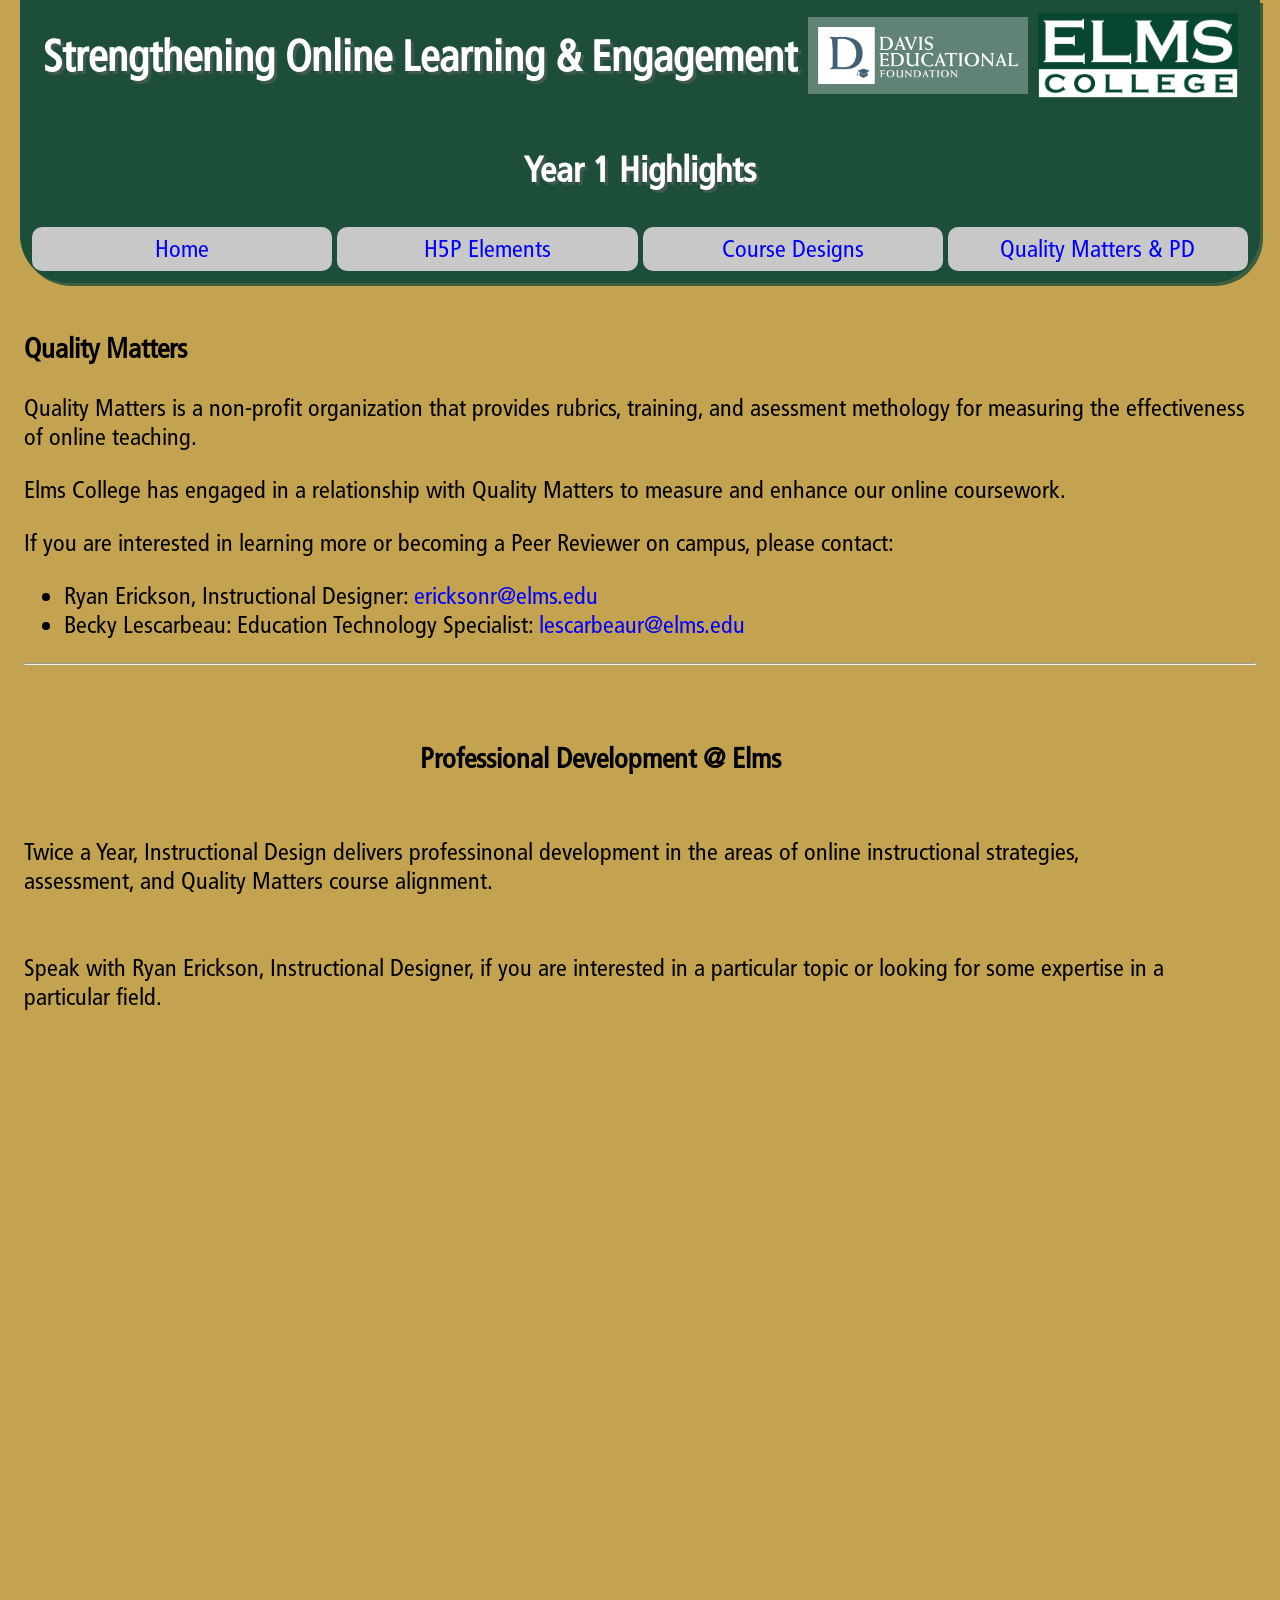
<file: qualitymatters.html>
<!DOCTYPE html>
<html>
    <head>
        <link rel="stylesheet" type = "text/css" href = "style.css"
        <meta charet = "utf-8">
        <meta name = "viewport" content = "width=device-width, initial-scale = 1.0">
    </head>
    <body>
      <header>
        <h1>Strengthening Online Learning & Engagement</h1> 
        <div>
            <img src = "assets/defLogo.png" style = "background-color: rgba(250,250,250,0.3)" alt = "Davis Educational Foundation Logo" />
            <img src = "assets/elms logo.jpg"  alt = "Elms College Logo" />
          </div>
        <h3>Year 1 Highlights</h3>
        <nav>
            <a href = "index.html" >Home</a>
            <a href = "H5P.html" >H5P Elements</a>
            <a href = "coursedesigns.html">Course Designs</a>
            <a href = "qualitymatters.html">Quality Matters & PD</a>
        </nav>
    </header>
        <div class = "content-pages">
          <section class = "quality-matters">
            <h3>Quality Matters</h3>
            <p>Quality Matters is a non-profit organization that provides rubrics, training, and asessment methology for measuring the effectiveness of online teaching.</p>
            <p>Elms College has engaged in a relationship with Quality Matters to measure and enhance our online coursework. </p>
            <p>If you are interested in learning more or becoming a Peer Reviewer on campus, please contact: </p>
            <ul>
                <li>Ryan Erickson, Instructional Designer: <span style = "color: blue">ericksonr@elms.edu</span></li>
                <li>Becky Lescarbeau: Education Technology Specialist: <span style = "color: blue">lescarbeaur@elms.edu</span></li>
            </ul>
          </section>
          <hr />
          <section class = "pd">
            <h3>Professional Development @ Elms</h3>
            <p>Twice a Year, Instructional Design delivers professinonal development in the areas of online instructional strategies, assessment, and Quality Matters course alignment.</p>
            <p>Speak with Ryan Erickson, Instructional Designer, if you are interested in a particular topic or looking for some expertise in a particular field. </p>
            <iframe width="560" height="315" src="https://www.youtube.com/embed/videoseries?si=xoMXIF1vhnrQeiQv&amp;list=PLvfsA5SJtkJDtAixFFVMWoTyoo9gsBWry" title="YouTube video player" frameborder="0" allow="accelerometer; autoplay; clipboard-write; encrypted-media; gyroscope; picture-in-picture; web-share" referrerpolicy="strict-origin-when-cross-origin" allowfullscreen></iframe>
            <iframe width="560" height="315" src="https://www.youtube.com/embed/videoseries?si=Lma_NeukxDlJViZE&amp;list=PLvfsA5SJtkJCqLIAPeDpxaldwXh_rALOC" title="YouTube video player" frameborder="0" allow="accelerometer; autoplay; clipboard-write; encrypted-media; gyroscope; picture-in-picture; web-share" referrerpolicy="strict-origin-when-cross-origin" allowfullscreen></iframe>
            <iframe width="560" height="315" src="https://www.youtube.com/embed/videoseries?si=nO9BtJqvTR56QH9p&amp;list=PLvfsA5SJtkJDeHXqvUjz7Iy3tn3AmRphD" title="YouTube video player" frameborder="0" allow="accelerometer; autoplay; clipboard-write; encrypted-media; gyroscope; picture-in-picture; web-share" referrerpolicy="strict-origin-when-cross-origin" allowfullscreen></iframe>
          </section>

        </div>
        
    </body>
</html>
</file>
<file: style.css>
@font-face {
    font-family: 'Frutiger Cn';
    src: url(/assets/fonts/frutigercn.otf) format(woff2);
}

@font-face {
    font-family: 'Frutiger Bold'; 
    src: url(/assets/fonts/frutigerbold.otf) format(woff2);
}

html {
    font-family: 'Frutiger Cn', 'Roboto', sans-serif;
    font-size: 150%;
    background-color: rgb(195, 163, 80);
}

body {
    margin: 0;
    min-height: 150vh;
}

h1-h6 {
    font-family: 'Frutiger Bold', sans-serif;
}

header {
    display: flex;
    flex-flow: row wrap;
    align-items: center;
    width: 95vw;
    margin: 0 auto;
    padding: 0 0.5rem 0.5rem 0.5rem;
    background-color: #1d4e3a;
    box-shadow: 3px 3px rgba(29, 78, 58, 0.8);
    text-align: center;
    color: white;
    
    border-radius: 0 0 2rem 2rem;
}

header h1 {
    flex: 50% 4 2;
    font-size: 1.8rem;
    text-shadow: 3px 3px rgba(100,100,100, 0.5);
}

header div {
    display:flex;
    align-items: center;
    justify-content: center;;
    
}
header div img {
    flex: 50% 2 4;
    max-width: 200px;
    padding: 10px;
    
}

header h3 {
    flex: 100% 4 2;
    font-size: 1.5rem;
    text-shadow: 3px 3px rgba(100,100,100, 0.5);
}

header nav {
    flex: 100% 4 2; 
}


nav {
    display: flex;
    flex-flow: row nowrap;
    justify-content: space-evenly;
    gap: 5px;
}

nav a {
    display: flex;
    text-decoration: none;
    color: rgb(0, 0, 250);
    background-color: rgb(200, 200, 200);
    padding: 0.5rem;
    border-radius: 10px;
    width: 24%;
    height: 20px;
    align-items: center;
    justify-content: center;
    text-shadow: none;
}

nav a:hover {
    text-decoration: underline; 
    color: rgb(200, 200, 250);
    background-color: rgb(150, 150, 150);
}

.content-pages {
    margin-top: 2rem;
    padding: 0 1rem 0 1rem;
}
.content-pages h1 {
    color: white;
    text-shadow: 3px 3px rgba(150, 150, 150, 0.8);
    text-align: center;
}

.course-content {
    display: flex;
    flex-flow: column; 
    width: 90vw;
    justify-self: center;
    margin: 1rem 0 1rem 0;
    padding: 0.5rem;
    border: 1px dashed black;
    box-shadow: 3px 3px rgba(100, 100, 100, 0.5);
}

.course-content h3 {
    color: white;
    text-align: center;
}

.pd {
    display: flex;
    flex-flow: column nowrap;
    justify-content: space-around;
    align-items: center;
    width: 90vw;
    margin-top: 2rem;
    gap: 10px;
}




@media only screen and (max-width: 872px) {
    html {
        font-size: 100%;
    }

    header img {
        max-width: 150px;
    }
}

@media only screen and (max-width: 450px) {
    html {
        font-size: 65%;
    }

    header img {
        max-width: 100px;
    }
}
</file>
